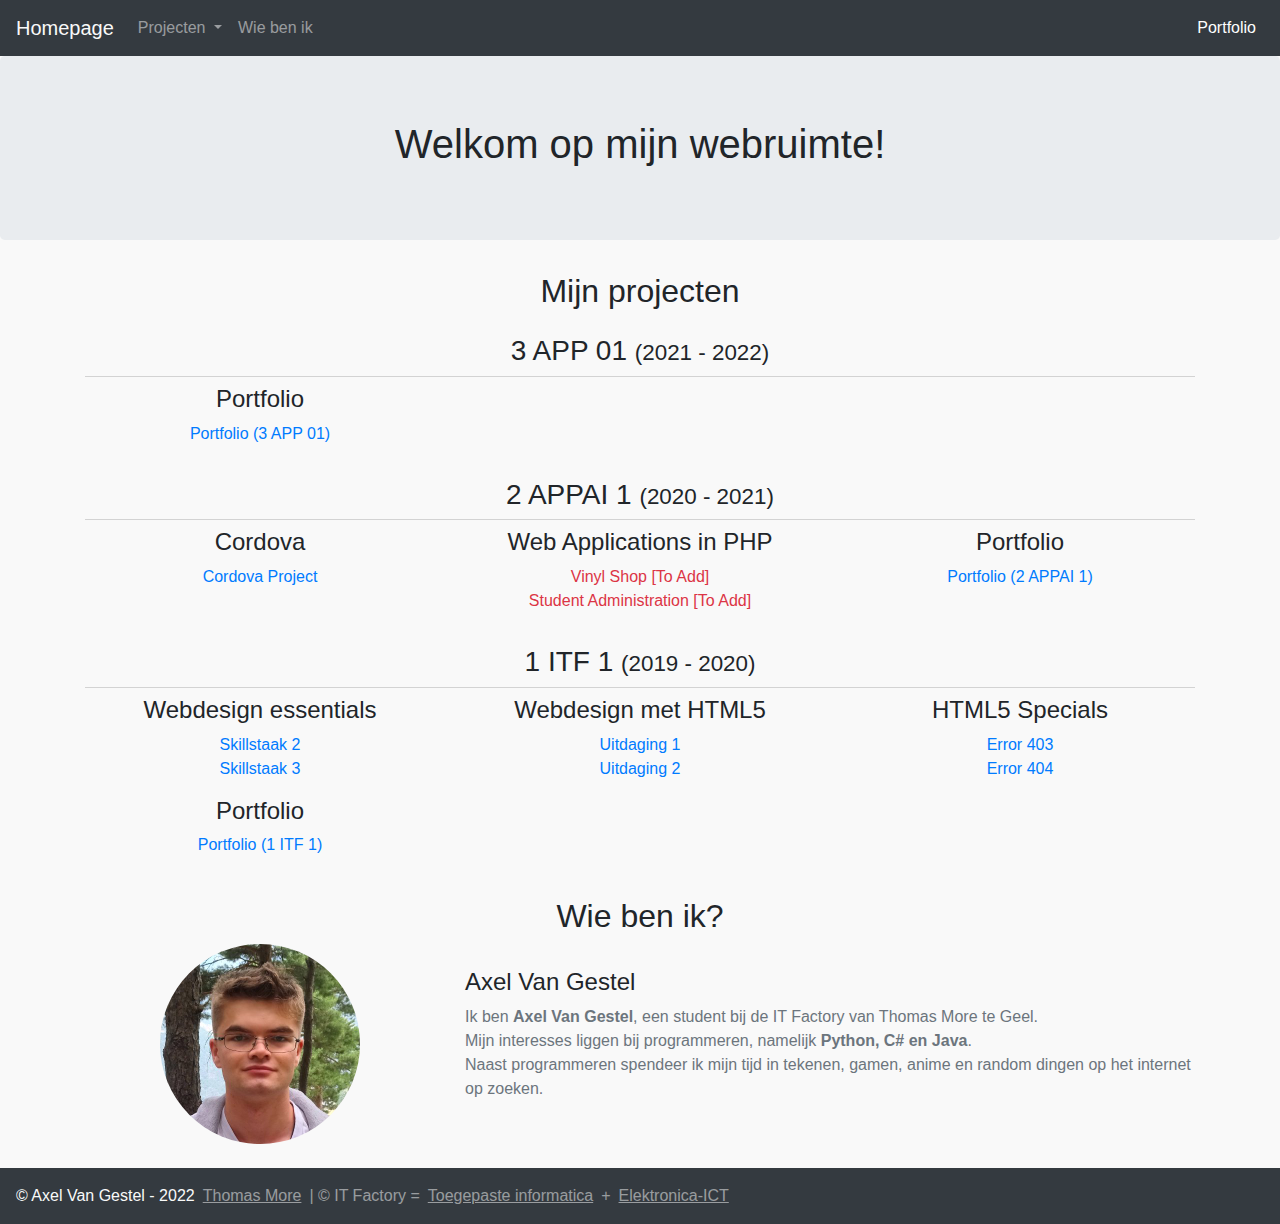
<file: index.html>
<!DOCTYPE html>
<html lang="nl">

<head>
    <meta charset="UTF-8">
    <title>Homepage</title>
    <meta  name="viewport" content="width=device-width, initial-scale=1.0">
    <meta name="author" content="Van Gestel Axel">
    <meta name="description" content="Axel Van Gestel's Homepage, enjoy your stay!">
    <meta name="keywords" content="Homepage, ThomasMore, Student, HTML5, CSS">
    <!-- ----- Icons ----- -->
    <!--<link href="favicon.ico" rel="icon">-->
    <link href="favicons/apple-touch-icon.png" rel="apple-touch-icon" sizes="180x180">
    <link href="favicons/favicon-32x32.png" rel="icon" sizes="32x32" type="image/png">
    <link href="favicons/favicon-16x16.png" rel="icon" sizes="16x16" type="image/png">
    <link href="favicons/site.webmanifest" rel="manifest">
    <link color="#5bbad5" href="favicons/safari-pinned-tab.svg" rel="mask-icon">
    <link href="favicons/favicon.ico" rel="shortcut icon">
    <meta content="#da532c" name="msapplication-TileColor">
    <meta content="favicons/browserconfig.xml" name="msapplication-config">
    <meta content="#f9f9f9" name="theme-color">
    <!-- ----- CSS ----- -->
    <link rel="stylesheet" href="css/basic_footer.css">
    <link href="stijl.css" rel="stylesheet">
</head>

<body>
<div id="page-container">
    <!-- Bootstrap - Navbar -->
    <nav class="navbar navbar-expand navbar-dark bg-dark">
        <!-- Bootstrap - Navbar Brand -->
        <span class="navbar-brand mb-0 h1">Homepage</span>
        <!-- Bootstrap - Navbar Links -->
        <div class="navbar-collapse collapse w-100 order-1 order-md-0 dual-collapse2" id="navbarNavAltMarkup">
            <!-- Navbar Left -->
            <ul class="navbar-nav mr-auto">
                <li class="nav-item dropdown">
                    <a class="nav-link dropdown-toggle" href="#" id="navbarDropdownProjecten" role="button"
                       data-toggle="dropdown" aria-haspopup="true" aria-expanded="false">
                        <span class="d-none d-sm-inline">Projecten</span>
                        <span class="d-sm-none"><i class="fas fa-external-link-square-alt"></i></span>
                    </a>
                    <div class="dropdown-menu" aria-labelledby="navbarDropdownProjecten">
                        <a class="dropdown-item" href="#3APP01">3 APP 01 (2021 - 2022)</a>
                        <a class="dropdown-item" href="#2APPAI1">2 APPAI 1 (2020 - 2021)</a>
                        <a class="dropdown-item" href="#1ITF1">1 ITF 1 (2019 - 2020)</a>
                    </div>
                </li>

                <li class="nav-item">
                    <a class="nav-link" href="#WieBenIk">
                        <span class="d-none d-sm-block">Wie ben ik</span>
                        <span class="d-sm-none"><i class="fas fa-user-circle"></i></span>
                    </a>
                </li>
            </ul>
        </div>
        <!-- Navbar Center -->
<!--        <div class="mx-auto order-0">-->
<!--            <a class="navbar-brand mx-auto" href="#">Navbar 2</a>-->
<!--            <button class="navbar-toggler" type="button" data-toggle="collapse" data-target=".dual-collapse2">-->
<!--                <span class="navbar-toggler-icon"></span>-->
<!--            </button>-->
<!--        </div>-->
        <!-- Navbar Right -->
        <div class="navbar-collapse collapse w-100 order-3 dual-collapse2">
            <ul class="navbar-nav ml-auto">
                <li class="nav-item active">
                    <a class="nav-link" href="3APP01/portfolio" target="_blank" rel="noopener" >
                        <span class="d-none d-sm-block">Portfolio</span>
                        <span class="d-sm-none"><i class="fas fa-id-card"></i></span>
                    </a>
                </li>
            </ul>
        </div>
        <!-- Bootstrap - Navbar Links -->
    </nav>
    <!-- Bootstrap - Navbar -->

    <div id="page-main">
        <div class="jumbotron">
            <div class="container">
                <h1>Welkom op mijn webruimte!</h1>
            </div>
        </div>
        <div class="container <!--center-vertical-->">


            <section>
                <div class="row">
                    <div class="col-12" id="MijnProjecten">
                        <h2>Mijn projecten</h2>
                    </div>

                    <!-- ----- 3 APP 01 (2021 - 2022) ----- -->
                    <div class="col-12 mt-3" id="3APP01">
                        <h3>3 APP 01 <span class="small">(2021 - 2022)</span></h3>
                        <div class="dropdown-divider" style="border-color: lightgrey;"></div>
                    </div>
                    <div class="col-sm-12 col-md-6 col-lg-4">
                        <h4>Portfolio</h4>
                        <ul class="list-inline">
                            <li><a href="3APP01/portfolio" target="_blank" rel="noopener" >Portfolio (3 APP 01)</a></li>
                        </ul>
                    </div>

                    <!-- ----- 2 APPAI 1 (2020 - 2021) ----- -->
                    <div class="col-12 mt-3" id="2APPAI1">
                        <h3>2 APPAI 1 <span class="small">(2020 - 2021)</span></h3>
                        <div class="dropdown-divider" style="border-color: lightgrey;"></div>
                    </div>
                    <div class="col-sm-12 col-md-6 col-lg-4">
                        <h4>Cordova</h4>
                        <ul class="list-inline">
                            <li><a href="2APPAI1/cordova/cordova_project" target="_blank" rel="noopener" >Cordova Project</a></li>
                        </ul>
                    </div>
                    <div class="col-sm-12 col-md-6 col-lg-4">
                        <h4>Web Applications in PHP</h4>
                        <ul class="list-inline">
                            <li><a href="2APPAI1/php/vinyl_shop" class="text-danger" target="_blank" rel="noopener" >Vinyl Shop [To Add]</a></li>
                            <li><a href="2APPAI1/php/student_administration" class="text-danger" target="_blank" rel="noopener" >Student Administration [To Add]</a></li>
                        </ul>
                    </div>
                    <div class="col-sm-12 col-md-6 col-lg-4">
                        <h4>Portfolio</h4>
                        <ul class="list-inline">
                            <li><a href="2APPAI1/portfolio" target="_blank" rel="noopener" >Portfolio (2 APPAI 1)</a></li>
                        </ul>
                    </div>



                    <!-- ----- 1 ITF 1 (2019 - 2020) ----- -->
                    <div class="col-12 mt-3" id="1ITF1">
                        <h3>1 ITF 1 <span class="small">(2019 - 2020)</span></h3>
                        <div class="dropdown-divider" style="border-color: lightgrey;"></div>
                    </div>
                    <div class="col-sm-12 col-md-6 col-lg-4">
                        <h4>Webdesign essentials</h4>
                        <ul class="list-inline">
                            <li><a href="1ITF1/webdesign/skills2/r0784084skills2.html" target="_blank" rel="noopener" >Skillstaak 2</a></li>
                            <li><a href="1ITF1/webdesign/skills3/r0784084skills3.html" target="_blank" rel="noopener" >Skillstaak 3</a></li>
                        </ul>
                    </div>
                    <div class="col-sm-12 col-md-6 col-lg-4">
                        <h4>Webdesign met HTML5</h4>
                        <ul class="list-inline">
                            <li><a href="1ITF1/html5/uitdaging1/" target="_blank" rel="noopener" >Uitdaging 1</a></li>
                            <li><a href="1ITF1/html5/uitdaging2/" target="_blank" rel="noopener" >Uitdaging 2</a></li>
                        </ul>
                    </div>
                    <div class="col-sm-12 col-md-6 col-lg-4">
                        <h4>HTML5 Specials</h4>
                        <ul class="list-inline">
                            <li><a href="403.html" target="_blank" rel="noopener" >Error 403</a></li>
                            <li><a href="404.html" target="_blank" rel="noopener" >Error 404</a></li>
                        </ul>
                    </div>
                    <div class="col-sm-12 col-md-6 col-lg-4">
                        <h4>Portfolio</h4>
                        <ul class="list-inline">
                            <li><a href="1ITF1/portfolio" target="_blank" rel="noopener" >Portfolio (1 ITF 1)</a></li>
                        </ul>
                    </div>



                    <!-- ----- Wie ben Ik ----- -->
                    <div class="py-4 col-12" id="WieBenIk">
                        <h2>Wie ben ik?</h2>
                            <div class="row">
                                <div class="col-md-4 col-12">
                                    <img src="homepage_img/A_Van_Gestel_FACE_400px.JPG" width="400" height="400" alt="Afbeelding Axel Van Gestel"></div>
                                <div class="col-md-8 col-12 text-md-left my-4">
                                    <h3 class="h4 mb-2">Axel Van Gestel</h3>
                                    <p class="text-muted mb-0">Ik ben <span class="font-weight-bold">Axel Van Gestel</span>, een student bij de IT Factory van Thomas More te Geel.<br>Mijn interesses liggen bij programmeren, namelijk <span class="font-weight-bold">Python, C# en Java</span>.<br>Naast programmeren spendeer ik mijn tijd in tekenen, gamen, anime en random dingen op het internet op zoeken.</p>
                                </div>
                            </div>
                    </div>

                </div>
            </section>
        </div>
    </div>
</div>
<!-- Footer -->
<footer id="page-footer" class="navbar navbar-expand navbar-dark bg-dark">
    <div class="footer-copyright text-center py-2">© Axel Van Gestel - 2022
    </div>
    <div class="collapse navbar-collapse">
        <div class="navbar-nav">
            <a class="nav-item nav-link" target="_blank" rel="noopener" href="http://www.thomasmore.be/">Thomas More</a>
            <span class="navbar-text d-none d-md-block">| &copy; IT Factory =</span>
            <a class="nav-item nav-link" target="_blank" rel="noopener" href="https://www.facebook.com/ToegepasteInformatica.ThomasMoreBE/">Toegepaste
                informatica</a>
            <span class="navbar-text d-none d-md-block">+</span>
            <a class="nav-item nav-link" target="_blank" rel="noopener"
               href="https://www.facebook.com/ElektronicaICT.ThomasMoreBE/">Elektronica-ICT</a>
        </div>
    </div>
</footer>
<!-- Footer -->


<!-- JS: jQuery, Bootstrap, creative -->
<script src="https://cdnjs.cloudflare.com/ajax/libs/jquery/3.5.1/jquery.min.js"></script>
<script src="https://cdnjs.cloudflare.com/ajax/libs/twitter-bootstrap/4.6.0/js/bootstrap.bundle.min.js"></script>
</body>

</html>
</file>
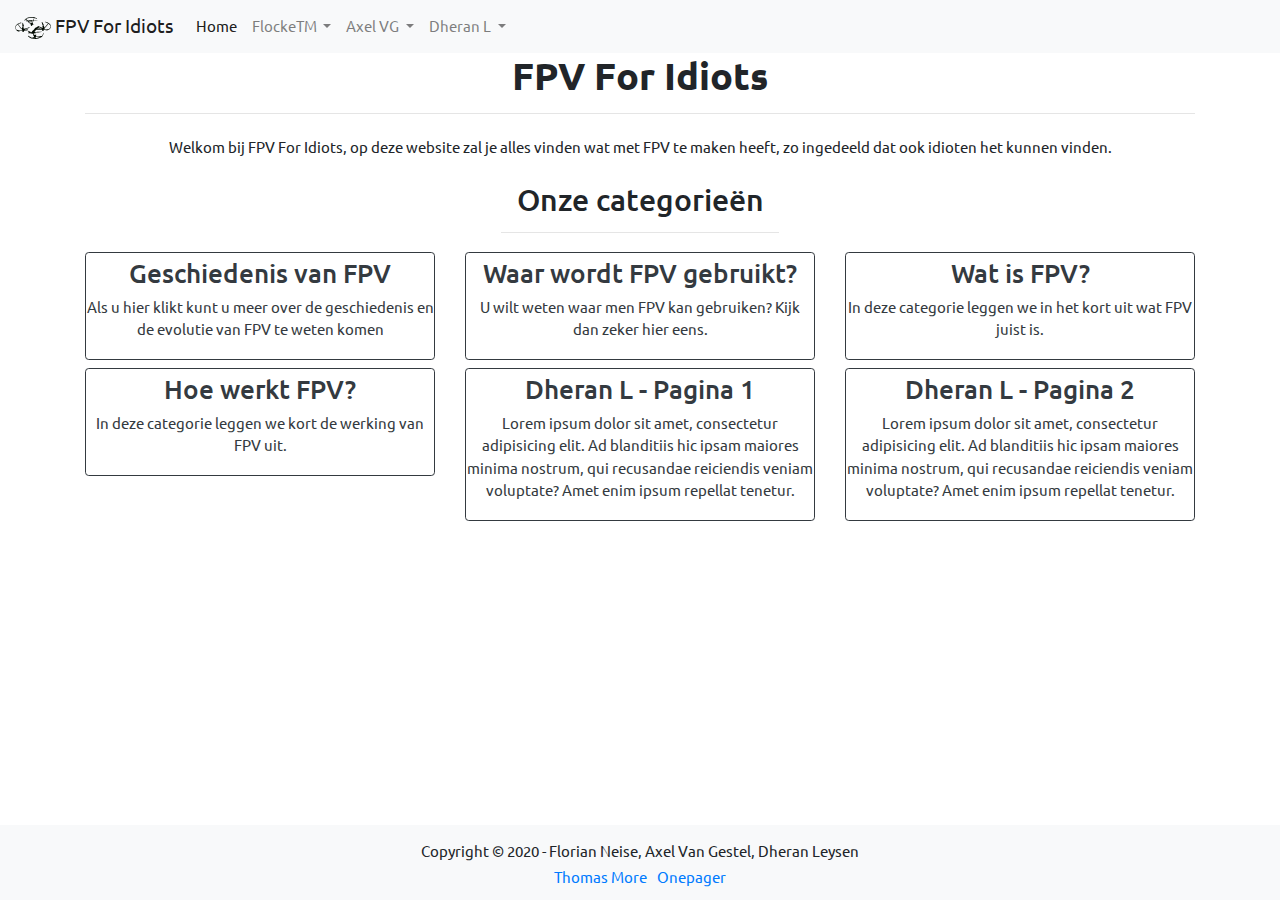
<file: 1ITF1/html5/uitdaging2/index.html>
<!doctype html>
<html lang="nl">
<head>
    <meta charset="UTF-8">
    <meta name="viewport" content="width=device-width, initial-scale=1.0">
    <meta name="description" content="FPV For Idiots, zelfs idioten kunnen het!">
    <meta name="keywords" content="For dummies, HTML, CSS, SCCS">
    <meta name="author" content="Florian Neise, Leysen Dheran, Van Gestel Axel">
    <link rel="stylesheet" href="css/style.css">
    <title>FPV For Idiots - Homepage</title>

<!-- Favicon -->
    <link rel="apple-touch-icon" sizes="180x180" href="apple-touch-icon.png">
    <link rel="icon" type="image/png" sizes="32x32" href="favicon-32x32.png">
    <link rel="icon" type="image/png" sizes="16x16" href="favicon-16x16.png">
    <link rel="manifest" href="site.webmanifest">
    <link rel="mask-icon" href="safari-pinned-tab.svg" color="#5bbad5">
    <meta name="msapplication-TileColor" content="#2b5797">
    <meta name="theme-color" content="#ffffff">
</head>
<body>
<div id="page-container">
    <nav class="navbar navbar-expand-lg navbar-light bg-light">
        <a class="navbar-brand" href="#"><img src="img/drone_logo.svg" alt=""> FPV For Idiots</a>
        <button class="navbar-toggler" type="button" data-toggle="collapse" data-target="#navbarNav"
                aria-controls="navbarNav" aria-expanded="false" aria-label="Toggle navigation">
            <span class="navbar-toggler-icon"></span>
        </button>
        <div class="collapse navbar-collapse" id="navbarNav">
            <ul class="navbar-nav">
                <li class="nav-item active">
                    <a class="nav-link" href="index.html">Home</a>
                </li>
                <li class="nav-item dropdown">
                    <a class="nav-link dropdown-toggle" href="#" id="navbarDropdownFlockTM" role="button"
                       data-toggle="dropdown" aria-haspopup="true" aria-expanded="false">
                        FlockeTM
                    </a>
                    <div class="dropdown-menu" aria-labelledby="navbarDropdownFlockTM">
                        <a class="dropdown-item" href="FlockeTM-Pagina1.html">Geschiedenis van FPV</a>
                        <a class="dropdown-item" href="FlockeTM-Pagina2.html">Waar wordt FPV gebruikt</a>
                    </div>
                </li>
                <li class="nav-item dropdown">
                    <a class="nav-link dropdown-toggle" href="#" id="navbarDropdownAVG" role="button"
                       data-toggle="dropdown" aria-haspopup="true" aria-expanded="false">
                        Axel VG
                    </a>
                    <div class="dropdown-menu" aria-labelledby="navbarDropdownAVG">
                        <a class="dropdown-item" href="AVG-Pagina1.html">Wat is FPV?</a>
                        <a class="dropdown-item" href="AVG-Pagina2.html">Hoe Werkt FPV?</a>
                    </div>
                </li>
                <li class="nav-item dropdown">
                    <a class="nav-link dropdown-toggle" href="#" id="navbarDropdownLD" role="button"
                       data-toggle="dropdown" aria-haspopup="true" aria-expanded="false">
                        Dheran L
                    </a>
                    <div class="dropdown-menu" aria-labelledby="navbarDropdownLD">
                        <a class="dropdown-item" href="LD-Pagina1.html">Pagina 1</a>
                        <a class="dropdown-item" href="LD-Pagina2.html">Pagina 2</a>
                    </div>
                </li>
            </ul>
        </div>
    </nav>
    <div id="page-main">
        <div class="container">
            <header class="text-center">
                <h1>FPV For Idiots</h1>
                <hr class="mb-4">
            </header>
            <div class="row">
                <div class="col-12 text-center mb-2">
                    <p>Welkom bij FPV For Idiots, op deze website zal je alles vinden wat met FPV te maken heeft, zo ingedeeld dat ook idioten het kunnen vinden.</p>
                </div>
                <div class="col-12 text-center mb-1">
                    <h2>Onze categorieën</h2>
                    <hr class="w-25">
                </div>
                <div class="col-12 col-md-6 col-lg-4">
                    <a class="d-block text-center text-dark text-decoration-none border border-dark rounded py-1 mb-2" href="FlockeTM-Pagina1.html">
                        <h3>Geschiedenis van FPV</h3>
                        <p>Als u hier klikt kunt u meer over de geschiedenis en de evolutie van FPV te weten komen</p>
                    </a>
                </div>
                <div class="col-12 col-md-6 col-lg-4">
                    <a class="d-block text-center text-dark text-decoration-none border border-dark rounded py-1 mb-2" href="FlockeTM-Pagina2.html">
                        <h3>Waar wordt FPV gebruikt?</h3>
                        <p>U wilt weten waar men FPV kan gebruiken? Kijk dan zeker hier eens.</p>
                    </a>
                </div>
                <div class="col-12 col-md-6 col-lg-4">
                    <a class="d-block text-center text-dark text-decoration-none border border-dark rounded py-1 mb-2" href="AVG-Pagina1.html">
                        <h3>Wat is FPV?</h3>
                        <p>In deze categorie leggen we in het kort uit wat FPV juist is.</p>
                    </a>
                </div>
                <div class="col-12 col-md-6 col-lg-4">
                    <a class="d-block text-center text-dark text-decoration-none border border-dark rounded py-1 mb-2" href="AVG-Pagina2.html">
                        <h3>Hoe werkt FPV?</h3>
                        <p>In deze categorie leggen we kort de werking van FPV uit.</p>
                    </a>
                </div>
                <div class="col-12 col-md-6 col-lg-4">
                    <a class="d-block text-center text-dark text-decoration-none border border-dark rounded py-1 mb-2" href="LD-Pagina1.html">
                        <h3>Dheran L - Pagina 1</h3>
                        <p>Lorem ipsum dolor sit amet, consectetur adipisicing elit. Ad blanditiis hic ipsam maiores minima nostrum, qui recusandae reiciendis veniam voluptate? Amet enim ipsum repellat tenetur.</p>
                    </a>
                </div>
                <div class="col-12 col-md-6 col-lg-4">
                    <a class="d-block text-center text-dark text-decoration-none border border-dark rounded py-1 mb-2" href="LD-Pagina2.html">
                        <h3>Dheran L - Pagina 2</h3>
                        <p>Lorem ipsum dolor sit amet, consectetur adipisicing elit. Ad blanditiis hic ipsam maiores minima nostrum, qui recusandae reiciendis veniam voluptate? Amet enim ipsum repellat tenetur.</p>
                    </a>
                </div>

            </div>
        </div>
    </div>
</div>

<footer class="bg-light py-3">
    <div class="container text-center">
        <div>Copyright © 2020 - Florian Neise, Axel Van Gestel, Dheran Leysen</div>
        <div class="mt-1"><a href="https://www.thomasmore.be/" target="_blank" rel="noopener">Thomas More</a> <a class="ml-2" href="https://vangestelaxel.sinners.be/1ITF1/html5/uitdaging1/" target="_blank" rel="noopener">Onepager</a></div>
    </div>
</footer>


<script src="js/jquery.min.js"></script>
<script src="js/bootstrap.bundle.min.js"></script>
<!--custom scripts-->
<script>
    $(function () {
        //
    })
</script>
</body>
</html>
</file>
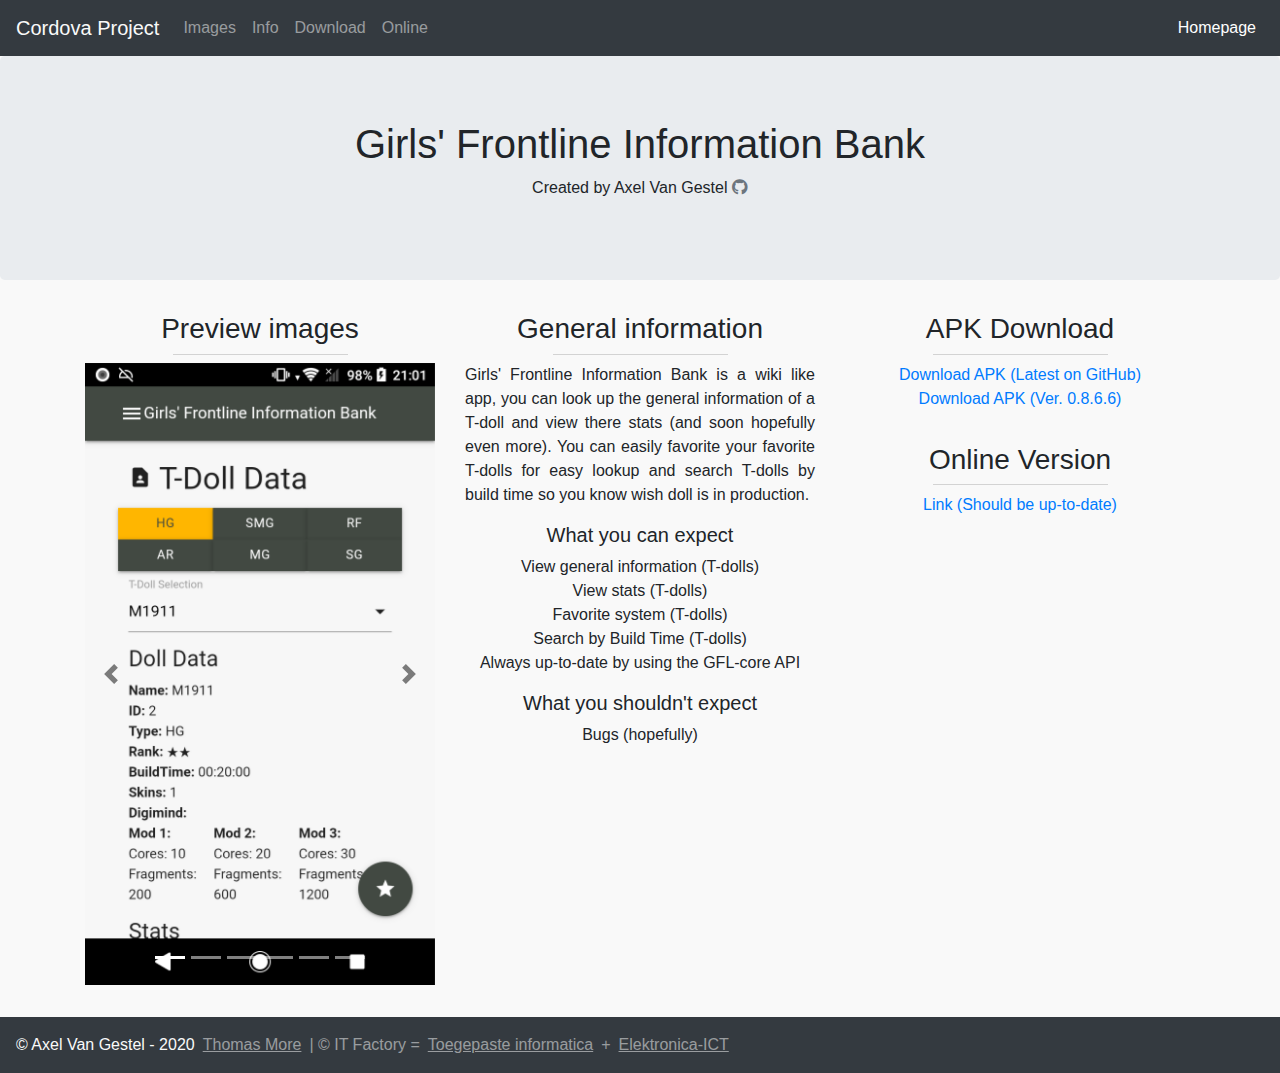
<file: 2APPAI1/cordova/cordova_project/index.html>
<!DOCTYPE html>
<html lang="en">

<head>
    <meta charset="UTF-8">
    <title>Cordova Project</title>
    <meta name="viewport" content="width=device-width, initial-scale=1.0">
    <meta name="author" content="Van Gestel Axel">
    <meta name="description" content="Axel Van Gestel's Cordova Project">
    <meta name="keywords" content="Cordova, Android, APK, ThomasMore, Student, HTML5, CSS">
    <!--<link href="favicon.ico" rel="icon">-->
    <link rel="apple-touch-icon" sizes="180x180" href="icons/apple-touch-icon.png">
    <link rel="icon" type="image/png" sizes="32x32" href="icons/favicon-32x32.png">
    <link rel="icon" type="image/png" sizes="16x16" href="icons/favicon-16x16.png">
    <link rel="manifest" href="icons/site.webmanifest">
    <link rel="mask-icon" href="icons/safari-pinned-tab.svg" color="#5bbad5">
    <link rel="shortcut icon" href="icons/favicon.ico">
    <meta name="msapplication-TileColor" content="#ffc40d">
    <meta name="msapplication-config" content="icons/browserconfig.xml">
    <meta name="theme-color" content="#ffffff">
    <link rel="stylesheet" href="/css/basic_footer.css">
    <link rel="stylesheet" href="/stijl.css">

    <style>
        .carousel-control-next-icon,
        .carousel-control-prev-icon {
            filter: invert(1);
        }
    </style>
</head>

<body>
<div id="page-container" class="mb-3">
    <!-- Bootstrap - Navbar -->
    <nav class="navbar navbar-expand navbar-dark bg-dark">
        <!-- Bootstrap - Navbar Brand -->
        <span class="navbar-brand mb-0 h1">Cordova Project</span>
        <!-- Bootstrap - Navbar Links -->
        <div class="navbar-collapse collapse w-100 order-1 order-md-0 dual-collapse2" id="navbarNavAltMarkup">
            <!-- Navbar Left -->
            <ul class="navbar-nav mr-auto">
                <li class="nav-item">
                    <a class="nav-link" href="#images">
                        <span class="d-none d-sm-block">Images</span>
                        <span class="d-sm-none"><i class="fas fa-images"></i></span>
                    </a>
                </li>
                <li class="nav-item">
                    <a class="nav-link" href="#text">
                        <span class="d-none d-sm-block">Info</span>
                        <span class="d-sm-none"><i class="fas fa-info"></i></span>
                    </a>
                </li>
                <li class="nav-item">
                    <a class="nav-link" href="#download">
                        <span class="d-none d-sm-block">Download</span>
                        <span class="d-sm-none"><i class="fas fa-download"></i></span>
                    </a>
                </li>
                <li class="nav-item">
                    <a class="nav-link" href="#online">
                        <span class="d-none d-sm-block">Online</span>
                        <span class="d-sm-none"><i class="fas fa-globe"></i></span>
                    </a>
                </li>
            </ul>
        </div>

        <div class="navbar-collapse collapse w-100 order-3 dual-collapse2">
            <ul class="navbar-nav ml-auto">
                <li class="nav-item active">
                    <a class="nav-link" href="/">
                        <span class="d-none d-sm-block">Homepage</span>
                        <span class="d-sm-none"><i class="fas fa-home"></i></span>
                    </a>
                </li>
            </ul>
        </div>
        <!-- Bootstrap - Navbar Links -->
    </nav>
    <!-- Bootstrap - Navbar -->

    <div id="page-main">
        <div class="jumbotron">
            <div class="container">
                <h1>Girls' Frontline Information Bank</h1>
                <p>Created by Axel Van Gestel <a href="https://github.com/A-Van-Gestel/2APPAI1-CORDOVA-Project_Cordova_2020-2021" target="_blank" rel="noopener" class="text-muted"><i class="fab fa-github"></i></a></p>
            </div>
        </div>


        <div class="container">
            <section>
                <div class="row justify-content-center">
                    <div id="images" class="col-sm-12 col-md-6 col-lg-4 mb-3">
                        <h3>Preview images</h3>
                        <div class="dropdown-divider" style="border-color: lightgrey; width: 50%; margin-left: auto; margin-right: auto"></div>
                        <div id="carousel_Images" class="carousel slide" data-ride="carousel">
                            <ol class="carousel-indicators">
                                <li data-target="#carousel_Images" data-slide-to="0" class="active"></li>
                                <li data-target="#carousel_Images" data-slide-to="1"></li>
                                <li data-target="#carousel_Images" data-slide-to="2"></li>
                                <li data-target="#carousel_Images" data-slide-to="3"></li>
                                <li data-target="#carousel_Images" data-slide-to="4"></li>
                                <li data-target="#carousel_Images" data-slide-to="5"></li>
                            </ol>
                            <div class="carousel-inner">
                                <div class="carousel-item active">
                                    <img src="img/tab_1.png" width="720" height="1280" class="d-block w-100" alt="T-Doll Data">
                                </div>
                                <div class="carousel-item">
                                    <img src="img/tab_2.png" width="720" height="1280" class="d-block w-100" alt="T-Doll Build-Time">
                                </div>
                                <div class="carousel-item">
                                    <img src="img/tab_3.png" width="720" height="1280" class="d-block w-100" alt="Favorites">
                                </div>
                                <div class="carousel-item">
                                    <img src="img/tab_4.png" width="720" height="1280" class="d-block w-100" alt="About">
                                </div>
                                <div class="carousel-item">
                                    <img src="img/network_error.png" width="720" height="1280" class="d-block w-100" alt="network error">
                                </div>
                                <div class="carousel-item">
                                    <img src="img/check_for_updates.png" width="720" height="1280" class="d-block w-100" alt="Check for updates">
                                </div>
                            </div>
                            <a class="carousel-control-prev" href="#carousel_Images" role="button" data-slide="prev">
                                <span class="carousel-control-prev-icon" aria-hidden="true"></span>
                                <span class="sr-only">Previous</span>
                            </a>
                            <a class="carousel-control-next" href="#carousel_Images" role="button" data-slide="next">
                                <span class="carousel-control-next-icon" aria-hidden="true"></span>
                                <span class="sr-only">Next</span>
                            </a>
                        </div>
                    </div>

                    <div id="text" class="col-sm-12 col-md-6 col-lg-4 mb-3">
                        <h3>General information</h3>
                        <div class="dropdown-divider" style="border-color: lightgrey; width: 50%; margin-left: auto; margin-right: auto"></div>
                        <p class="text-justify">Girls' Frontline Information Bank is a wiki like app, you can look up the general information of a T-doll and view there stats (and soon hopefully even more). You can easily favorite your favorite T-dolls for easy lookup and search T-dolls by build time so you know wish doll is in production.</p>
                        <h5>What you can expect</h5>
                        <ul class="list-unstyled">
                            <li>View general information (T-dolls)</li>
                            <li>View stats (T-dolls)</li>
                            <li>Favorite system (T-dolls)</li>
                            <li>Search by Build Time (T-dolls)</li>
                            <li>Always up-to-date by using the GFL-core API</li>
                        </ul>
                        <h5>What you shouldn't expect</h5>
                        <ul class="list-unstyled">
                            <li>Bugs (hopefully)</li>
                        </ul>
                    </div>

                    <div class="col-sm-12 col-md-6 col-lg-4">
                        <div class="row">
                            <div id="download" class="col-12 mb-3">
                                <h3>APK Download</h3>
                                <div class="dropdown-divider" style="border-color: lightgrey; width: 50%; margin-left: auto; margin-right: auto"></div>
                                <ul class="list-inline">
                                    <li><a href="https://github.com/A-Van-Gestel/2APPAI1-CORDOVA-Project_Cordova_2020-2021/releases" target="_blank" rel="noopener">Download APK (Latest on GitHub)</a></li>
                                    <li><a href="resources/app-debug.apk" target="_blank" rel="noopener">Download APK (Ver. 0.8.6.6)</a></li>
                                </ul>
                            </div>

                            <div id="online" class="col-12">
                                <h3>Online Version</h3>
                                <div class="dropdown-divider" style="border-color: lightgrey; width: 50%; margin-left: auto; margin-right: auto"></div>
                                <ul class="list-inline">
                                    <li><a href="online/" target="_blank" rel="noopener">Link (Should be up-to-date)</a></li>
                                </ul>
                            </div>
                        </div>
                    </div>
                </div>
            </section>
        </div>
    </div>
</div>
<!-- Footer -->
<footer id="page-footer" class="navbar navbar-expand navbar-dark bg-dark">
    <div class="footer-copyright text-center py-2">© Axel Van Gestel - 2020
    </div>
    <div class="collapse navbar-collapse">
        <div class="navbar-nav">
            <a class="nav-item nav-link" target="_blank" rel="noopener" href="http://www.thomasmore.be/">Thomas More</a>
            <span class="navbar-text d-none d-md-block">| &copy; IT Factory =</span>
            <a class="nav-item nav-link" target="_blank" rel="noopener"
               href="https://www.facebook.com/ToegepasteInformatica.ThomasMoreBE/">Toegepaste
                informatica</a>
            <span class="navbar-text d-none d-md-block">+</span>
            <a class="nav-item nav-link" target="_blank" rel="noopener"
               href="https://www.facebook.com/ElektronicaICT.ThomasMoreBE/">Elektronica-ICT</a>
        </div>
    </div>
</footer>
<!-- Footer -->

<script src="https://cdnjs.cloudflare.com/ajax/libs/jquery/3.5.1/jquery.min.js"></script>
<script src="https://cdnjs.cloudflare.com/ajax/libs/twitter-bootstrap/4.6.0/js/bootstrap.min.js"></script>
</body>
</file>
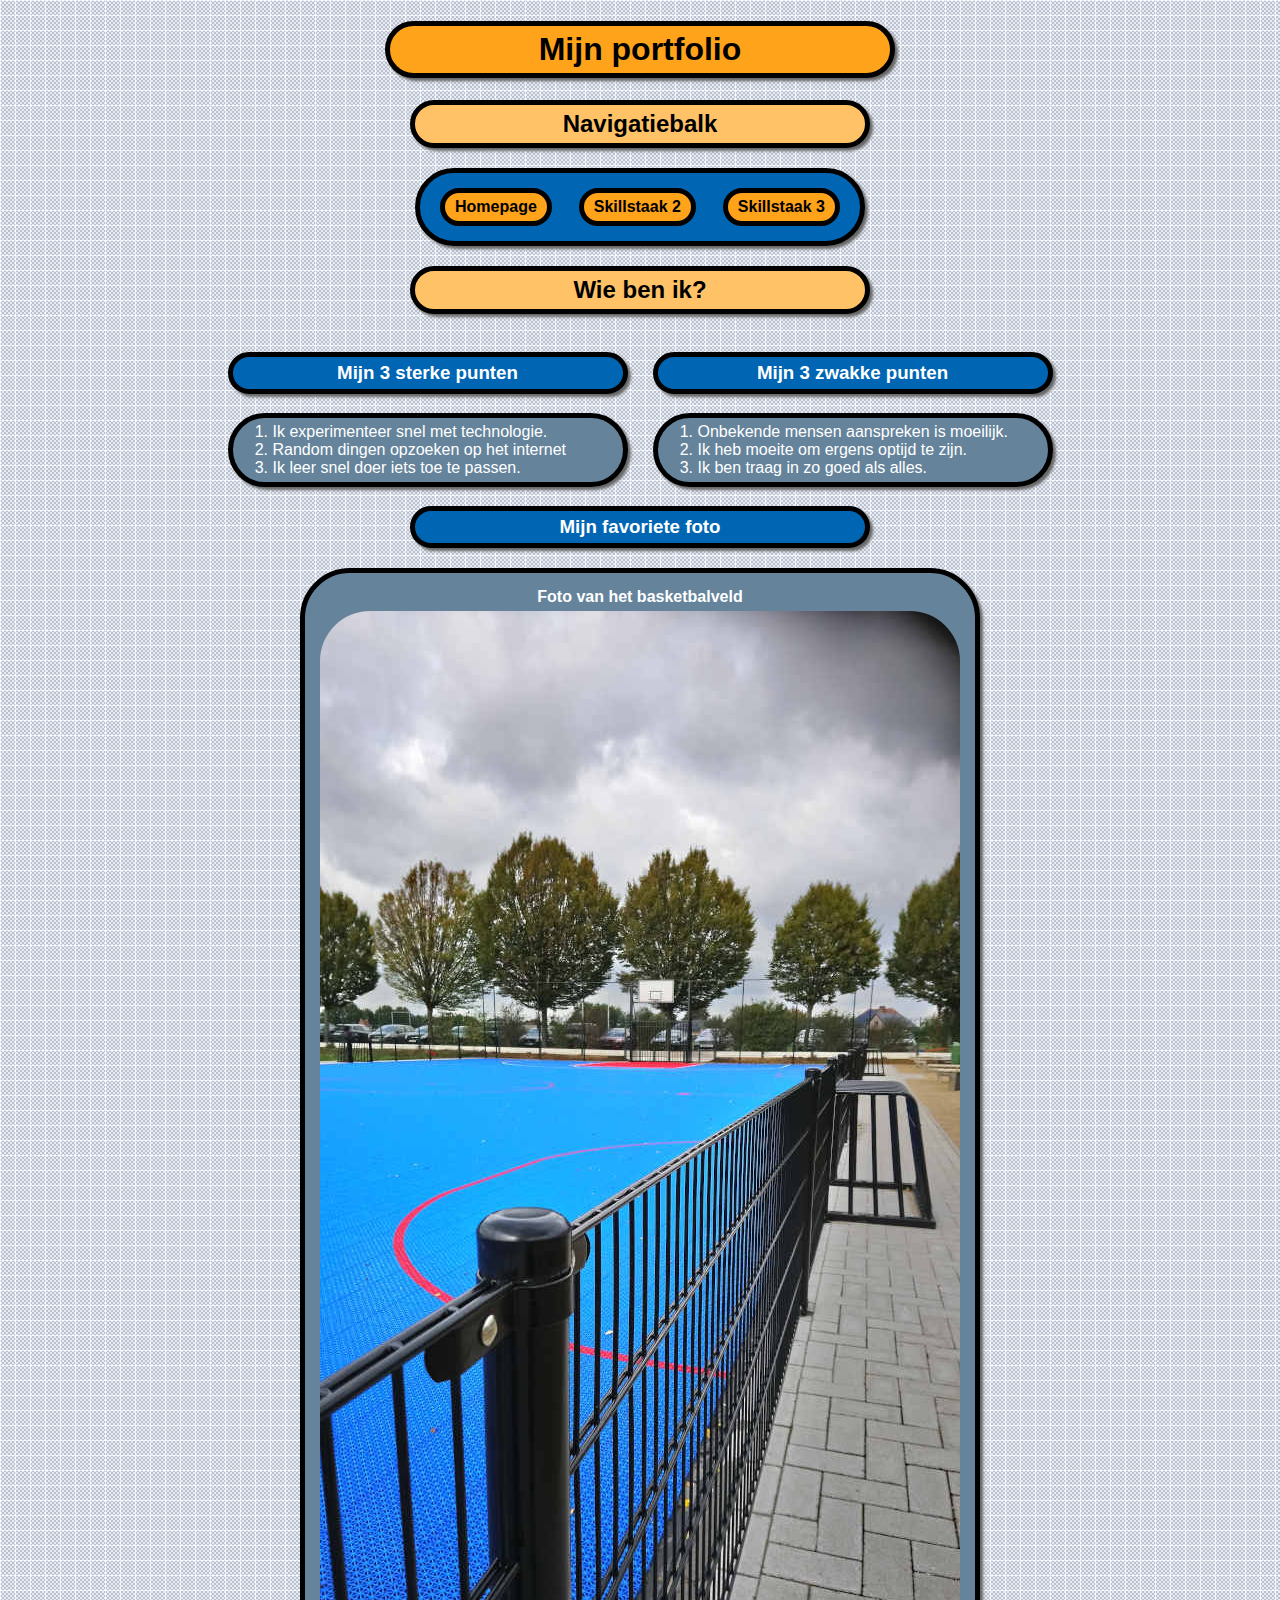
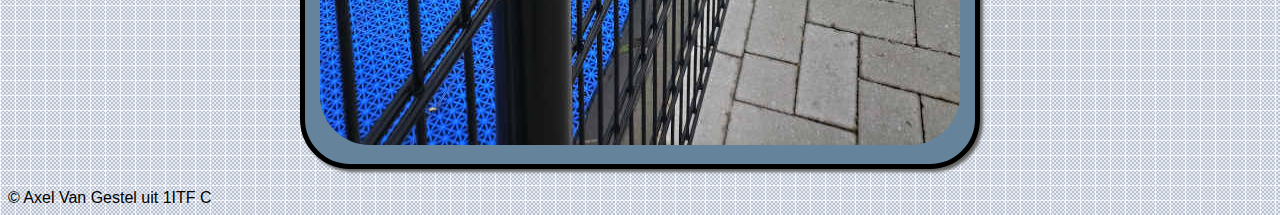
<file: webdesign/skills2/r0784084skills2.html>
<!DOCTYPE html>
<html lang="nl">

<head>
    <meta charset="UTF-8">
    <title>Skills 2</title>
    <meta name="viewport" content="width=device-width, initial-scale=1.0">
    <link rel="stylesheet" href="css/r0784084.css">
    <link rel="stylesheet" href="css/r0784084groot.css" media="screen and (min-width: 700px)">
</head>

<body>
    <header>
        <h1 class="centertext">Mijn portfolio</h1>

        <nav>
            <h2 class="centertext">Navigatiebalk</h2>
            <ul>
                <li><a href="../../index.html">Homepage</a></li>
                <li><a href="#">Skillstaak 2</a></li>
                <li><a href="../skills3/r0784084skills3.html">Skillstaak 3</a></li>
            </ul>
        </nav>
    </header>
    <section>
        <h2 class="centertext">Wie ben ik?</h2>
        <div class="allepunten">
            <article class="puntencontainer">
                <h3 class="centertext">Mijn 3 sterke punten</h3>

                <ol class="punten">
                    <li>Ik experimenteer snel met technologie.</li>
                    <li>Random dingen opzoeken op het internet</li>
                    <li>Ik leer snel doer iets toe te passen.</li>
                </ol>

            </article>
            <article class="puntencontainer">
                <h3 class="centertext">Mijn 3 zwakke punten</h3>

                <ol class="punten">
                    <li>Onbekende mensen aanspreken is moeilijk.</li>
                    <li>Ik heb moeite om ergens optijd te zijn.</li>
                    <li>Ik ben traag in zo goed als alles.</li>
                </ol>
            </article>
        </div>
        <article>
            <h3 class="centertext">Mijn favoriete foto</h3>

            <figure>
                <figcaption>Foto van het basketbalveld</figcaption>
                <img src="images/rsz_foto_2_-_dsc_0103.jpg">

            </figure>

        </article>
    </section>
    <footer>&copy; <span>Axel Van Gestel</span> uit 1ITF <span>C</span></footer>

</body>

</html>
</file>
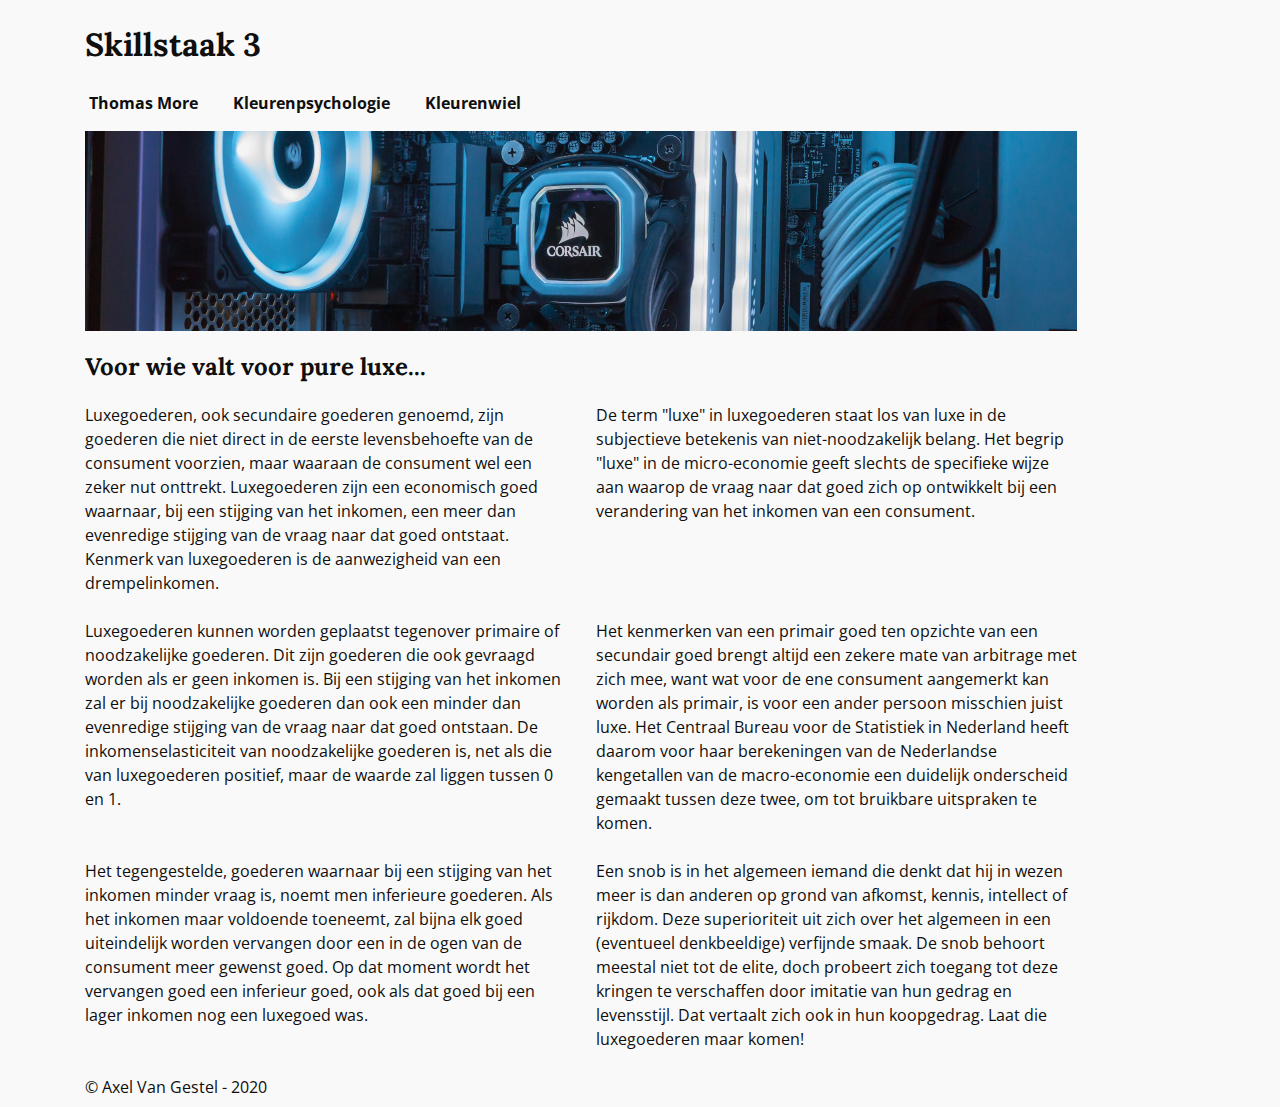
<file: webdesign/skills3/r0784084skills3.html>
<!DOCTYPE html>
<html lang="nl">

<head>
    <meta charset="UTF-8">
    <title>Skills 3</title>
    <meta name="viewport" content="width=device-width, initial-scale=1.0">
    <link rel="stylesheet" href="stijlen/bootstrap-grid.css">
    <link rel="stylesheet" href="stijlen/r0784084.css">
    <link href="https://fonts.googleapis.com/css?family=Lora&display=swap" rel="stylesheet">
    <link href="https://fonts.googleapis.com/css?family=Open+Sans&display=swap" rel="stylesheet">
    <link href="https://fonts.googleapis.com/css?family=Press+Start+2P&display=swap" rel="stylesheet">
</head>

<body>
    <div class="container">
        <header>
            <h1>Skillstaak 3</h1>
        </header>
        <div class="d-none d-md-block">
            <nav>
                <ul>
                    <li><a href="https://www.thomasmore.be">Thomas More</a></li>
                    <li><a href="https://thenextweb.com/dd/2017/11/08/psychology-web-design/">Kleurenpsychologie</a></li>
                    <li><a href="https://color.adobe.com/create/color-wheel/">Kleurenwiel</a></li>
                </ul>
            </nav>
        </div>
        <div>
            <img src="afbeeldingen/basis.jpg" alt="goedkoop" class="d-md-none">
            <img src="afbeeldingen/medium.jpg" alt="jong" class="d-none d-md-block d-lg-none">
            <img src="afbeeldingen/groot.jpg" alt="luxe" class="d-none d-lg-block">
        </div>
        <article>
            <div class="d-md-none">
                <h2>Koop bij ons!</h2>
                <p>Wie door de winkelstraten wandelt, herkent de winkels waar je met weinig centen erg veel kunt kopen, al van ver. Flitsende logo's, schreeuwerige banners, alles wordt ingezet in de strijd om de consument die op zijn centen zit.</p>
                <p>In dit hele marketingverhaal komen dezelfde kleuren telkens weer voor: knalrood, knalgeel en knalblauw zetten consumenten aan tot kopen. Een rood actielabel overtuigt ons dubbel van de buitenkans. Wie niet snel is, loopt een buitenkansje mis.</p>
                <p>En het mooist van al? Wij gaan helemaal mee in dat verhaal. Een rommelige winkel, bakken waarin je kunt graaien, gele en rode actiestickers, we vangen al deze signalen al jaren feilloos op. Webdesigners kunnen daar handig gebruik van maken.</p>
                <p>Waar wacht je nog op?</p>
            </div>
        </article>
        <article>
            <div class="d-none d-md-block d-lg-none">
                <h2>Start to game</h2>
                <div class="gamingarticle">
                    <div class="row">
                        <div class="col-md-6">
                            <p>Een computerspel of in het Engels en omgangstaal ook wel game genoemd, is een elektronisch spel dat op een computer, console of handheld gespeeld wordt. Steeds vaker zijn deze spellen ook voor andere systemen en computers, zoals pda's, mobiele telefoons, tablets en draagbare spelcomputers verkrijgbaar. Veel computerspellen zijn videospellen. "Spel" wordt hier in de ruime zin van het woord gebruikt, er zijn ook serious games. </p>
                        </div>

                        <div class="col-md-6">
                            <p>In de beginperiode van computerspellen werd een computerspel vaak geprogrammeerd door enkele personen die meerdere aspecten van het spel volledig zelf ontwikkelden. De groei aan populariteit van de computerspellen heeft ervoor gezorgd dat de ontwikkeling steeds professioneler wordt aangepakt. Voor commerciële computerspellen was het hierdoor niet meer mogelijk om grote delen van een spel door enkele personen te laten ontwikkelen: men moest over steeds meer vaardigheden en technieken beschikken om een computerspel van hoge kwaliteit te produceren. Elke afzonderlijk aspect van een computerspel wordt tegenwoordig gedaan door mensen die zich daarin gespecialiseerd hebben.</p>
                        </div>
                    </div>
                </div>
            </div>

        </article>
        <article>
            <div class="d-none d-lg-block">
                <h2>Voor wie valt voor pure luxe...</h2>
                <div class="row">
                    <div class="col-lg-6 order-1">
                        Luxegoederen, ook secundaire goederen genoemd, zijn goederen die niet direct in de eerste levensbehoefte van de consument voorzien, maar waaraan de consument wel een zeker nut onttrekt. Luxegoederen zijn een economisch goed waarnaar, bij een stijging van het inkomen, een meer dan evenredige stijging van de vraag naar dat goed ontstaat. Kenmerk van luxegoederen is de aanwezigheid van een drempelinkomen.
                    </div>
                    <div class="col-lg-6 order-4">
                        Luxegoederen kunnen worden geplaatst tegenover primaire of noodzakelijke goederen. Dit zijn goederen die ook gevraagd worden als er geen inkomen is. Bij een stijging van het inkomen zal er bij noodzakelijke goederen dan ook een minder dan evenredige stijging van de vraag naar dat goed ontstaan. De inkomenselasticiteit van noodzakelijke goederen is, net als die van luxegoederen positief, maar de waarde zal liggen tussen 0 en 1.
                    </div>


                    <div class="col-lg-12 order-3">&nbsp;</div>

                    <div class="col-lg-6 order-7">
                        Het tegengestelde, goederen waarnaar bij een stijging van het inkomen minder vraag is, noemt men inferieure goederen. Als het inkomen maar voldoende toeneemt, zal bijna elk goed uiteindelijk worden vervangen door een in de ogen van de consument meer gewenst goed. Op dat moment wordt het vervangen goed een inferieur goed, ook als dat goed bij een lager inkomen nog een luxegoed was.
                    </div>
                    <div class="col-lg-6 order-2">
                        De term "luxe" in luxegoederen staat los van luxe in de subjectieve betekenis van niet-noodzakelijk belang. Het begrip "luxe" in de micro-economie geeft slechts de specifieke wijze aan waarop de vraag naar dat goed zich op ontwikkelt bij een verandering van het inkomen van een consument.
                    </div>

                    <div class="col-lg-12 order-6">&nbsp;</div>

                    <div class="col-lg-6 order-5">
                        Het kenmerken van een primair goed ten opzichte van een secundair goed brengt altijd een zekere mate van arbitrage met zich mee, want wat voor de ene consument aangemerkt kan worden als primair, is voor een ander persoon misschien juist luxe. Het Centraal Bureau voor de Statistiek in Nederland heeft daarom voor haar berekeningen van de Nederlandse kengetallen van de macro-economie een duidelijk onderscheid gemaakt tussen deze twee, om tot bruikbare uitspraken te komen.
                    </div>
                    <div class="col-lg-6 order-8">
                        Een snob is in het algemeen iemand die denkt dat hij in wezen meer is dan anderen op grond van afkomst, kennis, intellect of rijkdom. Deze superioriteit uit zich over het algemeen in een (eventueel denkbeeldige) verfijnde smaak. De snob behoort meestal niet tot de elite, doch probeert zich toegang tot deze kringen te verschaffen door imitatie van hun gedrag en levensstijl. Dat vertaalt zich ook in hun koopgedrag. Laat die luxegoederen maar komen!
                    </div>

                    <div class="col-lg-12 order-9">&nbsp;</div>
                </div>
            </div>
        </article>
        <footer>
            <div>&copy; Axel Van Gestel - 2020</div>
        </footer>

    </div>
</body>

</html>
</file>
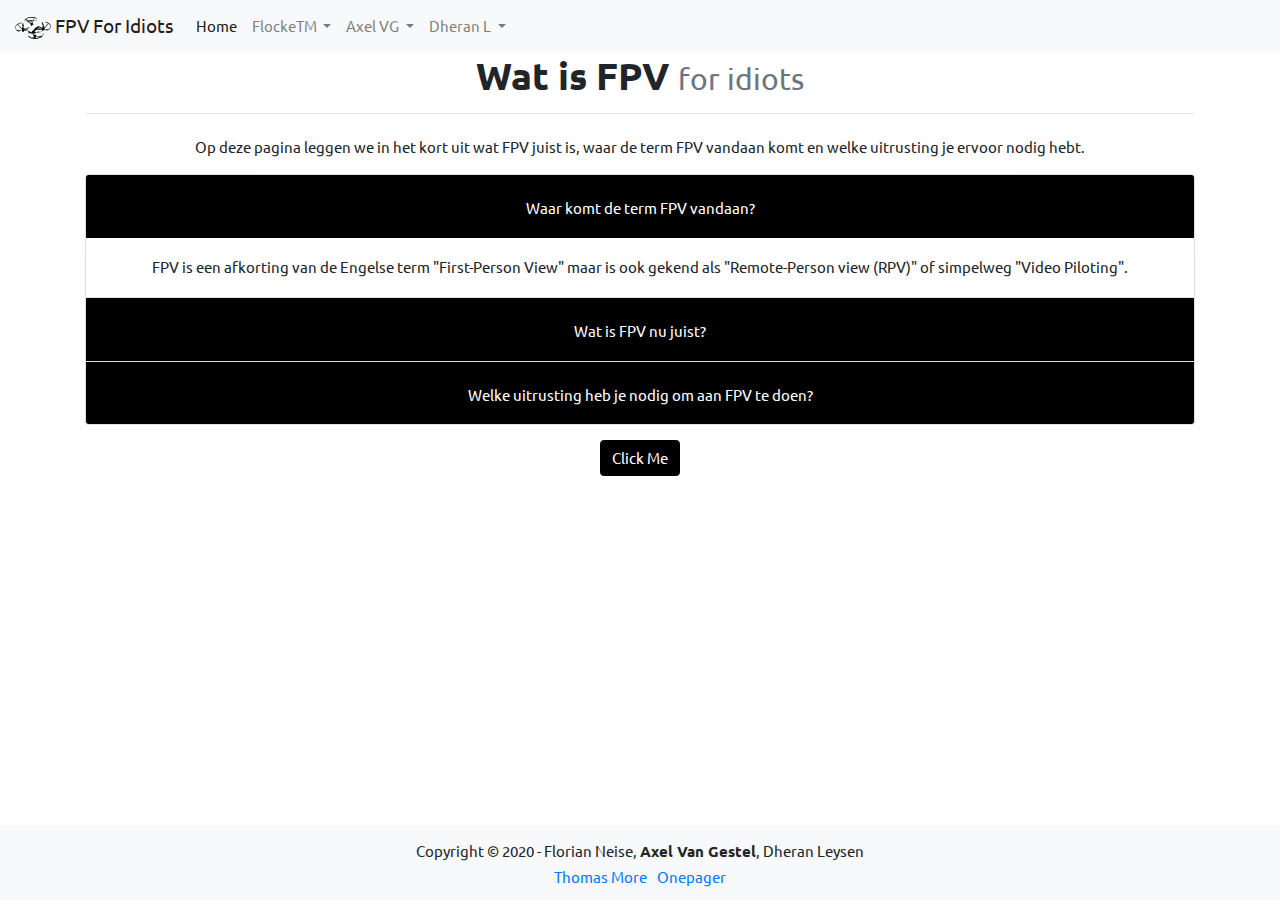
<file: 1ITF1/html5/uitdaging2/AVG-Pagina1.html>
<!doctype html>
<html lang="nl">
<head>
    <meta charset="UTF-8">
    <meta name="viewport" content="width=device-width, initial-scale=1.0">
    <link rel="stylesheet" href="css/style.css">
    <title>FPV For Idiots - Homepage</title>

    <!-- Favicon -->
    <link rel="apple-touch-icon" sizes="180x180" href="apple-touch-icon.png">
    <link rel="icon" type="image/png" sizes="32x32" href="favicon-32x32.png">
    <link rel="icon" type="image/png" sizes="16x16" href="favicon-16x16.png">
    <link rel="manifest" href="site.webmanifest">
    <link rel="mask-icon" href="safari-pinned-tab.svg" color="#5bbad5">
    <meta name="msapplication-TileColor" content="#2b5797">
    <meta name="theme-color" content="#ffffff">
</head>
<body id="AVG">
<div id="page-container">
    <nav class="navbar navbar-expand-lg navbar-light bg-light">
        <a class="navbar-brand" href="#"><img src="img/drone_logo.svg" alt=""> FPV For Idiots</a>
        <button class="navbar-toggler" type="button" data-toggle="collapse" data-target="#navbarNav"
                aria-controls="navbarNav" aria-expanded="false" aria-label="Toggle navigation">
            <span class="navbar-toggler-icon"></span>
        </button>
        <div class="collapse navbar-collapse" id="navbarNav">
            <ul class="navbar-nav">
                <li class="nav-item active">
                    <a class="nav-link" href="index.html">Home</a>
                </li>
                <li class="nav-item dropdown">
                    <a class="nav-link dropdown-toggle" href="#" id="navbarDropdownFlockTM" role="button"
                       data-toggle="dropdown" aria-haspopup="true" aria-expanded="false">
                        FlockeTM
                    </a>
                    <div class="dropdown-menu" aria-labelledby="navbarDropdownFlockTM">
                        <a class="dropdown-item" href="FlockeTM-Pagina1.html">Geschiedenis van FPV</a>
                        <a class="dropdown-item" href="FlockeTM-Pagina2.html">Waar wordt FPV gebruikt</a>
                    </div>
                </li>
                <li class="nav-item dropdown">
                    <a class="nav-link dropdown-toggle" href="#" id="navbarDropdownAVG" role="button"
                       data-toggle="dropdown" aria-haspopup="true" aria-expanded="false">
                        Axel VG
                    </a>
                    <div class="dropdown-menu" aria-labelledby="navbarDropdownAVG">
                        <a class="dropdown-item" href="AVG-Pagina1.html">Wat is FPV?</a>
                        <a class="dropdown-item" href="AVG-Pagina2.html">Hoe Werkt FPV?</a>
                    </div>
                </li>
                <li class="nav-item dropdown">
                    <a class="nav-link dropdown-toggle" href="#" id="navbarDropdownLD" role="button"
                       data-toggle="dropdown" aria-haspopup="true" aria-expanded="false">
                        Dheran L
                    </a>
                    <div class="dropdown-menu" aria-labelledby="navbarDropdownLD">
                        <a class="dropdown-item" href="LD-Pagina1.html">Pagina 1</a>
                        <a class="dropdown-item" href="LD-Pagina2.html">Pagina 2</a>
                    </div>
                </li>
            </ul>
        </div>
    </nav>

    <div id="AlertClicked" class="alert alert-black alert-dismissible fade show d-none" role="alert">
        Whoops, het ziet er naar uit dat je de inhoud op deze pagina verwijderd hebt.
        <button type="button" class="close" data-dismiss="alert" aria-label="Close">
            <span aria-hidden="true">&times;</span>
        </button>
    </div>

    <div id="page-main">
        <div class="container">
            <header class="text-center">
                <h1>Wat is FPV <small class="text-muted">for idiots</small></h1>
                <hr class="mb-4">
            </header>
            <div class="row text-center">
                <div class="col-12">
                    <p>Op deze pagina leggen we in het kort uit wat FPV juist is, waar de term FPV vandaan komt en welke
                        uitrusting je ervoor nodig hebt.</p>
                </div>
                <div class="col-12 mb-3">
                    <div class="accordion" id="accordionAVG">
                        <div class="card">
                            <div class="card-header" id="headingOne">
                                <h2 class="mb-0">
                                    <button class="btn btn-link" type="button" data-toggle="collapse"
                                            data-target="#collapseOne" aria-expanded="true" aria-controls="collapseOne">
                                        Waar komt de term FPV vandaan?
                                    </button>
                                </h2>
                            </div>

                            <div id="collapseOne" class="collapse show" aria-labelledby="headingOne"
                                 data-parent="#accordionAVG">
                                <div class="card-body">
                                    FPV is een afkorting van de Engelse term "First-Person View" maar is ook gekend als
                                    "Remote-Person view (RPV)" of simpelweg "Video Piloting".
                                </div>
                            </div>
                        </div>
                        <div class="card">
                            <div class="card-header" id="headingTwo">
                                <h2 class="mb-0">
                                    <button class="btn btn-link collapsed" type="button" data-toggle="collapse"
                                            data-target="#collapseTwo" aria-expanded="false"
                                            aria-controls="collapseTwo">
                                        Wat is FPV nu juist?
                                    </button>
                                </h2>
                            </div>
                            <div id="collapseTwo" class="collapse" aria-labelledby="headingTwo"
                                 data-parent="#accordionAVG">
                                <div class="card-body">
                                    FPV is een methode om een Radio-Controlled voertuig op afstand te besturen vanaf het
                                    gezichtspunt van de bestuurder of piloot.
                                </div>
                            </div>
                        </div>
                        <div class="card">
                            <div class="card-header" id="headingThree">
                                <h2 class="mb-0">
                                    <button class="btn btn-link collapsed" type="button" data-toggle="collapse"
                                            data-target="#collapseThree" aria-expanded="false"
                                            aria-controls="collapseThree">
                                        Welke uitrusting heb je nodig om aan FPV te doen?
                                    </button>
                                </h2>
                            </div>
                            <div id="collapseThree" class="collapse" aria-labelledby="headingThree"
                                 data-parent="#accordionAVG">
                                <div class="card-body">
                                    FPV bestaat uit twee primaire componenten, een camera met een transmitter en een
                                    scherm met een receiver. Meer geavanceerde setups voegen gespecialiseerde hardware
                                    toe zoals een on-screen display's met GPS navigatie,...
                                    <figure class="mt-2">
                                        <img class="rounded" src="img/AVG/P1/FPV_Drone.jpg" alt="">
                                        <figcaption class="text-muted">Drone met een FPV Camera, transmitter en
                                            antenne
                                        </figcaption>
                                    </figure>
                                </div>
                            </div>
                        </div>
                    </div>
                </div>

                <div class="col-12 text-center order-last mb-3">
                    <input class="btn btn-black" type="button" id="button" value="Click Me"/>
                </div>
            </div>
        </div>
    </div>
</div>

<footer class="bg-light py-3">
    <div class="container text-center">
        <div>Copyright © 2020 - Florian Neise, <span class="font-weight-bold">Axel Van Gestel</span>, Dheran Leysen
        </div>
        <div class="mt-1"><a href="https://www.thomasmore.be/" target="_blank" rel="noopener">Thomas More</a> <a class="ml-2"
                                                                                                  href="https://vangestelaxel.sinners.be/1ITF1/html5/uitdaging1/"
                                                                                                  target="_blank" rel="noopener">Onepager</a>
        </div>
    </div>
</footer>


<script src="js/jquery.min.js"></script>
<script src="js/bootstrap.bundle.min.js"></script>
<!--custom scripts-->
<script>
    $("#button").click(function () {
        // Dom manipulatie
        $('#AlertClicked').removeClass('d-none')
        $("#page-main").children(':last').remove()
    })
</script>
</body>
</html>
</file>
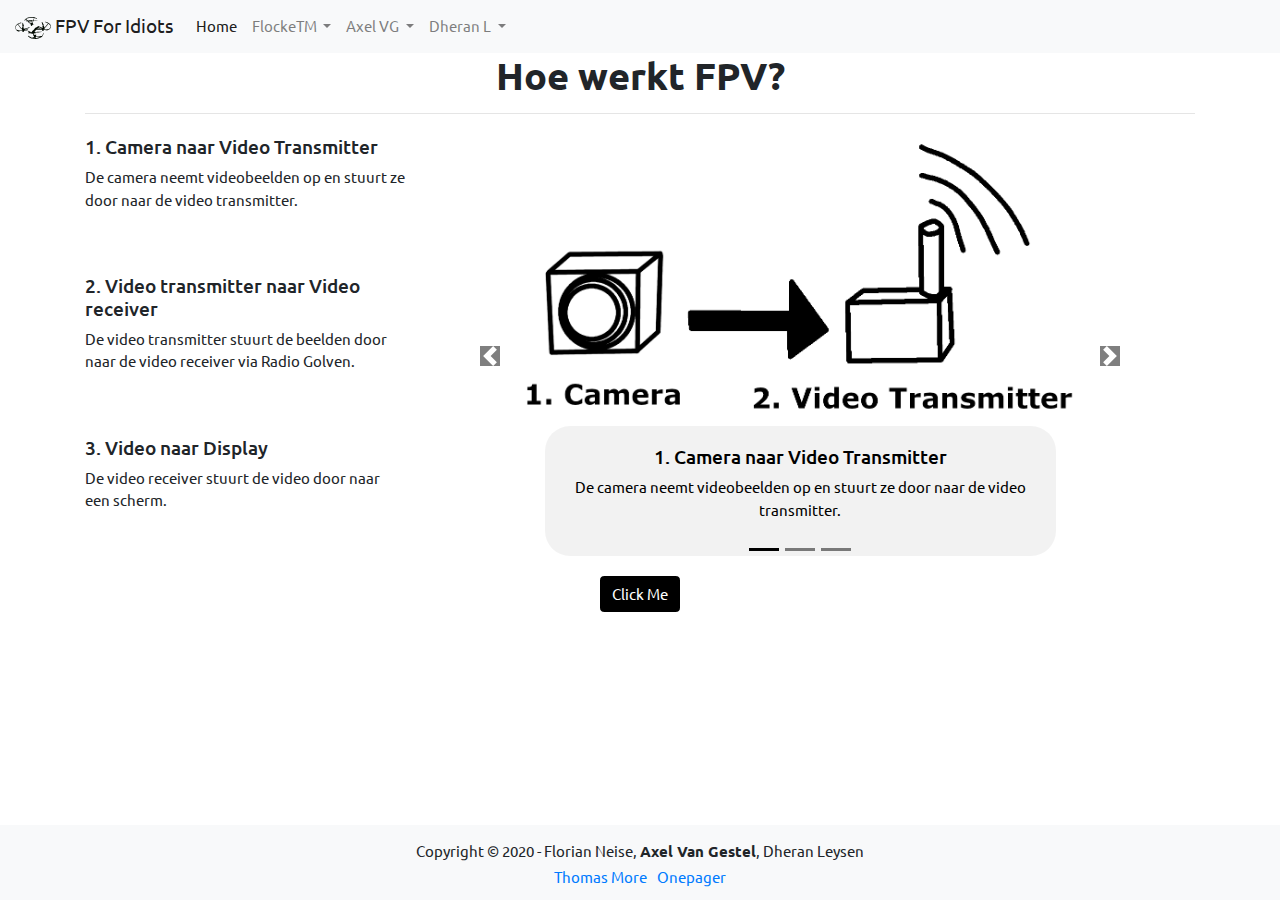
<file: 1ITF1/html5/uitdaging2/AVG-Pagina2.html>
<!doctype html>
<html lang="nl">
<head>
    <meta charset="UTF-8">
    <meta name="viewport" content="width=device-width, initial-scale=1.0">
    <link rel="stylesheet" href="css/style.css">
    <title>FPV For Idiots - Homepage</title>

    <!-- Favicon -->
    <link rel="apple-touch-icon" sizes="180x180" href="apple-touch-icon.png">
    <link rel="icon" type="image/png" sizes="32x32" href="favicon-32x32.png">
    <link rel="icon" type="image/png" sizes="16x16" href="favicon-16x16.png">
    <link rel="manifest" href="site.webmanifest">
    <link rel="mask-icon" href="safari-pinned-tab.svg" color="#5bbad5">
    <meta name="msapplication-TileColor" content="#2b5797">
    <meta name="theme-color" content="#ffffff">
</head>
<body id="AVG">
<div id="page-container">
    <nav class="navbar navbar-expand-lg navbar-light bg-light">
        <a class="navbar-brand" href="#"><img src="img/drone_logo.svg" alt=""> FPV For Idiots</a>
        <button class="navbar-toggler" type="button" data-toggle="collapse" data-target="#navbarNav"
                aria-controls="navbarNav" aria-expanded="false" aria-label="Toggle navigation">
            <span class="navbar-toggler-icon"></span>
        </button>
        <div class="collapse navbar-collapse" id="navbarNav">
            <ul class="navbar-nav">
                <li class="nav-item active">
                    <a class="nav-link" href="index.html">Home</a>
                </li>
                <li class="nav-item dropdown">
                    <a class="nav-link dropdown-toggle" href="#" id="navbarDropdownFlockTM" role="button"
                       data-toggle="dropdown" aria-haspopup="true" aria-expanded="false">
                        FlockeTM
                    </a>
                    <div class="dropdown-menu" aria-labelledby="navbarDropdownFlockTM">
                        <a class="dropdown-item" href="FlockeTM-Pagina1.html">Geschiedenis van FPV</a>
                        <a class="dropdown-item" href="FlockeTM-Pagina2.html">Waar wordt FPV gebruikt</a>
                    </div>
                </li>
                <li class="nav-item dropdown">
                    <a class="nav-link dropdown-toggle" href="#" id="navbarDropdownAVG" role="button"
                       data-toggle="dropdown" aria-haspopup="true" aria-expanded="false">
                        Axel VG
                    </a>
                    <div class="dropdown-menu" aria-labelledby="navbarDropdownAVG">
                        <a class="dropdown-item" href="AVG-Pagina1.html">Wat is FPV?</a>
                        <a class="dropdown-item" href="AVG-Pagina2.html">Hoe Werkt FPV?</a>
                    </div>
                </li>
                <li class="nav-item dropdown">
                    <a class="nav-link dropdown-toggle" href="#" id="navbarDropdownLD" role="button"
                       data-toggle="dropdown" aria-haspopup="true" aria-expanded="false">
                        Dheran L
                    </a>
                    <div class="dropdown-menu" aria-labelledby="navbarDropdownLD">
                        <a class="dropdown-item" href="LD-Pagina1.html">Pagina 1</a>
                        <a class="dropdown-item" href="LD-Pagina2.html">Pagina 2</a>
                    </div>
                </li>
            </ul>
        </div>
    </nav>
    <div id="page-main">
        <div class="container">
            <header class="text-center">
                <h1>Hoe werkt FPV?</h1>
                <hr class="mb-4">
            </header>

            <div id="AlertClicked" class="alert alert-black alert-dismissible fade show d-none" role="alert">
                Bedankt om op mij te klikken, ik heb speciaal voor u de pagina geshuffeld.
                <button type="button" class="close" data-dismiss="alert" aria-label="Close">
                    <span aria-hidden="true">&times;</span>
                </button>
            </div>

            <div id="ChangeOrder" class="row">
                <div class="row col-lg-4 col-12 mt-md-0 order-1 order-lg-0">
                    <div class="col-12 order-0 m-0">
                        <h5>1. Camera naar Video Transmitter</h5>
                        <p>De camera neemt videobeelden op en stuurt ze door naar de video transmitter.</p>
                    </div>
                    <div class="col-12 order-1 m-0">
                        <h5>2. Video transmitter naar Video receiver</h5>
                        <p>De video transmitter stuurt de beelden door naar de video receiver via Radio
                            Golven.</p>
                    </div>
                    <div class="col-12 order-2 m-0">
                        <h5>3. Video naar Display</h5>
                        <p>De video receiver stuurt de video door naar een scherm.</p>
                    </div>
                </div>
                <div class="col-lg-8 col-12">
                    <div id="carousel_howItWorks" class="carousel slide" data-ride="carousel">
                        <ol class="carousel-indicators">
                            <li data-target="#carousel_howItWorks" data-slide-to="0" class="active"></li>
                            <li data-target="#carousel_howItWorks" data-slide-to="1"></li>
                            <li data-target="#carousel_howItWorks" data-slide-to="2"></li>
                        </ol>
                        <div class="carousel-inner">
                            <div class="carousel-item active">
                                <img src="img/AVG/P2_carousel/1.png" class="d-block w-100" alt="...">
                                <div class="carousel-caption d-none d-md-block">
                                    <h5>1. Camera naar Video Transmitter</h5>
                                    <p>De camera neemt videobeelden op en stuurt ze door naar de video transmitter.</p>
                                </div>
                            </div>
                            <div class="carousel-item">
                                <img src="img/AVG/P2_carousel/2.png" class="d-block w-100" alt="...">
                                <div class="carousel-caption d-none d-md-block">
                                    <h5>2. Video transmitter naar Video receiver</h5>
                                    <p>De video transmitter stuurt de beelden door naar de video receiver via Radio
                                        Golven.</p>
                                </div>
                            </div>
                            <div class="carousel-item">
                                <img src="img/AVG/P2_carousel/3.png" class="d-block w-100" alt="...">
                                <div class="carousel-caption d-none d-md-block">
                                    <h5>3. Video naar Display</h5>
                                    <p>De video receiver stuurt de video door naar een scherm.</p>
                                </div>
                            </div>
                        </div>
                        <a class="carousel-control-prev" href="#carousel_howItWorks" role="button" data-slide="prev">
                            <span class="carousel-control-prev-icon" aria-hidden="true"></span>
                            <span class="sr-only">Previous</span>
                        </a>
                        <a class="carousel-control-next" href="#carousel_howItWorks" role="button" data-slide="next">
                            <span class="carousel-control-next-icon" aria-hidden="true"></span>
                            <span class="sr-only">Next</span>
                        </a>
                    </div>
                </div>

                <div class="col-12 text-center order-last">
                    <input class="btn btn-black" type="button" id="button" value="Click Me"/>
                </div>

            </div>
        </div>
    </div>
</div>

<footer class="bg-light py-3">
    <div class="container text-center">
        <div>Copyright © 2020 - Florian Neise, <span class="font-weight-bold">Axel Van Gestel</span>, Dheran Leysen
        </div>
        <div class="mt-1"><a href="https://www.thomasmore.be/" target="_blank" rel="noopener">Thomas More</a> <a class="ml-2"
                                                                                                  href="https://vangestelaxel.sinners.be/1ITF1/html5/uitdaging1/"
                                                                                                  target="_blank" rel="noopener">Onepager</a>
        </div>
    </div>
</footer>


<script src="js/jquery.min.js"></script>
<script src="js/bootstrap.bundle.min.js"></script>
<!--custom scripts-->
<script>
    $("#button").click(function () {
        // Traversing
        $('#AlertClicked').removeClass('d-none')
        $('#ChangeOrder').children(':first').children(':first').removeClass('order-0').addClass('order-2 shuffle_dance')
        .next().removeClass('order-1').addClass('order-0 shuffle_dance-reverse')
        .next().removeClass('order-2').addClass('order-1 shuffle_dance')
    });
</script>
</body>
</html>
</file>
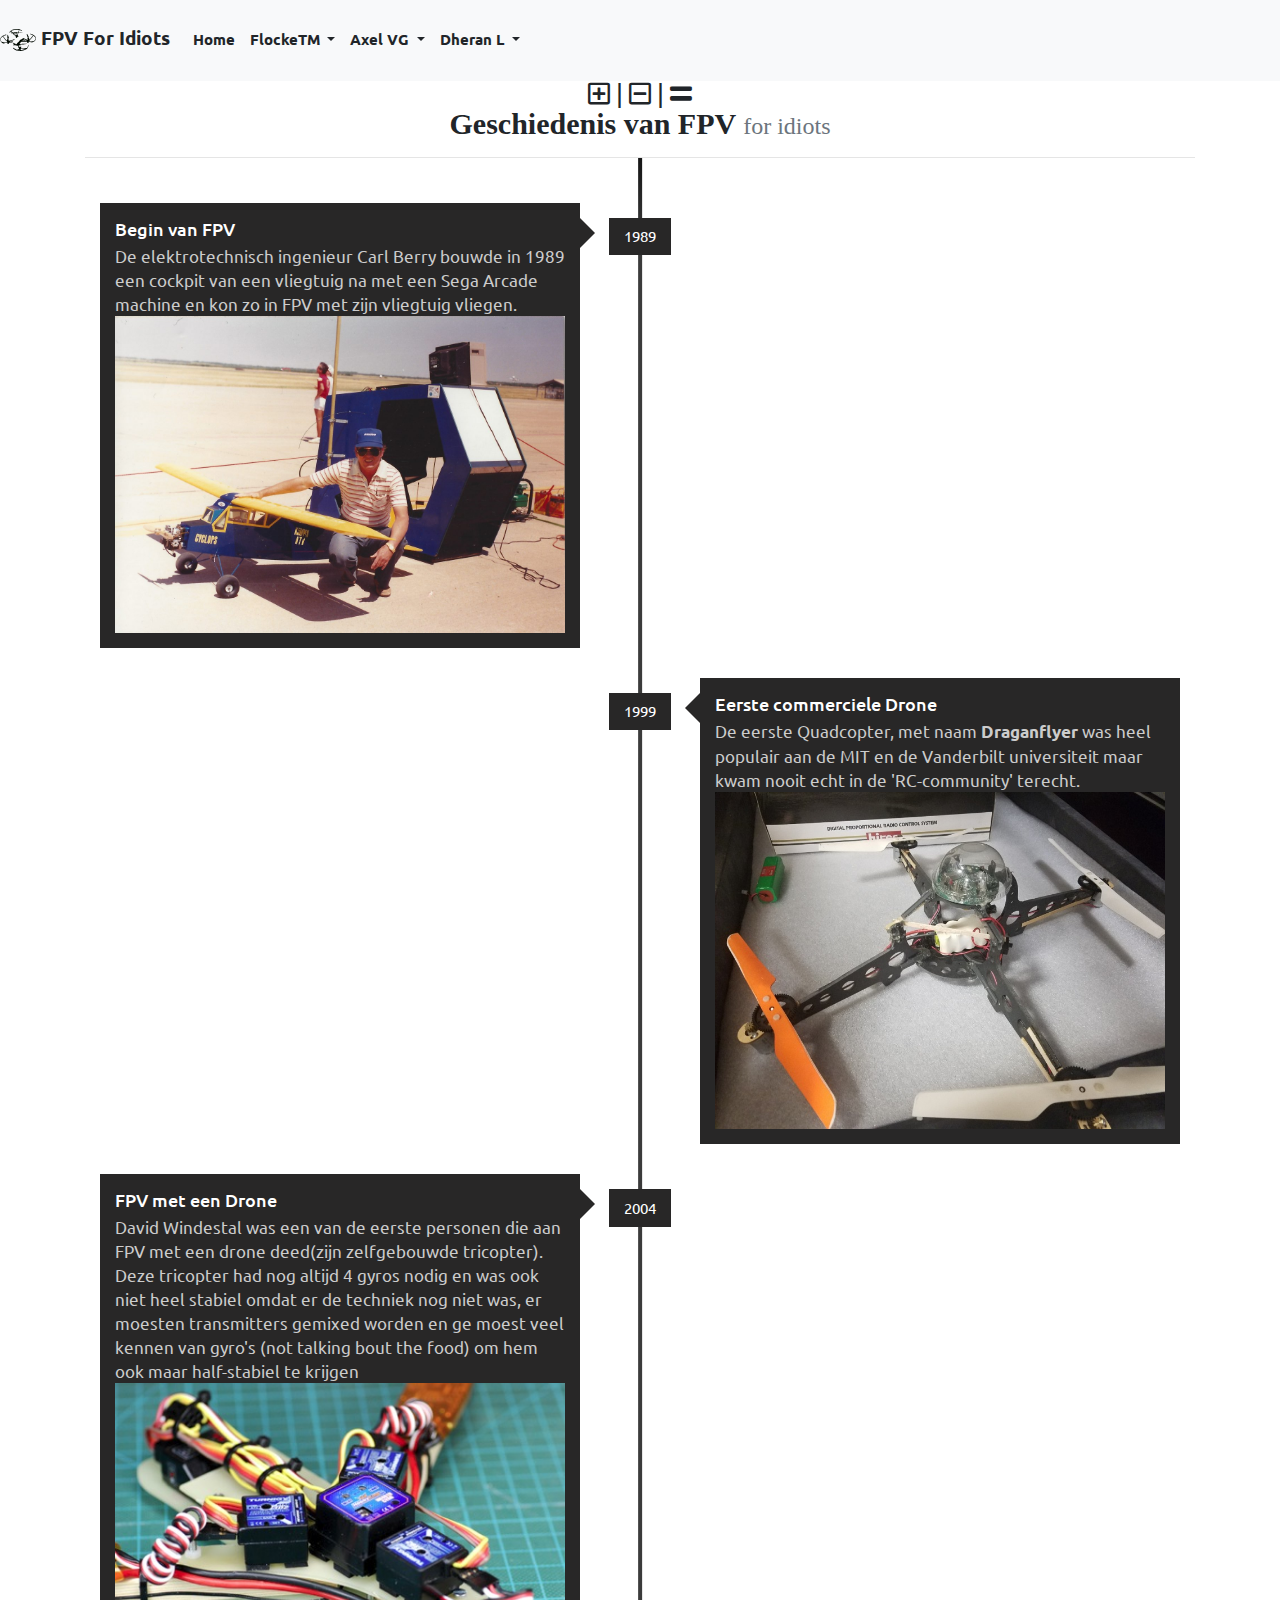
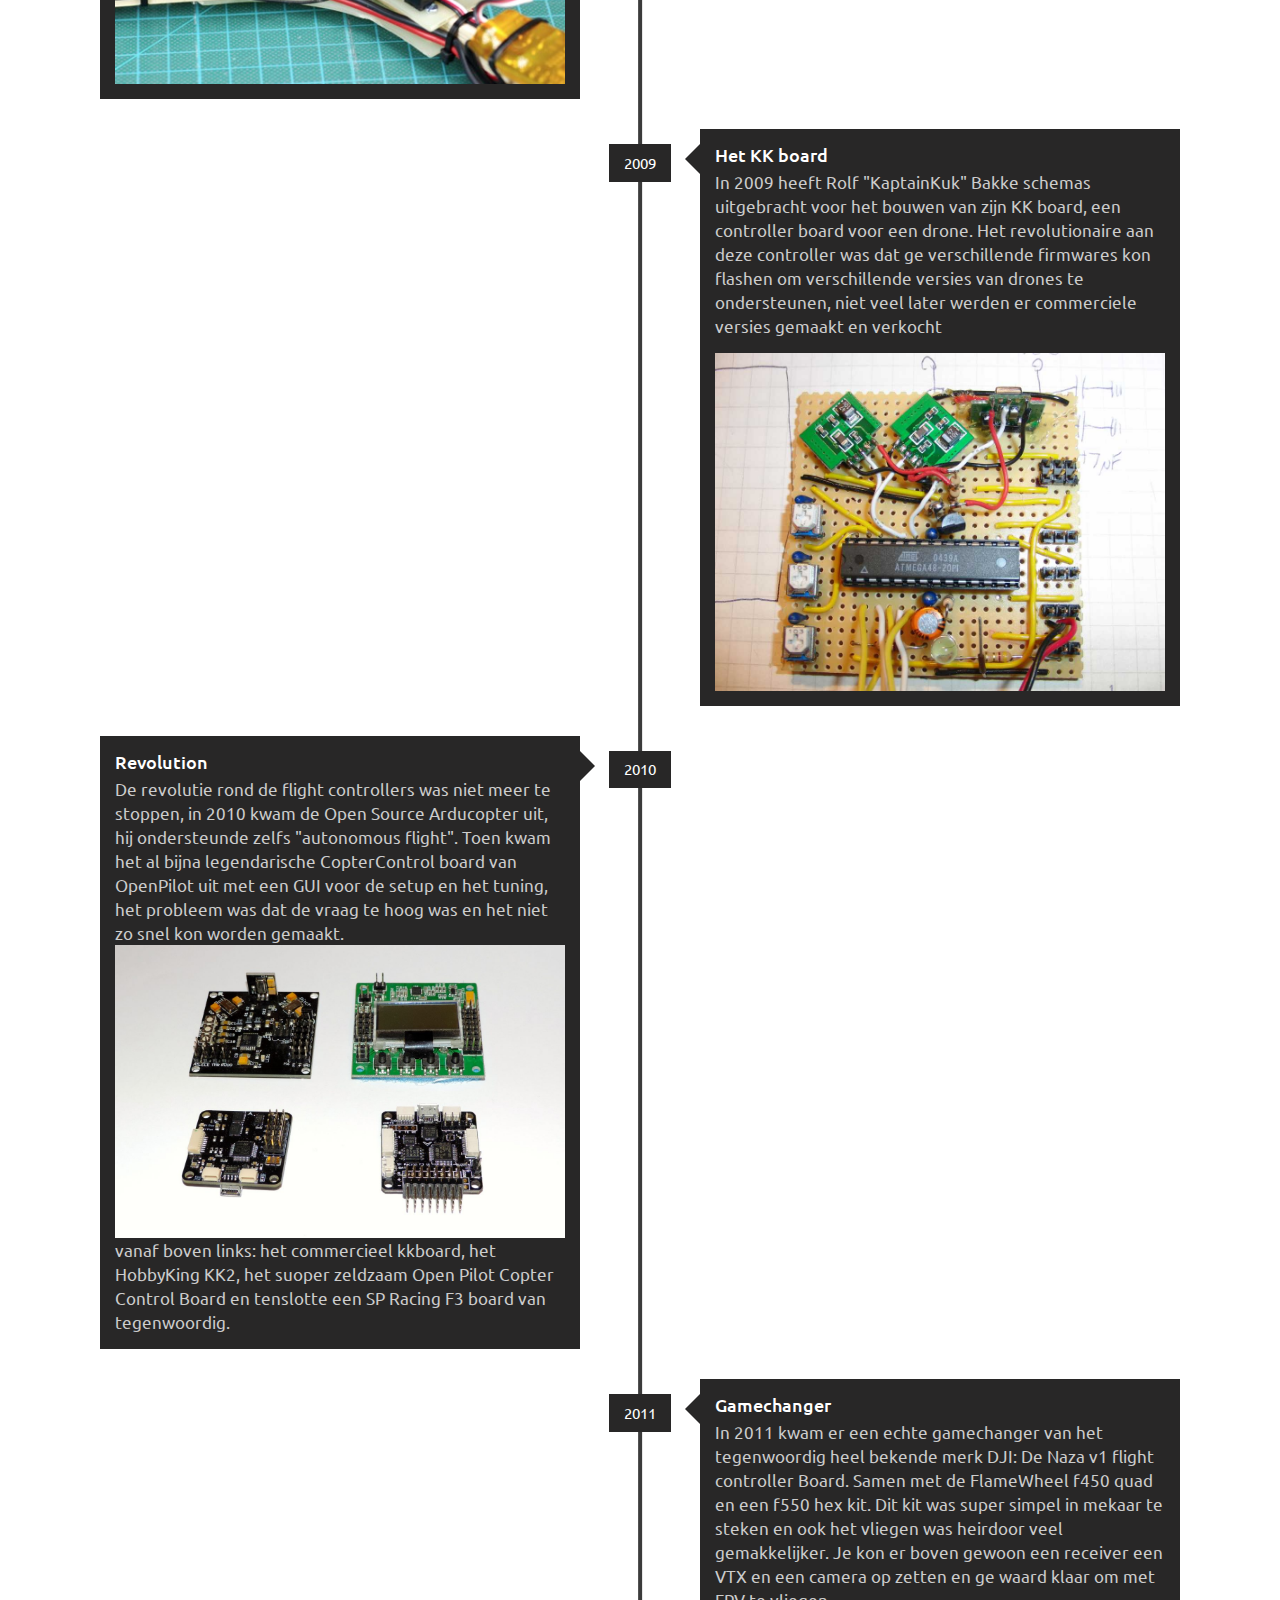
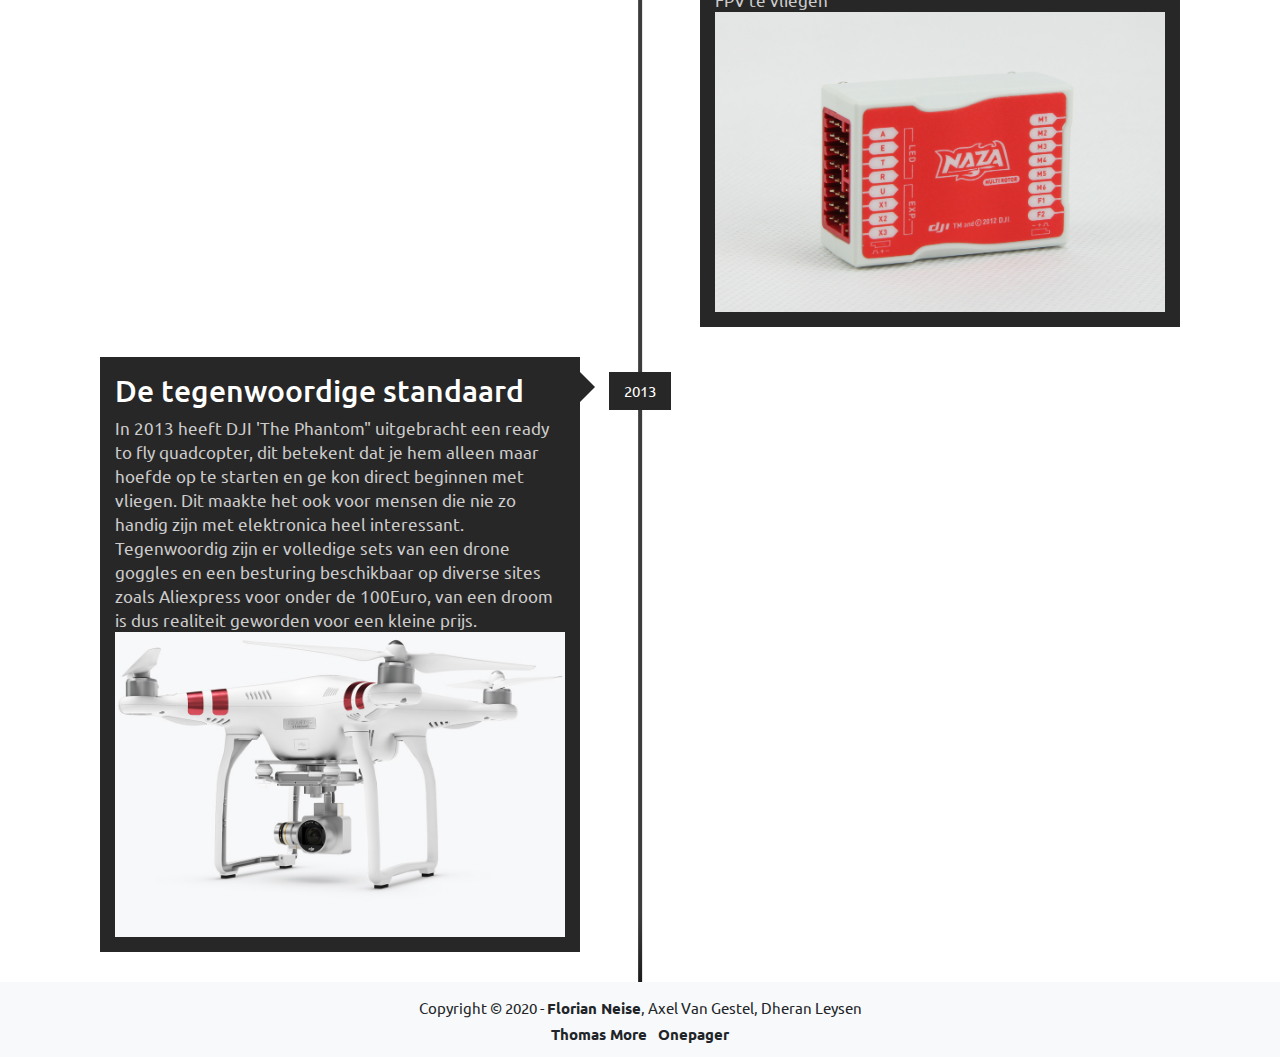
<file: 1ITF1/html5/uitdaging2/FlockeTM-Pagina1.html>
<!doctype html>
<html lang="nl">
<head>
    <meta charset="UTF-8">
    <meta name="viewport" content="width=device-width, initial-scale=1.0">
    <link rel="stylesheet" href="css/style.css">
    <title>FPV For Idiots - Homepage</title>

    <!-- Favicon -->
    <link rel="apple-touch-icon" sizes="180x180" href="apple-touch-icon.png">
    <link rel="icon" type="image/png" sizes="32x32" href="favicon-32x32.png">
    <link rel="icon" type="image/png" sizes="16x16" href="favicon-16x16.png">
    <link rel="manifest" href="site.webmanifest">
    <link rel="mask-icon" href="safari-pinned-tab.svg" color="#5bbad5">
    <meta name="msapplication-TileColor" content="#2b5797">
    <meta name="theme-color" content="#ffffff">
</head>
<body id="FlockTM">
<div id="page-container">
    <nav class="navbar navbar-expand-lg navbar-light bg-light">
        <a class="navbar-brand" href="#"><img src="img/drone_logo.svg" alt=""> FPV For Idiots</a>
        <button class="navbar-toggler" type="button" data-toggle="collapse" data-target="#navbarNav"
                aria-controls="navbarNav" aria-expanded="false" aria-label="Toggle navigation">
            <span class="navbar-toggler-icon"></span>
        </button>
        <div class="collapse navbar-collapse" id="navbarNav">
            <ul class="navbar-nav">
                <li class="nav-item active">
                    <a class="nav-link" href="index.html">Home</a>
                </li>
                <li class="nav-item dropdown">
                    <a class="nav-link dropdown-toggle" href="#" id="navbarDropdownFlockTM" role="button"
                       data-toggle="dropdown" aria-haspopup="true" aria-expanded="false">
                        FlockeTM
                    </a>
                    <div class="dropdown-menu" aria-labelledby="navbarDropdownFlockTM">
                        <a class="dropdown-item" href="FlockeTM-Pagina1.html">Geschiedenis van FPV</a>
                        <a class="dropdown-item" href="FlockeTM-Pagina2.html">Waar wordt FPV gebruikt</a>
                    </div>
                </li>
                <li class="nav-item dropdown">
                    <a class="nav-link dropdown-toggle" href="#" id="navbarDropdownAVG" role="button"
                       data-toggle="dropdown" aria-haspopup="true" aria-expanded="false">
                        Axel VG
                    </a>
                    <div class="dropdown-menu" aria-labelledby="navbarDropdownAVG">
                        <a class="dropdown-item" href="AVG-Pagina1.html">Wat is FPV?</a>
                        <a class="dropdown-item" href="AVG-Pagina2.html">Hoe Werkt FPV?</a>
                    </div>
                </li>
                <li class="nav-item dropdown">
                    <a class="nav-link dropdown-toggle" href="#" id="navbarDropdownLD" role="button"
                       data-toggle="dropdown" aria-haspopup="true" aria-expanded="false">
                        Dheran L
                    </a>
                    <div class="dropdown-menu" aria-labelledby="navbarDropdownLD">
                        <a class="dropdown-item" href="LD-Pagina1.html">Pagina 1</a>
                        <a class="dropdown-item" href="LD-Pagina2.html">Pagina 2</a>
                    </div>
                </li>
            </ul>
        </div>
    </nav>




    <div class="align-content-center justify-content-center text-center" style="font-size: 25px">
        <a class="increaseFont"><i class="far fa-plus-square draaien"></i></a> | <a class="decreaseFont"><i class="far fa-minus-square draaien"></i></a>
        | <a class="resetFont"><i class="fas fa-equals draaien"></i></a>
    </div>


    <div id="page-main">
        <div class="container">
            <header class="text-center ani">
                <h1>Geschiedenis van FPV
                    <small class="text-muted">for idiots</small>
                </h1>
                <hr class="mb-4">

                <br>
            </header>

            <article class="container">
                <ol class="timeline">
                    <li class="timeline__entry">
                        <span class="timeline__id section2">1989</span>
                        <div class="timeline__content">
                            <h2 class="timeline__heading section2">Begin van FPV</h2>
                            <p class="timeline__text section2">De elektrotechnisch ingenieur Carl Berry bouwde in 1989 een cockpit van een vliegtuig na met een Sega Arcade machine en kon zo in FPV met zijn vliegtuig vliegen.
                                <img src="img/FlockeTM/Pagina1/Carl_Berry.jpg" class="img-fluid" alt="Carl"></p>
                        </div>
                    </li>

                    <li class="timeline__entry">
                        <span class="timeline__id section2">1999</span>
                        <div class="timeline__content timeline__content--flipped">
                            <h2 class="timeline__heading section2">Eerste commerciele Drone</h2>
                            <p class="timeline__text section2">De eerste Quadcopter, met naam <strong>Draganflyer</strong> was heel populair aan de MIT en de Vanderbilt universiteit maar kwam nooit echt in de 'RC-community' terecht.


                                <img src="img/FlockeTM/Pagina1/Draganflyer.jpg" class="img-fluid" alt="eerste drone">    </p>
                        </div>
                    </li>
                    <li class="timeline__entry">
                        <span class="timeline__id section2">2004</span>
                        <div class="timeline__content">
                            <h2 class="timeline__heading section2">FPV met een Drone</h2>
                            <p class="timeline__text section2">David Windestal was een van de eerste personen die aan FPV met een drone deed(zijn zelfgebouwde tricopter). Deze tricopter had nog altijd 4 gyros nodig en was ook niet heel stabiel omdat er de techniek nog niet was, er moesten transmitters gemixed worden en ge moest veel kennen van gyro's (not talking bout the food) om hem ook maar half-stabiel te krijgen


                                <img src="img/FlockeTM/Pagina1/tricopter.jpg" class="img-fluid" alt="Tricopter">
                            
                            </p>
                        </div>
                    </li>
                    <li class="timeline__entry ">
                        <span class="timeline__id section2">2009</span>
                        <div class="timeline__content timeline__content--flipped">
                            <h2 class="timeline__heading section2">Het KK board</h2>
                            <p class="timeline__text section2">In 2009 heeft Rolf "KaptainKuk" Bakke schemas uitgebracht voor  het bouwen van zijn KK board, een controller board voor een drone. Het revolutionaire aan deze controller was dat ge verschillende firmwares kon flashen om verschillende versies van drones te ondersteunen, niet veel later werden er commerciele versies gemaakt en verkocht</p>

                            <img src="img/FlockeTM/Pagina1/original_kk_board.jpg" class="img-fluid" alt="kk_board">
                            
                        </div>
                    </li>
                    <li class="timeline__entry">
                        <span class="timeline__id section2">2010</span>
                        <div class="timeline__content">
                            <h2 class="timeline__heading section2">Revolution</h2>
                            <p class="timeline__text section2">De revolutie rond de flight controllers was niet meer te stoppen, in 2010 kwam de Open Source Arducopter uit, hij ondersteunde zelfs "autonomous flight". Toen kwam het al bijna legendarische CopterControl board van OpenPilot uit met een GUI voor de setup en het tuning, het probleem was dat de vraag te hoog was en het niet zo snel kon worden gemaakt.
                                <img src="img/FlockeTM/Pagina1/historyofboards.jpg" class="img-fluid" alt="Board_history">vanaf boven links: het commercieel kkboard, het HobbyKing KK2, het suoper zeldzaam Open Pilot Copter Control Board en tenslotte een SP Racing F3 board van tegenwoordig.
                            
                            </p>
                        </div>
                    </li>
                    <li class="timeline__entry">
                        <span class="timeline__id section2">2011</span>
                        <div class="timeline__content timeline__content--flipped">
                            <h2 class="timeline__heading section2">Gamechanger</h2>
                            <p class="timeline__text section2">In 2011 kwam er een echte gamechanger van het tegenwoordig heel bekende merk DJI:  De Naza v1 flight controller Board. Samen met de FlameWheel f450 quad en een f550 hex kit. Dit kit was super simpel in mekaar te steken en ook het vliegen was heirdoor veel gemakkelijker.
                            Je kon er boven gewoon een receiver een VTX en een camera op zetten en ge waard klaar om met FPV te vliegen
                                <img src="img/FlockeTM/Pagina1/naza.jpg" class="img-fluid" alt="naza_flight_controller">
                            </p>
                        </div>
                    </li>
                    <li class="timeline__entry ">
                        <span class="timeline__id section2">2013</span>
                        <div class="timeline__content">
                            <h2 class="timeline__headin section2">De tegenwoordige standaard</h2>
                            <p class="timeline__text section2">In 2013 heeft DJI 'The Phantom" uitgebracht een ready to fly quadcopter, dit betekent dat je hem alleen maar hoefde op te starten en ge kon direct beginnen met vliegen. Dit maakte het ook voor mensen die nie zo handig zijn met elektronica heel interessant. Tegenwoordig zijn er volledige sets van een drone goggles en een besturing beschikbaar op diverse sites zoals Aliexpress voor onder de 100Euro, van een droom is dus realiteit geworden voor een kleine prijs.

                                <img src="img/FlockeTM/Pagina1/Phantom3.jpg" class="img-fluid" alt="Phantom_3">


                            </p>
                        </div>
                    </li>

                </ol>
            </article>


        </div>
    </div>
</div>

<footer class="bg-light py-3">
    <div class="container text-center">
        <div>Copyright © 2020 - <span class="font-weight-bold">Florian Neise</span>, Axel Van Gestel, Dheran Leysen</div>
        <div class="mt-1"><a href="https://www.thomasmore.be/" target="_blank" rel="noopener">Thomas More</a> <a class="ml-2" href="https://florianneise.sinners.be/dist/" target="_blank" rel="noopener">Onepager</a></div>
    </div>
</footer>


<script src="js/jquery.min.js"></script>
<script src="js/bootstrap.bundle.min.js"></script>
<!--custom scripts-->
<script type="text/javascript">
    $(document).ready(function(){
        var section = new Array('.section2');
        section = section.join(',');

        // Reset Font Size
        var originalFontSize = $(section).css('font-size');
        $(".resetFont").click(function(){
            $(section).css('font-size', originalFontSize);
        });

        // Increase Font Size
        $(".increaseFont").click(function(){
            var currentFontSize = $(section).css('font-size');
            var currentFontSizeNum = parseFloat(currentFontSize, 10);
            var newFontSize = currentFontSizeNum*1.2;
            $(section).css('font-size', newFontSize);
            return false;
        });

        // Decrease Font Size
        $(".decreaseFont").click(function(){
            var currentFontSize = $(section).css('font-size');
            var currentFontSizeNum = parseFloat(currentFontSize, 10);
            var newFontSize = currentFontSizeNum*0.8;
            $(section).css('font-size', newFontSize);
            return false;
        });
    });
</script>
</body>
</html>
</file>
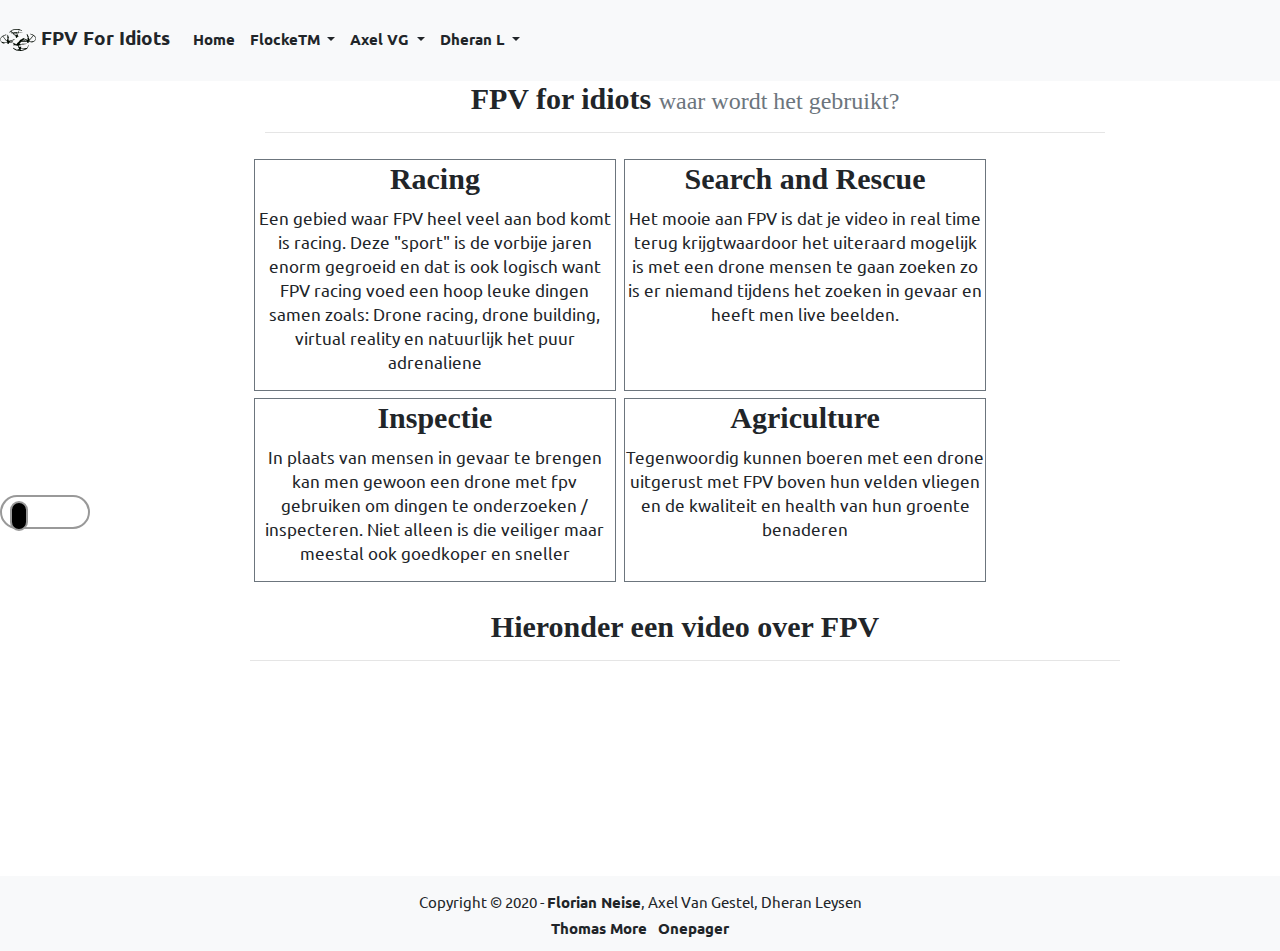
<file: 1ITF1/html5/uitdaging2/FlockeTM-Pagina2.html>
<!doctype html>
<html lang="nl">
<head>
    <meta charset="UTF-8">
    <meta name="viewport" content="width=device-width, initial-scale=1.0">
    <link rel="stylesheet" href="css/style.css">
    <title>FPV For Idiots - Homepage</title>

    <!-- Favicon -->
    <link rel="apple-touch-icon" sizes="180x180" href="apple-touch-icon.png">
    <link rel="icon" type="image/png" sizes="32x32" href="favicon-32x32.png">
    <link rel="icon" type="image/png" sizes="16x16" href="favicon-16x16.png">
    <link rel="manifest" href="site.webmanifest">
    <link rel="mask-icon" href="safari-pinned-tab.svg" color="#5bbad5">
    <meta name="msapplication-TileColor" content="#2b5797">
    <meta name="theme-color" content="#ffffff">
</head>


<body id="FlockTM">




<div id="page-container">
    <nav class="navbar navbar-expand-lg navbar-light bg-light">
        <a class="navbar-brand" href="#"><img src="img/drone_logo.svg" alt=""> FPV For Idiots</a>
        <button class="navbar-toggler" type="button" data-toggle="collapse" data-target="#navbarNav"
                aria-controls="navbarNav" aria-expanded="false" aria-label="Toggle navigation">
            <span class="navbar-toggler-icon"></span>
        </button>
        <div class="collapse navbar-collapse" id="navbarNav">
            <ul class="navbar-nav">
                <li class="nav-item active">
                    <a class="nav-link" href="index.html">Home</a>
                </li>
                <li class="nav-item dropdown">
                    <a class="nav-link dropdown-toggle" href="#" id="navbarDropdownFlockTM" role="button"
                       data-toggle="dropdown" aria-haspopup="true" aria-expanded="false">
                        FlockeTM
                    </a>
                    <div class="dropdown-menu" aria-labelledby="navbarDropdownFlockTM">
                        <a class="dropdown-item" href="FlockeTM-Pagina1.html">Geschiedenis van FPV</a>
                        <a class="dropdown-item" href="FlockeTM-Pagina2.html">Waar wordt FPV gebruikt</a>
                    </div>
                </li>
                <li class="nav-item dropdown">
                    <a class="nav-link dropdown-toggle" href="#" id="navbarDropdownAVG" role="button"
                       data-toggle="dropdown" aria-haspopup="true" aria-expanded="false">
                        Axel VG
                    </a>
                    <div class="dropdown-menu" aria-labelledby="navbarDropdownAVG">
                        <a class="dropdown-item" href="AVG-Pagina1.html">Wat is FPV?</a>
                        <a class="dropdown-item" href="AVG-Pagina2.html">Hoe Werkt FPV?</a>
                    </div>
                </li>
                <li class="nav-item dropdown">
                    <a class="nav-link dropdown-toggle" href="#" id="navbarDropdownLD" role="button"
                       data-toggle="dropdown" aria-haspopup="true" aria-expanded="false">
                        Dheran L
                    </a>
                    <div class="dropdown-menu" aria-labelledby="navbarDropdownLD">
                        <a class="dropdown-item" href="LD-Pagina1.html">Pagina 1</a>
                        <a class="dropdown-item" href="LD-Pagina2.html">Pagina 2</a>
                    </div>
                </li>
            </ul>
        </div>
    </nav>


    <div class="wrapper">
        <div class="switch">
            <input type="checkbox" name="switch" id="custom-switch" class="switch-checkbox">
            <label for="custom-switch" class="switch-label">
                <span class="switch-one"></span>
                <span class="switch-two"></span>



            </label>


        </div>




        <section>



            <div id="page-main">


                <div class="container">
                    <header class="text-center">
                        <h1>FPV for idiots
                            <small class="text-muted">waar wordt het gebruikt?</small>


                        </h1>
                        <hr class="mb-4">
                    </header>


                    <div class="row text-center">



                        <div class="m-1 col-sm-3 col-md-4 col-lg-5 tbox border border-secondary">




                                    <h1>Racing</h1>
                                    <p>Een gebied waar FPV heel veel aan bod komt is racing. Deze "sport" is de vorbije jaren enorm gegroeid en dat is ook logisch want FPV racing voed een hoop leuke dingen samen zoals: Drone racing, drone building, virtual reality en natuurlijk het puur adrenaliene </p>



                        </div>

                        <div class="m-1 col-sm-3 col-md-4 col-lg-5 tbox border border-secondary">




                            <h1>Search and Rescue</h1>
                            <p>Het mooie aan FPV is dat je video in real time terug krijgtwaardoor het uiteraard mogelijk is met een drone mensen te gaan zoeken zo is er niemand tijdens het zoeken in gevaar en heeft men live beelden.</p>



                        </div>

                        <div class="m-1 col-sm-3 col-md-4 col-lg-5 tbox border border-secondary">




                            <h1>Inspectie</h1>
                            <p>In plaats van mensen in gevaar te brengen kan men gewoon een drone met fpv gebruiken om dingen te onderzoeken / inspecteren. Niet alleen is die veiliger maar meestal ook goedkoper en sneller</p>



                        </div>

                        <div class="m-1 col-sm-3 col-md-4 col-lg-5 tbox border border-secondary">




                            <h1>Agriculture</h1>
                            <p>Tegenwoordig kunnen boeren met een drone uitgerust met FPV boven hun velden vliegen en de kwaliteit en health van hun groente benaderen</p>



                        </div>







                    </div>
                </div>


                <br>
                <h1 class="text-center">Hieronder een video over FPV</h1>

                <hr>

                <div class="justify-content-center align-content-center text-center p-3 m-3">
                    <iframe   src="https://www.youtube.com/embed/1bg0vRQOc9Q" frameborder="0" allow="accelerometer; autoplay; encrypted-media; gyroscope; picture-in-picture" allowfullscreen></iframe>

                </div>


            </div>










        </section>
    </div>






</div>









<footer class="bg-light py-3">
    <div class="container text-center">
        <div>Copyright © 2020 - <span class="font-weight-bold">Florian Neise</span>, Axel Van Gestel, Dheran Leysen</div>
        <div class="mt-1"><a href="https://www.thomasmore.be/" target="_blank" rel="noopener">Thomas More</a> <a class="ml-2" href="https://florianneise.sinners.be/dist/" target="_blank" rel="noopener">Onepager</a></div>
    </div>
</footer>



<script src="js/jquery.min.js"></script>
<script src="js/bootstrap.bundle.min.js"></script>
<!--custom scripts-->
<script>


    $('#custom-switch').change(function(){
        $('.wrapper').toggleClass('dark-mode');
    });
</script>
</body>
</html>
</file>
<file: css/basic_footer.css>
:root {
    --footer-height: 56px;
}


html, body {
    height: 100%;
}

#page-container {
    min-height: 100%;
}

#page-main {
    overflow: auto;
    padding-bottom: var(--footer-height);
}

#page-footer {
    position: relative;
    height: var(--footer-height);;
    margin-top: calc(-1 * var(--footer-height));
    clear: both;
}
</file>
<file: webdesign/skills2/css/r0784084.css>
/*basisstijl*/

body {
    font-family: tahoma, sans-serif;
    background-color: #FCE4C0;
    color: black;
}

h1 {
    max-width: 500px;
    margin-left: auto;
    margin-right: auto;
    border: 5px solid black;
    background-color: #FFA31A;
    box-shadow: 3px 3px 3px #666;
    border-radius: 50px;
    padding-top: 5px;
    padding-bottom: 5px;
}

h2 {
    max-width: 450px;
    margin-left: auto;
    margin-right: auto;
    border: 5px solid black;
    background-color: #FFC266;
    box-shadow: 3px 3px 3px #666;
    border-radius: 50px;
    padding-top: 5px;
    padding-bottom: 5px;
}

nav ul {
    max-width: 400px;
    border: 5px solid black;
    background-color: #0066B3;
    box-shadow: 3px 3px 3px #666;
    border-radius: 50px;
    padding: 15px 20px;
    margin-left: auto;
    margin-right: auto;
    list-style-type: none;
    display: flex;
    flex-direction: row;
    justify-content: space-between;
    flex-wrap: wrap;
    align-items: flex-start;
    align-content: flex-start;
}

a {
    display: block;
    border: 5px solid black;
    background-color: #FFA31A;
    border-radius: 50px;
    padding: 5px 10px;
    text-decoration: none;
    font-weight: bold;
}

a:link {
    background-color: #FFA31A;
    color: black;
}

a:visited {
    background-color: #FFA31A;
    color: orangered;
}

a:hover {
    background-color: #000;
    color: #fff;
    transition: .5s;
}

a:active {
    background-color: inherit;
    color: blue;
}

h3 {
    max-width: 450px;
    margin-left: auto;
    margin-right: auto;
    border: 5px solid black;
    color: white;
    background-color: #0066B3;
    box-shadow: 3px 3px 3px #666;
    border-radius: 50px;
    padding-top: 5px;
    padding-bottom: 5px;
}

.punten {
    max-width: 400px;
    margin: auto;
    border: 5px solid black;
    border-radius: 50px;
    color: white;
    background-color: #65849C;
    box-shadow: 3px 3px 3px #666;
    padding-top: 5px;
    padding-bottom: 5px;
    display: flex;
    flex-direction: column;
    flex-wrap: wrap;
}

figure {
    max-width: 100%;
    margin-left: auto;
    margin-right: auto;
    border: 5px solid black;
    background-color: #65849C;
    box-shadow: 3px 3px 3px #666;
    border-radius: 50px;
    padding: 15px;
}
img {
    max-width: 100%;
    height: auto;
    border-radius: 50px;
}
figcaption {
    text-align: center;
    margin-bottom: 5px;
    color: white;
    font-weight: bold;
}


.centertext {
    text-align: center;
}
</file>
<file: webdesign/skills2/css/r0784084groot.css>
/*groot scherm*/

body {
    background-color: #ccc;
    color: #000;
    background-image: url(../images/patroon.png);
}

figure {
    width: 640px;
    margin: 20px auto;
}

.allepunten {
    margin: 0px auto;
    max-width: 850px;
    height: auto;
    display: flex;
    flex-direction: row;
    flex-wrap: wrap;
    justify-content: space-around;
}

.puntencontainer {
    width: 400px;
}
</file>
<file: webdesign/skills3/stijlen/r0784084.css>
img {
    max-width: 100%;
}

@media (max-width: 767px) {
    body {
        background-color: #0d519c;
        font-family: 'Open Sans', sans-serif;
        font-size: 16px;
        line-height: 24px;
    }

    .container {
        background-color: #f8dc00;
        padding-bottom: 5px;
    }

    h1 {
        max-width: 185px;
        border: 10px solid transparent;
        background-color: #e32219;
        color: white;
        font-size: 32px;
        line-height: 38px;
        ;
    }

    h2 {
        max-width: 165px;
        border: 10px solid transparent;
        background-color: #e32219;
        color: white;
        font-size: 24px;
        line-height: 32px;
    }
}

@media (min-width: 768px) and (max-width: 991px) {
    body {
        background-color: #0f0f0f;
        color: #0f0f0f;
        font-family: 'Open Sans', sans-serif;
        font-size: 16px;
        line-height: 24px;
    }

    .container {
        background-color: #f9f9f9;
        padding-bottom: 5px;
    }

    h1 {
        font-family: 'Press Start 2P', cursive;
        font-size: 32px;
        line-height: 48px;
        padding-top: 3px;
    }

    nav ul {
        max-width: 555px;
        padding-left: 0px;
        margin-left: 0px;
        list-style-type: none;
        display: flex;
        flex-direction: row;
        justify-content: space-between;
        flex-wrap: wrap;
        align-items: flex-start;
        align-content: flex-start;
        font-family: 'Press Start 2P', cursive;
        font-size: 12px;
        line-height: 12px;
    }

    a {
        color: #ed1d3b;
        font-weight: bold;
        text-decoration: none;
        border: 8px solid transparent;
        transition: 0.1s;
    }

    a:hover {
        background-color: #ed1d3b;
        color: #f9f9f9;
        border: 8px solid transparent;
        border-radius: 0px;
    }

    h2 {
        border-left: 4px solid #ed1d3b;
        padding-left: 6px;
        font-family: 'Press Start 2P', cursive;
        font-size: 23px;
        line-height: 34px;
    }

    .gamingarticle {
        padding-left: 10px;
    }
}

@media (min-width: 992px) {
    body {
        background-color: #f9f9f9;
        color: #0f0f0f;
        font-family: 'Open Sans', sans-serif;
        font-size: 16px;
        line-height: 24px;
    }

    h1 {
        font-family: 'Lora', serif;
        font-size: 32px;
        line-height: 48px;
    }

    h2 {
        font-family: 'Lora', serif;
        font-size: 24px;
        line-height: 32px;
    }

    nav ul {
        max-width: 440px;
        padding-left: 0px;
        margin-left: 0px;
        list-style-type: none;
        display: flex;
        flex-direction: row;
        justify-content: space-between;
        flex-wrap: wrap;
        align-items: flex-start;
        align-content: flex-start;
    }

    a {
        color: #0f0f0f;
        font-weight: bold;
        text-decoration: none;
        border: 4px solid transparent;
        transition: 0.1s;
    }

    a:visited {
        color: #434242;
    }

    a:hover {
        background-color: #434242;
        color: #f9f9f9;
        border: 4px solid transparent;
        border-radius: 0px;
    }

    article {
        max-width: 992px;
    }
}
</file>
<file: stijl.css>
@import url("https://cdnjs.cloudflare.com/ajax/libs/twitter-bootstrap/4.6.0/css/bootstrap.min.css");
@import url("https://cdnjs.cloudflare.com/ajax/libs/font-awesome/5.15.1/css/all.min.css");

:root {
    --footer-height: 150px;
}

@media (min-width: 391px) {
    :root {
        --footer-height: 100px;
    }
}

@media (min-width: 410px) {
    :root {
        --footer-height: 65px;
    }
}

@media (min-width: 642px) {
    :root {
        --footer-height: 56px;
    }
}

html {
    scroll-behavior: smooth;
}

.container {
    text-align: center;
}

body {
    background-color: #f9f9f9;
    position: relative;
}

img {
    /* Responsive Images */
    max-width: 100%;
    height: auto;
}

.navbar-dark .navbar-brand {
    color: #f9f9f9;
}

footer {
    color: #f9f9f9;
    max-height: var(--footer-height);
}

footer a {
    text-decoration: underline;
}

#WieBenIk img {
    max-width: 200px;
    max-height: 200px;
    border-radius: 50%;
}
</file>
<file: 1ITF1/html5/uitdaging2/css/style.css>
@charset "UTF-8";@import url(https://cdnjs.cloudflare.com/ajax/libs/font-awesome/5.12.1/css/all.min.css);@import url(https://fonts.googleapis.com/css2?family=Ubuntu:wght@400;700&display=swap);/*!
 * Bootstrap v4.4.1 (https://getbootstrap.com/)
 * Copyright 2011-2019 The Bootstrap Authors
 * Copyright 2011-2019 Twitter, Inc.
 * Licensed under MIT (https://github.com/twbs/bootstrap/blob/master/LICENSE)
 */:root{--blue:#007bff;--indigo:#6610f2;--purple:#6f42c1;--pink:#e83e8c;--red:#dc3545;--orange:#fd7e14;--yellow:#ffc107;--green:#28a745;--teal:#20c997;--cyan:#17a2b8;--white:#fff;--gray:#6c757d;--gray-dark:#343a40;--primary:#007bff;--secondary:#6c757d;--success:#28a745;--info:#17a2b8;--warning:#ffc107;--danger:#dc3545;--light:#f8f9fa;--dark:#343a40;--black:black;--breakpoint-xs:0;--breakpoint-sm:576px;--breakpoint-md:768px;--breakpoint-lg:992px;--breakpoint-xl:1200px;--font-family-sans-serif:-apple-system,BlinkMacSystemFont,"Segoe UI",Roboto,"Helvetica Neue",Arial,"Noto Sans",sans-serif,"Apple Color Emoji","Segoe UI Emoji","Segoe UI Symbol","Noto Color Emoji";--font-family-monospace:SFMono-Regular,Menlo,Monaco,Consolas,"Liberation Mono","Courier New",monospace}*,::after,::before{-webkit-box-sizing:border-box;box-sizing:border-box}html{font-family:sans-serif;line-height:1.15;-webkit-text-size-adjust:100%;-webkit-tap-highlight-color:transparent}article,aside,figcaption,figure,footer,header,hgroup,main,nav,section{display:block}body{margin:0;font-family:-apple-system,BlinkMacSystemFont,"Segoe UI",Roboto,"Helvetica Neue",Arial,"Noto Sans",sans-serif,"Apple Color Emoji","Segoe UI Emoji","Segoe UI Symbol","Noto Color Emoji";font-size:1rem;font-weight:400;line-height:1.5;color:#212529;text-align:left;background-color:#fff}[tabindex="-1"]:focus:not(:focus-visible){outline:0!important}hr{-webkit-box-sizing:content-box;box-sizing:content-box;height:0;overflow:visible}h1,h2,h3,h4,h5,h6{margin-top:0;margin-bottom:.5rem}p{margin-top:0;margin-bottom:1rem}abbr[data-original-title],abbr[title]{text-decoration:underline;-webkit-text-decoration:underline dotted;text-decoration:underline dotted;cursor:help;border-bottom:0;-webkit-text-decoration-skip-ink:none;text-decoration-skip-ink:none}address{margin-bottom:1rem;font-style:normal;line-height:inherit}dl,ol,ul{margin-top:0;margin-bottom:1rem}ol ol,ol ul,ul ol,ul ul{margin-bottom:0}dt{font-weight:700}dd{margin-bottom:.5rem;margin-left:0}blockquote{margin:0 0 1rem}b,strong{font-weight:bolder}small{font-size:80%}sub,sup{position:relative;font-size:75%;line-height:0;vertical-align:baseline}sub{bottom:-.25em}sup{top:-.5em}a{color:#007bff;text-decoration:none;background-color:transparent}a:hover{color:#0056b3;text-decoration:underline}a:not([href]){color:inherit;text-decoration:none}a:not([href]):hover{color:inherit;text-decoration:none}code,kbd,pre,samp{font-family:SFMono-Regular,Menlo,Monaco,Consolas,"Liberation Mono","Courier New",monospace;font-size:1em}pre{margin-top:0;margin-bottom:1rem;overflow:auto}figure{margin:0 0 1rem}img{vertical-align:middle;border-style:none}svg{overflow:hidden;vertical-align:middle}table{border-collapse:collapse}caption{padding-top:.75rem;padding-bottom:.75rem;color:#6c757d;text-align:left;caption-side:bottom}th{text-align:inherit}label{display:inline-block;margin-bottom:.5rem}button{border-radius:0}button:focus{outline:1px dotted;outline:5px auto -webkit-focus-ring-color}button,input,optgroup,select,textarea{margin:0;font-family:inherit;font-size:inherit;line-height:inherit}button,input{overflow:visible}button,select{text-transform:none}select{word-wrap:normal}[type=button],[type=reset],[type=submit],button{-webkit-appearance:button}[type=button]:not(:disabled),[type=reset]:not(:disabled),[type=submit]:not(:disabled),button:not(:disabled){cursor:pointer}[type=button]::-moz-focus-inner,[type=reset]::-moz-focus-inner,[type=submit]::-moz-focus-inner,button::-moz-focus-inner{padding:0;border-style:none}input[type=checkbox],input[type=radio]{-webkit-box-sizing:border-box;box-sizing:border-box;padding:0}input[type=date],input[type=datetime-local],input[type=month],input[type=time]{-webkit-appearance:listbox}textarea{overflow:auto;resize:vertical}fieldset{min-width:0;padding:0;margin:0;border:0}legend{display:block;width:100%;max-width:100%;padding:0;margin-bottom:.5rem;font-size:1.5rem;line-height:inherit;color:inherit;white-space:normal}progress{vertical-align:baseline}[type=number]::-webkit-inner-spin-button,[type=number]::-webkit-outer-spin-button{height:auto}[type=search]{outline-offset:-2px;-webkit-appearance:none}[type=search]::-webkit-search-decoration{-webkit-appearance:none}::-webkit-file-upload-button{font:inherit;-webkit-appearance:button}output{display:inline-block}summary{display:list-item;cursor:pointer}template{display:none}[hidden]{display:none!important}.h1,.h2,.h3,.h4,.h5,.h6,h1,h2,h3,h4,h5,h6{margin-bottom:.5rem;font-weight:500;line-height:1.2}.h1,h1{font-size:2.5rem}.h2,h2{font-size:2rem}.h3,h3{font-size:1.75rem}.h4,h4{font-size:1.5rem}.h5,h5{font-size:1.25rem}.h6,h6{font-size:1rem}.lead{font-size:1.25rem;font-weight:300}.display-1{font-size:6rem;font-weight:300;line-height:1.2}.display-2{font-size:5.5rem;font-weight:300;line-height:1.2}.display-3{font-size:4.5rem;font-weight:300;line-height:1.2}.display-4{font-size:3.5rem;font-weight:300;line-height:1.2}hr{margin-top:1rem;margin-bottom:1rem;border:0;border-top:1px solid rgba(0,0,0,.1)}.small,small{font-size:80%;font-weight:400}.mark,mark{padding:.2em;background-color:#fcf8e3}.list-unstyled{padding-left:0;list-style:none}.list-inline{padding-left:0;list-style:none}.list-inline-item{display:inline-block}.list-inline-item:not(:last-child){margin-right:.5rem}.initialism{font-size:90%;text-transform:uppercase}.blockquote{margin-bottom:1rem;font-size:1.25rem}.blockquote-footer{display:block;font-size:80%;color:#6c757d}.blockquote-footer::before{content:"— "}.img-fluid{max-width:100%;height:auto}.img-thumbnail{padding:.25rem;background-color:#fff;border:1px solid #dee2e6;border-radius:.25rem;max-width:100%;height:auto}.figure{display:inline-block}.figure-img{margin-bottom:.5rem;line-height:1}.figure-caption{font-size:90%;color:#6c757d}code{font-size:87.5%;color:#e83e8c;word-wrap:break-word}a>code{color:inherit}kbd{padding:.2rem .4rem;font-size:87.5%;color:#fff;background-color:#212529;border-radius:.2rem}kbd kbd{padding:0;font-size:100%;font-weight:700}pre{display:block;font-size:87.5%;color:#212529}pre code{font-size:inherit;color:inherit;word-break:normal}.pre-scrollable{max-height:340px;overflow-y:scroll}.container{width:100%;padding-right:15px;padding-left:15px;margin-right:auto;margin-left:auto}.container-fluid,.container-lg,.container-md,.container-sm,.container-xl{width:100%;padding-right:15px;padding-left:15px;margin-right:auto;margin-left:auto}.row{display:-webkit-box;display:-ms-flexbox;display:flex;-ms-flex-wrap:wrap;flex-wrap:wrap;margin-right:-15px;margin-left:-15px}.no-gutters{margin-right:0;margin-left:0}.no-gutters>.col,.no-gutters>[class*=col-]{padding-right:0;padding-left:0}.col,.col-1,.col-10,.col-11,.col-12,.col-2,.col-3,.col-4,.col-5,.col-6,.col-7,.col-8,.col-9,.col-auto,.col-lg,.col-lg-1,.col-lg-10,.col-lg-11,.col-lg-12,.col-lg-2,.col-lg-3,.col-lg-4,.col-lg-5,.col-lg-6,.col-lg-7,.col-lg-8,.col-lg-9,.col-lg-auto,.col-md,.col-md-1,.col-md-10,.col-md-11,.col-md-12,.col-md-2,.col-md-3,.col-md-4,.col-md-5,.col-md-6,.col-md-7,.col-md-8,.col-md-9,.col-md-auto,.col-sm,.col-sm-1,.col-sm-10,.col-sm-11,.col-sm-12,.col-sm-2,.col-sm-3,.col-sm-4,.col-sm-5,.col-sm-6,.col-sm-7,.col-sm-8,.col-sm-9,.col-sm-auto,.col-xl,.col-xl-1,.col-xl-10,.col-xl-11,.col-xl-12,.col-xl-2,.col-xl-3,.col-xl-4,.col-xl-5,.col-xl-6,.col-xl-7,.col-xl-8,.col-xl-9,.col-xl-auto{position:relative;width:100%;padding-right:15px;padding-left:15px}.col{-ms-flex-preferred-size:0;flex-basis:0;-webkit-box-flex:1;-ms-flex-positive:1;flex-grow:1;max-width:100%}.row-cols-1>*{-webkit-box-flex:0;-ms-flex:0 0 100%;flex:0 0 100%;max-width:100%}.row-cols-2>*{-webkit-box-flex:0;-ms-flex:0 0 50%;flex:0 0 50%;max-width:50%}.row-cols-3>*{-webkit-box-flex:0;-ms-flex:0 0 33.3333333333%;flex:0 0 33.3333333333%;max-width:33.3333333333%}.row-cols-4>*{-webkit-box-flex:0;-ms-flex:0 0 25%;flex:0 0 25%;max-width:25%}.row-cols-5>*{-webkit-box-flex:0;-ms-flex:0 0 20%;flex:0 0 20%;max-width:20%}.row-cols-6>*{-webkit-box-flex:0;-ms-flex:0 0 16.6666666667%;flex:0 0 16.6666666667%;max-width:16.6666666667%}.col-auto{-webkit-box-flex:0;-ms-flex:0 0 auto;flex:0 0 auto;width:auto;max-width:100%}.col-1{-webkit-box-flex:0;-ms-flex:0 0 8.3333333333%;flex:0 0 8.3333333333%;max-width:8.3333333333%}.col-2{-webkit-box-flex:0;-ms-flex:0 0 16.6666666667%;flex:0 0 16.6666666667%;max-width:16.6666666667%}.col-3{-webkit-box-flex:0;-ms-flex:0 0 25%;flex:0 0 25%;max-width:25%}.col-4{-webkit-box-flex:0;-ms-flex:0 0 33.3333333333%;flex:0 0 33.3333333333%;max-width:33.3333333333%}.col-5{-webkit-box-flex:0;-ms-flex:0 0 41.6666666667%;flex:0 0 41.6666666667%;max-width:41.6666666667%}.col-6{-webkit-box-flex:0;-ms-flex:0 0 50%;flex:0 0 50%;max-width:50%}.col-7{-webkit-box-flex:0;-ms-flex:0 0 58.3333333333%;flex:0 0 58.3333333333%;max-width:58.3333333333%}.col-8{-webkit-box-flex:0;-ms-flex:0 0 66.6666666667%;flex:0 0 66.6666666667%;max-width:66.6666666667%}.col-9{-webkit-box-flex:0;-ms-flex:0 0 75%;flex:0 0 75%;max-width:75%}.col-10{-webkit-box-flex:0;-ms-flex:0 0 83.3333333333%;flex:0 0 83.3333333333%;max-width:83.3333333333%}.col-11{-webkit-box-flex:0;-ms-flex:0 0 91.6666666667%;flex:0 0 91.6666666667%;max-width:91.6666666667%}.col-12{-webkit-box-flex:0;-ms-flex:0 0 100%;flex:0 0 100%;max-width:100%}.order-first{-webkit-box-ordinal-group:0;-ms-flex-order:-1;order:-1}.order-last{-webkit-box-ordinal-group:14;-ms-flex-order:13;order:13}.order-0{-webkit-box-ordinal-group:1;-ms-flex-order:0;order:0}.order-1{-webkit-box-ordinal-group:2;-ms-flex-order:1;order:1}.order-2{-webkit-box-ordinal-group:3;-ms-flex-order:2;order:2}.order-3{-webkit-box-ordinal-group:4;-ms-flex-order:3;order:3}.order-4{-webkit-box-ordinal-group:5;-ms-flex-order:4;order:4}.order-5{-webkit-box-ordinal-group:6;-ms-flex-order:5;order:5}.order-6{-webkit-box-ordinal-group:7;-ms-flex-order:6;order:6}.order-7{-webkit-box-ordinal-group:8;-ms-flex-order:7;order:7}.order-8{-webkit-box-ordinal-group:9;-ms-flex-order:8;order:8}.order-9{-webkit-box-ordinal-group:10;-ms-flex-order:9;order:9}.order-10{-webkit-box-ordinal-group:11;-ms-flex-order:10;order:10}.order-11{-webkit-box-ordinal-group:12;-ms-flex-order:11;order:11}.order-12{-webkit-box-ordinal-group:13;-ms-flex-order:12;order:12}.offset-1{margin-left:8.3333333333%}.offset-2{margin-left:16.6666666667%}.offset-3{margin-left:25%}.offset-4{margin-left:33.3333333333%}.offset-5{margin-left:41.6666666667%}.offset-6{margin-left:50%}.offset-7{margin-left:58.3333333333%}.offset-8{margin-left:66.6666666667%}.offset-9{margin-left:75%}.offset-10{margin-left:83.3333333333%}.offset-11{margin-left:91.6666666667%}.table{width:100%;margin-bottom:1rem;color:#212529}.table td,.table th{padding:.75rem;vertical-align:top;border-top:1px solid #dee2e6}.table thead th{vertical-align:bottom;border-bottom:2px solid #dee2e6}.table tbody+tbody{border-top:2px solid #dee2e6}.table-sm td,.table-sm th{padding:.3rem}.table-bordered{border:1px solid #dee2e6}.table-bordered td,.table-bordered th{border:1px solid #dee2e6}.table-bordered thead td,.table-bordered thead th{border-bottom-width:2px}.table-borderless tbody+tbody,.table-borderless td,.table-borderless th,.table-borderless thead th{border:0}.table-striped tbody tr:nth-of-type(odd){background-color:rgba(0,0,0,.05)}.table-hover tbody tr:hover{color:#212529;background-color:rgba(0,0,0,.075)}.table-primary,.table-primary>td,.table-primary>th{background-color:#b8daff}.table-primary tbody+tbody,.table-primary td,.table-primary th,.table-primary thead th{border-color:#7abaff}.table-hover .table-primary:hover{background-color:#9fcdff}.table-hover .table-primary:hover>td,.table-hover .table-primary:hover>th{background-color:#9fcdff}.table-secondary,.table-secondary>td,.table-secondary>th{background-color:#d6d8db}.table-secondary tbody+tbody,.table-secondary td,.table-secondary th,.table-secondary thead th{border-color:#b3b7bb}.table-hover .table-secondary:hover{background-color:#c8cbcf}.table-hover .table-secondary:hover>td,.table-hover .table-secondary:hover>th{background-color:#c8cbcf}.table-success,.table-success>td,.table-success>th{background-color:#c3e6cb}.table-success tbody+tbody,.table-success td,.table-success th,.table-success thead th{border-color:#8fd19e}.table-hover .table-success:hover{background-color:#b1dfbb}.table-hover .table-success:hover>td,.table-hover .table-success:hover>th{background-color:#b1dfbb}.table-info,.table-info>td,.table-info>th{background-color:#bee5eb}.table-info tbody+tbody,.table-info td,.table-info th,.table-info thead th{border-color:#86cfda}.table-hover .table-info:hover{background-color:#abdde5}.table-hover .table-info:hover>td,.table-hover .table-info:hover>th{background-color:#abdde5}.table-warning,.table-warning>td,.table-warning>th{background-color:#ffeeba}.table-warning tbody+tbody,.table-warning td,.table-warning th,.table-warning thead th{border-color:#ffdf7e}.table-hover .table-warning:hover{background-color:#ffe8a1}.table-hover .table-warning:hover>td,.table-hover .table-warning:hover>th{background-color:#ffe8a1}.table-danger,.table-danger>td,.table-danger>th{background-color:#f5c6cb}.table-danger tbody+tbody,.table-danger td,.table-danger th,.table-danger thead th{border-color:#ed969e}.table-hover .table-danger:hover{background-color:#f1b0b7}.table-hover .table-danger:hover>td,.table-hover .table-danger:hover>th{background-color:#f1b0b7}.table-light,.table-light>td,.table-light>th{background-color:#fdfdfe}.table-light tbody+tbody,.table-light td,.table-light th,.table-light thead th{border-color:#fbfcfc}.table-hover .table-light:hover{background-color:#ececf6}.table-hover .table-light:hover>td,.table-hover .table-light:hover>th{background-color:#ececf6}.table-dark,.table-dark>td,.table-dark>th{background-color:#c6c8ca}.table-dark tbody+tbody,.table-dark td,.table-dark th,.table-dark thead th{border-color:#95999c}.table-hover .table-dark:hover{background-color:#b9bbbe}.table-hover .table-dark:hover>td,.table-hover .table-dark:hover>th{background-color:#b9bbbe}.table-black,.table-black>td,.table-black>th{background-color:#b8b8b8}.table-black tbody+tbody,.table-black td,.table-black th,.table-black thead th{border-color:#7a7a7a}.table-hover .table-black:hover{background-color:#ababab}.table-hover .table-black:hover>td,.table-hover .table-black:hover>th{background-color:#ababab}.table-active,.table-active>td,.table-active>th{background-color:rgba(0,0,0,.075)}.table-hover .table-active:hover{background-color:rgba(0,0,0,.075)}.table-hover .table-active:hover>td,.table-hover .table-active:hover>th{background-color:rgba(0,0,0,.075)}.table .thead-dark th{color:#fff;background-color:#343a40;border-color:#454d55}.table .thead-light th{color:#495057;background-color:#e9ecef;border-color:#dee2e6}.table-dark{color:#fff;background-color:#343a40}.table-dark td,.table-dark th,.table-dark thead th{border-color:#454d55}.table-dark.table-bordered{border:0}.table-dark.table-striped tbody tr:nth-of-type(odd){background-color:rgba(255,255,255,.05)}.table-dark.table-hover tbody tr:hover{color:#fff;background-color:rgba(255,255,255,.075)}.table-responsive{display:block;width:100%;overflow-x:auto;-webkit-overflow-scrolling:touch}.table-responsive>.table-bordered{border:0}.form-control{display:block;width:100%;height:calc(1.5em + .75rem + 2px);padding:.375rem .75rem;font-size:1rem;font-weight:400;line-height:1.5;color:#495057;background-color:#fff;background-clip:padding-box;border:1px solid #ced4da;border-radius:.25rem;-webkit-transition:border-color .15s ease-in-out,-webkit-box-shadow .15s ease-in-out;transition:border-color .15s ease-in-out,-webkit-box-shadow .15s ease-in-out;transition:border-color .15s ease-in-out,box-shadow .15s ease-in-out;transition:border-color .15s ease-in-out,box-shadow .15s ease-in-out,-webkit-box-shadow .15s ease-in-out}.form-control::-ms-expand{background-color:transparent;border:0}.form-control:-moz-focusring{color:transparent;text-shadow:0 0 0 #495057}.form-control:focus{color:#495057;background-color:#fff;border-color:#80bdff;outline:0;-webkit-box-shadow:0 0 0 .2rem rgba(0,123,255,.25);box-shadow:0 0 0 .2rem rgba(0,123,255,.25)}.form-control::-webkit-input-placeholder{color:#6c757d;opacity:1}.form-control::-moz-placeholder{color:#6c757d;opacity:1}.form-control:-ms-input-placeholder{color:#6c757d;opacity:1}.form-control::-ms-input-placeholder{color:#6c757d;opacity:1}.form-control::placeholder{color:#6c757d;opacity:1}.form-control:disabled,.form-control[readonly]{background-color:#e9ecef;opacity:1}select.form-control:focus::-ms-value{color:#495057;background-color:#fff}.form-control-file,.form-control-range{display:block;width:100%}.col-form-label{padding-top:calc(.375rem + 1px);padding-bottom:calc(.375rem + 1px);margin-bottom:0;font-size:inherit;line-height:1.5}.col-form-label-lg{padding-top:calc(.5rem + 1px);padding-bottom:calc(.5rem + 1px);font-size:1.25rem;line-height:1.5}.col-form-label-sm{padding-top:calc(.25rem + 1px);padding-bottom:calc(.25rem + 1px);font-size:.875rem;line-height:1.5}.form-control-plaintext{display:block;width:100%;padding:.375rem 0;margin-bottom:0;font-size:1rem;line-height:1.5;color:#212529;background-color:transparent;border:solid transparent;border-width:1px 0}.form-control-plaintext.form-control-lg,.form-control-plaintext.form-control-sm{padding-right:0;padding-left:0}.form-control-sm{height:calc(1.5em + .5rem + 2px);padding:.25rem .5rem;font-size:.875rem;line-height:1.5;border-radius:.2rem}.form-control-lg{height:calc(1.5em + 1rem + 2px);padding:.5rem 1rem;font-size:1.25rem;line-height:1.5;border-radius:.3rem}select.form-control[multiple],select.form-control[size]{height:auto}textarea.form-control{height:auto}.form-group{margin-bottom:1rem}.form-text{display:block;margin-top:.25rem}.form-row{display:-webkit-box;display:-ms-flexbox;display:flex;-ms-flex-wrap:wrap;flex-wrap:wrap;margin-right:-5px;margin-left:-5px}.form-row>.col,.form-row>[class*=col-]{padding-right:5px;padding-left:5px}.form-check{position:relative;display:block;padding-left:1.25rem}.form-check-input{position:absolute;margin-top:.3rem;margin-left:-1.25rem}.form-check-input:disabled~.form-check-label,.form-check-input[disabled]~.form-check-label{color:#6c757d}.form-check-label{margin-bottom:0}.form-check-inline{display:-webkit-inline-box;display:-ms-inline-flexbox;display:inline-flex;-webkit-box-align:center;-ms-flex-align:center;align-items:center;padding-left:0;margin-right:.75rem}.form-check-inline .form-check-input{position:static;margin-top:0;margin-right:.3125rem;margin-left:0}.valid-feedback{display:none;width:100%;margin-top:.25rem;font-size:80%;color:#28a745}.valid-tooltip{position:absolute;top:100%;z-index:5;display:none;max-width:100%;padding:.25rem .5rem;margin-top:.1rem;font-size:.875rem;line-height:1.5;color:#fff;background-color:rgba(40,167,69,.9);border-radius:.25rem}.is-valid~.valid-feedback,.is-valid~.valid-tooltip,.was-validated :valid~.valid-feedback,.was-validated :valid~.valid-tooltip{display:block}.form-control.is-valid,.was-validated .form-control:valid{border-color:#28a745;padding-right:calc(1.5em + .75rem);background-image:url("data:image/svg+xml,%3csvg xmlns='http://www.w3.org/2000/svg' width='8' height='8' viewBox='0 0 8 8'%3e%3cpath fill='%2328a745' d='M2.3 6.73L.6 4.53c-.4-1.04.46-1.4 1.1-.8l1.1 1.4 3.4-3.8c.6-.63 1.6-.27 1.2.7l-4 4.6c-.43.5-.8.4-1.1.1z'/%3e%3c/svg%3e");background-repeat:no-repeat;background-position:right calc(.375em + .1875rem) center;background-size:calc(.75em + .375rem) calc(.75em + .375rem)}.form-control.is-valid:focus,.was-validated .form-control:valid:focus{border-color:#28a745;-webkit-box-shadow:0 0 0 .2rem rgba(40,167,69,.25);box-shadow:0 0 0 .2rem rgba(40,167,69,.25)}.was-validated textarea.form-control:valid,textarea.form-control.is-valid{padding-right:calc(1.5em + .75rem);background-position:top calc(.375em + .1875rem) right calc(.375em + .1875rem)}.custom-select.is-valid,.was-validated .custom-select:valid{border-color:#28a745;padding-right:calc(.75em + 2.3125rem);background:url("data:image/svg+xml,%3csvg xmlns='http://www.w3.org/2000/svg' width='4' height='5' viewBox='0 0 4 5'%3e%3cpath fill='%23343a40' d='M2 0L0 2h4zm0 5L0 3h4z'/%3e%3c/svg%3e") no-repeat right .75rem center/8px 10px,url("data:image/svg+xml,%3csvg xmlns='http://www.w3.org/2000/svg' width='8' height='8' viewBox='0 0 8 8'%3e%3cpath fill='%2328a745' d='M2.3 6.73L.6 4.53c-.4-1.04.46-1.4 1.1-.8l1.1 1.4 3.4-3.8c.6-.63 1.6-.27 1.2.7l-4 4.6c-.43.5-.8.4-1.1.1z'/%3e%3c/svg%3e") #fff no-repeat center right 1.75rem/calc(.75em + .375rem) calc(.75em + .375rem)}.custom-select.is-valid:focus,.was-validated .custom-select:valid:focus{border-color:#28a745;-webkit-box-shadow:0 0 0 .2rem rgba(40,167,69,.25);box-shadow:0 0 0 .2rem rgba(40,167,69,.25)}.form-check-input.is-valid~.form-check-label,.was-validated .form-check-input:valid~.form-check-label{color:#28a745}.form-check-input.is-valid~.valid-feedback,.form-check-input.is-valid~.valid-tooltip,.was-validated .form-check-input:valid~.valid-feedback,.was-validated .form-check-input:valid~.valid-tooltip{display:block}.custom-control-input.is-valid~.custom-control-label,.was-validated .custom-control-input:valid~.custom-control-label{color:#28a745}.custom-control-input.is-valid~.custom-control-label::before,.was-validated .custom-control-input:valid~.custom-control-label::before{border-color:#28a745}.custom-control-input.is-valid:checked~.custom-control-label::before,.was-validated .custom-control-input:valid:checked~.custom-control-label::before{border-color:#34ce57;background-color:#34ce57}.custom-control-input.is-valid:focus~.custom-control-label::before,.was-validated .custom-control-input:valid:focus~.custom-control-label::before{-webkit-box-shadow:0 0 0 .2rem rgba(40,167,69,.25);box-shadow:0 0 0 .2rem rgba(40,167,69,.25)}.custom-control-input.is-valid:focus:not(:checked)~.custom-control-label::before,.was-validated .custom-control-input:valid:focus:not(:checked)~.custom-control-label::before{border-color:#28a745}.custom-file-input.is-valid~.custom-file-label,.was-validated .custom-file-input:valid~.custom-file-label{border-color:#28a745}.custom-file-input.is-valid:focus~.custom-file-label,.was-validated .custom-file-input:valid:focus~.custom-file-label{border-color:#28a745;-webkit-box-shadow:0 0 0 .2rem rgba(40,167,69,.25);box-shadow:0 0 0 .2rem rgba(40,167,69,.25)}.invalid-feedback{display:none;width:100%;margin-top:.25rem;font-size:80%;color:#dc3545}.invalid-tooltip{position:absolute;top:100%;z-index:5;display:none;max-width:100%;padding:.25rem .5rem;margin-top:.1rem;font-size:.875rem;line-height:1.5;color:#fff;background-color:rgba(220,53,69,.9);border-radius:.25rem}.is-invalid~.invalid-feedback,.is-invalid~.invalid-tooltip,.was-validated :invalid~.invalid-feedback,.was-validated :invalid~.invalid-tooltip{display:block}.form-control.is-invalid,.was-validated .form-control:invalid{border-color:#dc3545;padding-right:calc(1.5em + .75rem);background-image:url("data:image/svg+xml,%3csvg xmlns='http://www.w3.org/2000/svg' width='12' height='12' fill='none' stroke='%23dc3545' viewBox='0 0 12 12'%3e%3ccircle cx='6' cy='6' r='4.5'/%3e%3cpath stroke-linejoin='round' d='M5.8 3.6h.4L6 6.5z'/%3e%3ccircle cx='6' cy='8.2' r='.6' fill='%23dc3545' stroke='none'/%3e%3c/svg%3e");background-repeat:no-repeat;background-position:right calc(.375em + .1875rem) center;background-size:calc(.75em + .375rem) calc(.75em + .375rem)}.form-control.is-invalid:focus,.was-validated .form-control:invalid:focus{border-color:#dc3545;-webkit-box-shadow:0 0 0 .2rem rgba(220,53,69,.25);box-shadow:0 0 0 .2rem rgba(220,53,69,.25)}.was-validated textarea.form-control:invalid,textarea.form-control.is-invalid{padding-right:calc(1.5em + .75rem);background-position:top calc(.375em + .1875rem) right calc(.375em + .1875rem)}.custom-select.is-invalid,.was-validated .custom-select:invalid{border-color:#dc3545;padding-right:calc(.75em + 2.3125rem);background:url("data:image/svg+xml,%3csvg xmlns='http://www.w3.org/2000/svg' width='4' height='5' viewBox='0 0 4 5'%3e%3cpath fill='%23343a40' d='M2 0L0 2h4zm0 5L0 3h4z'/%3e%3c/svg%3e") no-repeat right .75rem center/8px 10px,url("data:image/svg+xml,%3csvg xmlns='http://www.w3.org/2000/svg' width='12' height='12' fill='none' stroke='%23dc3545' viewBox='0 0 12 12'%3e%3ccircle cx='6' cy='6' r='4.5'/%3e%3cpath stroke-linejoin='round' d='M5.8 3.6h.4L6 6.5z'/%3e%3ccircle cx='6' cy='8.2' r='.6' fill='%23dc3545' stroke='none'/%3e%3c/svg%3e") #fff no-repeat center right 1.75rem/calc(.75em + .375rem) calc(.75em + .375rem)}.custom-select.is-invalid:focus,.was-validated .custom-select:invalid:focus{border-color:#dc3545;-webkit-box-shadow:0 0 0 .2rem rgba(220,53,69,.25);box-shadow:0 0 0 .2rem rgba(220,53,69,.25)}.form-check-input.is-invalid~.form-check-label,.was-validated .form-check-input:invalid~.form-check-label{color:#dc3545}.form-check-input.is-invalid~.invalid-feedback,.form-check-input.is-invalid~.invalid-tooltip,.was-validated .form-check-input:invalid~.invalid-feedback,.was-validated .form-check-input:invalid~.invalid-tooltip{display:block}.custom-control-input.is-invalid~.custom-control-label,.was-validated .custom-control-input:invalid~.custom-control-label{color:#dc3545}.custom-control-input.is-invalid~.custom-control-label::before,.was-validated .custom-control-input:invalid~.custom-control-label::before{border-color:#dc3545}.custom-control-input.is-invalid:checked~.custom-control-label::before,.was-validated .custom-control-input:invalid:checked~.custom-control-label::before{border-color:#e4606d;background-color:#e4606d}.custom-control-input.is-invalid:focus~.custom-control-label::before,.was-validated .custom-control-input:invalid:focus~.custom-control-label::before{-webkit-box-shadow:0 0 0 .2rem rgba(220,53,69,.25);box-shadow:0 0 0 .2rem rgba(220,53,69,.25)}.custom-control-input.is-invalid:focus:not(:checked)~.custom-control-label::before,.was-validated .custom-control-input:invalid:focus:not(:checked)~.custom-control-label::before{border-color:#dc3545}.custom-file-input.is-invalid~.custom-file-label,.was-validated .custom-file-input:invalid~.custom-file-label{border-color:#dc3545}.custom-file-input.is-invalid:focus~.custom-file-label,.was-validated .custom-file-input:invalid:focus~.custom-file-label{border-color:#dc3545;-webkit-box-shadow:0 0 0 .2rem rgba(220,53,69,.25);box-shadow:0 0 0 .2rem rgba(220,53,69,.25)}.form-inline{display:-webkit-box;display:-ms-flexbox;display:flex;-webkit-box-orient:horizontal;-webkit-box-direction:normal;-ms-flex-flow:row wrap;flex-flow:row wrap;-webkit-box-align:center;-ms-flex-align:center;align-items:center}.form-inline .form-check{width:100%}.btn{display:inline-block;font-weight:400;color:#212529;text-align:center;vertical-align:middle;cursor:pointer;-webkit-user-select:none;-moz-user-select:none;-ms-user-select:none;user-select:none;background-color:transparent;border:1px solid transparent;padding:.375rem .75rem;font-size:1rem;line-height:1.5;border-radius:.25rem;-webkit-transition:color .15s ease-in-out,background-color .15s ease-in-out,border-color .15s ease-in-out,-webkit-box-shadow .15s ease-in-out;transition:color .15s ease-in-out,background-color .15s ease-in-out,border-color .15s ease-in-out,-webkit-box-shadow .15s ease-in-out;transition:color .15s ease-in-out,background-color .15s ease-in-out,border-color .15s ease-in-out,box-shadow .15s ease-in-out;transition:color .15s ease-in-out,background-color .15s ease-in-out,border-color .15s ease-in-out,box-shadow .15s ease-in-out,-webkit-box-shadow .15s ease-in-out}.btn:hover{color:#212529;text-decoration:none}.btn.focus,.btn:focus{outline:0;-webkit-box-shadow:0 0 0 .2rem rgba(0,123,255,.25);box-shadow:0 0 0 .2rem rgba(0,123,255,.25)}.btn.disabled,.btn:disabled{opacity:.65}a.btn.disabled,fieldset:disabled a.btn{pointer-events:none}.btn-primary{color:#fff;background-color:#007bff;border-color:#007bff}.btn-primary:hover{color:#fff;background-color:#0069d9;border-color:#0062cc}.btn-primary.focus,.btn-primary:focus{color:#fff;background-color:#0069d9;border-color:#0062cc;-webkit-box-shadow:0 0 0 .2rem rgba(38,143,255,.5);box-shadow:0 0 0 .2rem rgba(38,143,255,.5)}.btn-primary.disabled,.btn-primary:disabled{color:#fff;background-color:#007bff;border-color:#007bff}.btn-primary:not(:disabled):not(.disabled).active,.btn-primary:not(:disabled):not(.disabled):active,.show>.btn-primary.dropdown-toggle{color:#fff;background-color:#0062cc;border-color:#005cbf}.btn-primary:not(:disabled):not(.disabled).active:focus,.btn-primary:not(:disabled):not(.disabled):active:focus,.show>.btn-primary.dropdown-toggle:focus{-webkit-box-shadow:0 0 0 .2rem rgba(38,143,255,.5);box-shadow:0 0 0 .2rem rgba(38,143,255,.5)}.btn-secondary{color:#fff;background-color:#6c757d;border-color:#6c757d}.btn-secondary:hover{color:#fff;background-color:#5a6268;border-color:#545b62}.btn-secondary.focus,.btn-secondary:focus{color:#fff;background-color:#5a6268;border-color:#545b62;-webkit-box-shadow:0 0 0 .2rem rgba(130,138,145,.5);box-shadow:0 0 0 .2rem rgba(130,138,145,.5)}.btn-secondary.disabled,.btn-secondary:disabled{color:#fff;background-color:#6c757d;border-color:#6c757d}.btn-secondary:not(:disabled):not(.disabled).active,.btn-secondary:not(:disabled):not(.disabled):active,.show>.btn-secondary.dropdown-toggle{color:#fff;background-color:#545b62;border-color:#4e555b}.btn-secondary:not(:disabled):not(.disabled).active:focus,.btn-secondary:not(:disabled):not(.disabled):active:focus,.show>.btn-secondary.dropdown-toggle:focus{-webkit-box-shadow:0 0 0 .2rem rgba(130,138,145,.5);box-shadow:0 0 0 .2rem rgba(130,138,145,.5)}.btn-success{color:#fff;background-color:#28a745;border-color:#28a745}.btn-success:hover{color:#fff;background-color:#218838;border-color:#1e7e34}.btn-success.focus,.btn-success:focus{color:#fff;background-color:#218838;border-color:#1e7e34;-webkit-box-shadow:0 0 0 .2rem rgba(72,180,97,.5);box-shadow:0 0 0 .2rem rgba(72,180,97,.5)}.btn-success.disabled,.btn-success:disabled{color:#fff;background-color:#28a745;border-color:#28a745}.btn-success:not(:disabled):not(.disabled).active,.btn-success:not(:disabled):not(.disabled):active,.show>.btn-success.dropdown-toggle{color:#fff;background-color:#1e7e34;border-color:#1c7430}.btn-success:not(:disabled):not(.disabled).active:focus,.btn-success:not(:disabled):not(.disabled):active:focus,.show>.btn-success.dropdown-toggle:focus{-webkit-box-shadow:0 0 0 .2rem rgba(72,180,97,.5);box-shadow:0 0 0 .2rem rgba(72,180,97,.5)}.btn-info{color:#fff;background-color:#17a2b8;border-color:#17a2b8}.btn-info:hover{color:#fff;background-color:#138496;border-color:#117a8b}.btn-info.focus,.btn-info:focus{color:#fff;background-color:#138496;border-color:#117a8b;-webkit-box-shadow:0 0 0 .2rem rgba(58,176,195,.5);box-shadow:0 0 0 .2rem rgba(58,176,195,.5)}.btn-info.disabled,.btn-info:disabled{color:#fff;background-color:#17a2b8;border-color:#17a2b8}.btn-info:not(:disabled):not(.disabled).active,.btn-info:not(:disabled):not(.disabled):active,.show>.btn-info.dropdown-toggle{color:#fff;background-color:#117a8b;border-color:#10707f}.btn-info:not(:disabled):not(.disabled).active:focus,.btn-info:not(:disabled):not(.disabled):active:focus,.show>.btn-info.dropdown-toggle:focus{-webkit-box-shadow:0 0 0 .2rem rgba(58,176,195,.5);box-shadow:0 0 0 .2rem rgba(58,176,195,.5)}.btn-warning{color:#212529;background-color:#ffc107;border-color:#ffc107}.btn-warning:hover{color:#212529;background-color:#e0a800;border-color:#d39e00}.btn-warning.focus,.btn-warning:focus{color:#212529;background-color:#e0a800;border-color:#d39e00;-webkit-box-shadow:0 0 0 .2rem rgba(222,170,12,.5);box-shadow:0 0 0 .2rem rgba(222,170,12,.5)}.btn-warning.disabled,.btn-warning:disabled{color:#212529;background-color:#ffc107;border-color:#ffc107}.btn-warning:not(:disabled):not(.disabled).active,.btn-warning:not(:disabled):not(.disabled):active,.show>.btn-warning.dropdown-toggle{color:#212529;background-color:#d39e00;border-color:#c69500}.btn-warning:not(:disabled):not(.disabled).active:focus,.btn-warning:not(:disabled):not(.disabled):active:focus,.show>.btn-warning.dropdown-toggle:focus{-webkit-box-shadow:0 0 0 .2rem rgba(222,170,12,.5);box-shadow:0 0 0 .2rem rgba(222,170,12,.5)}.btn-danger{color:#fff;background-color:#dc3545;border-color:#dc3545}.btn-danger:hover{color:#fff;background-color:#c82333;border-color:#bd2130}.btn-danger.focus,.btn-danger:focus{color:#fff;background-color:#c82333;border-color:#bd2130;-webkit-box-shadow:0 0 0 .2rem rgba(225,83,97,.5);box-shadow:0 0 0 .2rem rgba(225,83,97,.5)}.btn-danger.disabled,.btn-danger:disabled{color:#fff;background-color:#dc3545;border-color:#dc3545}.btn-danger:not(:disabled):not(.disabled).active,.btn-danger:not(:disabled):not(.disabled):active,.show>.btn-danger.dropdown-toggle{color:#fff;background-color:#bd2130;border-color:#b21f2d}.btn-danger:not(:disabled):not(.disabled).active:focus,.btn-danger:not(:disabled):not(.disabled):active:focus,.show>.btn-danger.dropdown-toggle:focus{-webkit-box-shadow:0 0 0 .2rem rgba(225,83,97,.5);box-shadow:0 0 0 .2rem rgba(225,83,97,.5)}.btn-light{color:#212529;background-color:#f8f9fa;border-color:#f8f9fa}.btn-light:hover{color:#212529;background-color:#e2e6ea;border-color:#dae0e5}.btn-light.focus,.btn-light:focus{color:#212529;background-color:#e2e6ea;border-color:#dae0e5;-webkit-box-shadow:0 0 0 .2rem rgba(216,217,219,.5);box-shadow:0 0 0 .2rem rgba(216,217,219,.5)}.btn-light.disabled,.btn-light:disabled{color:#212529;background-color:#f8f9fa;border-color:#f8f9fa}.btn-light:not(:disabled):not(.disabled).active,.btn-light:not(:disabled):not(.disabled):active,.show>.btn-light.dropdown-toggle{color:#212529;background-color:#dae0e5;border-color:#d3d9df}.btn-light:not(:disabled):not(.disabled).active:focus,.btn-light:not(:disabled):not(.disabled):active:focus,.show>.btn-light.dropdown-toggle:focus{-webkit-box-shadow:0 0 0 .2rem rgba(216,217,219,.5);box-shadow:0 0 0 .2rem rgba(216,217,219,.5)}.btn-dark{color:#fff;background-color:#343a40;border-color:#343a40}.btn-dark:hover{color:#fff;background-color:#23272b;border-color:#1d2124}.btn-dark.focus,.btn-dark:focus{color:#fff;background-color:#23272b;border-color:#1d2124;-webkit-box-shadow:0 0 0 .2rem rgba(82,88,93,.5);box-shadow:0 0 0 .2rem rgba(82,88,93,.5)}.btn-dark.disabled,.btn-dark:disabled{color:#fff;background-color:#343a40;border-color:#343a40}.btn-dark:not(:disabled):not(.disabled).active,.btn-dark:not(:disabled):not(.disabled):active,.show>.btn-dark.dropdown-toggle{color:#fff;background-color:#1d2124;border-color:#171a1d}.btn-dark:not(:disabled):not(.disabled).active:focus,.btn-dark:not(:disabled):not(.disabled):active:focus,.show>.btn-dark.dropdown-toggle:focus{-webkit-box-shadow:0 0 0 .2rem rgba(82,88,93,.5);box-shadow:0 0 0 .2rem rgba(82,88,93,.5)}.btn-black{color:#fff;background-color:#000;border-color:#000}.btn-black:hover{color:#fff;background-color:#000;border-color:#000}.btn-black.focus,.btn-black:focus{color:#fff;background-color:#000;border-color:#000;-webkit-box-shadow:0 0 0 .2rem rgba(38,38,38,.5);box-shadow:0 0 0 .2rem rgba(38,38,38,.5)}.btn-black.disabled,.btn-black:disabled{color:#fff;background-color:#000;border-color:#000}.btn-black:not(:disabled):not(.disabled).active,.btn-black:not(:disabled):not(.disabled):active,.show>.btn-black.dropdown-toggle{color:#fff;background-color:#000;border-color:#000}.btn-black:not(:disabled):not(.disabled).active:focus,.btn-black:not(:disabled):not(.disabled):active:focus,.show>.btn-black.dropdown-toggle:focus{-webkit-box-shadow:0 0 0 .2rem rgba(38,38,38,.5);box-shadow:0 0 0 .2rem rgba(38,38,38,.5)}.btn-outline-primary{color:#007bff;border-color:#007bff}.btn-outline-primary:hover{color:#fff;background-color:#007bff;border-color:#007bff}.btn-outline-primary.focus,.btn-outline-primary:focus{-webkit-box-shadow:0 0 0 .2rem rgba(0,123,255,.5);box-shadow:0 0 0 .2rem rgba(0,123,255,.5)}.btn-outline-primary.disabled,.btn-outline-primary:disabled{color:#007bff;background-color:transparent}.btn-outline-primary:not(:disabled):not(.disabled).active,.btn-outline-primary:not(:disabled):not(.disabled):active,.show>.btn-outline-primary.dropdown-toggle{color:#fff;background-color:#007bff;border-color:#007bff}.btn-outline-primary:not(:disabled):not(.disabled).active:focus,.btn-outline-primary:not(:disabled):not(.disabled):active:focus,.show>.btn-outline-primary.dropdown-toggle:focus{-webkit-box-shadow:0 0 0 .2rem rgba(0,123,255,.5);box-shadow:0 0 0 .2rem rgba(0,123,255,.5)}.btn-outline-secondary{color:#6c757d;border-color:#6c757d}.btn-outline-secondary:hover{color:#fff;background-color:#6c757d;border-color:#6c757d}.btn-outline-secondary.focus,.btn-outline-secondary:focus{-webkit-box-shadow:0 0 0 .2rem rgba(108,117,125,.5);box-shadow:0 0 0 .2rem rgba(108,117,125,.5)}.btn-outline-secondary.disabled,.btn-outline-secondary:disabled{color:#6c757d;background-color:transparent}.btn-outline-secondary:not(:disabled):not(.disabled).active,.btn-outline-secondary:not(:disabled):not(.disabled):active,.show>.btn-outline-secondary.dropdown-toggle{color:#fff;background-color:#6c757d;border-color:#6c757d}.btn-outline-secondary:not(:disabled):not(.disabled).active:focus,.btn-outline-secondary:not(:disabled):not(.disabled):active:focus,.show>.btn-outline-secondary.dropdown-toggle:focus{-webkit-box-shadow:0 0 0 .2rem rgba(108,117,125,.5);box-shadow:0 0 0 .2rem rgba(108,117,125,.5)}.btn-outline-success{color:#28a745;border-color:#28a745}.btn-outline-success:hover{color:#fff;background-color:#28a745;border-color:#28a745}.btn-outline-success.focus,.btn-outline-success:focus{-webkit-box-shadow:0 0 0 .2rem rgba(40,167,69,.5);box-shadow:0 0 0 .2rem rgba(40,167,69,.5)}.btn-outline-success.disabled,.btn-outline-success:disabled{color:#28a745;background-color:transparent}.btn-outline-success:not(:disabled):not(.disabled).active,.btn-outline-success:not(:disabled):not(.disabled):active,.show>.btn-outline-success.dropdown-toggle{color:#fff;background-color:#28a745;border-color:#28a745}.btn-outline-success:not(:disabled):not(.disabled).active:focus,.btn-outline-success:not(:disabled):not(.disabled):active:focus,.show>.btn-outline-success.dropdown-toggle:focus{-webkit-box-shadow:0 0 0 .2rem rgba(40,167,69,.5);box-shadow:0 0 0 .2rem rgba(40,167,69,.5)}.btn-outline-info{color:#17a2b8;border-color:#17a2b8}.btn-outline-info:hover{color:#fff;background-color:#17a2b8;border-color:#17a2b8}.btn-outline-info.focus,.btn-outline-info:focus{-webkit-box-shadow:0 0 0 .2rem rgba(23,162,184,.5);box-shadow:0 0 0 .2rem rgba(23,162,184,.5)}.btn-outline-info.disabled,.btn-outline-info:disabled{color:#17a2b8;background-color:transparent}.btn-outline-info:not(:disabled):not(.disabled).active,.btn-outline-info:not(:disabled):not(.disabled):active,.show>.btn-outline-info.dropdown-toggle{color:#fff;background-color:#17a2b8;border-color:#17a2b8}.btn-outline-info:not(:disabled):not(.disabled).active:focus,.btn-outline-info:not(:disabled):not(.disabled):active:focus,.show>.btn-outline-info.dropdown-toggle:focus{-webkit-box-shadow:0 0 0 .2rem rgba(23,162,184,.5);box-shadow:0 0 0 .2rem rgba(23,162,184,.5)}.btn-outline-warning{color:#ffc107;border-color:#ffc107}.btn-outline-warning:hover{color:#212529;background-color:#ffc107;border-color:#ffc107}.btn-outline-warning.focus,.btn-outline-warning:focus{-webkit-box-shadow:0 0 0 .2rem rgba(255,193,7,.5);box-shadow:0 0 0 .2rem rgba(255,193,7,.5)}.btn-outline-warning.disabled,.btn-outline-warning:disabled{color:#ffc107;background-color:transparent}.btn-outline-warning:not(:disabled):not(.disabled).active,.btn-outline-warning:not(:disabled):not(.disabled):active,.show>.btn-outline-warning.dropdown-toggle{color:#212529;background-color:#ffc107;border-color:#ffc107}.btn-outline-warning:not(:disabled):not(.disabled).active:focus,.btn-outline-warning:not(:disabled):not(.disabled):active:focus,.show>.btn-outline-warning.dropdown-toggle:focus{-webkit-box-shadow:0 0 0 .2rem rgba(255,193,7,.5);box-shadow:0 0 0 .2rem rgba(255,193,7,.5)}.btn-outline-danger{color:#dc3545;border-color:#dc3545}.btn-outline-danger:hover{color:#fff;background-color:#dc3545;border-color:#dc3545}.btn-outline-danger.focus,.btn-outline-danger:focus{-webkit-box-shadow:0 0 0 .2rem rgba(220,53,69,.5);box-shadow:0 0 0 .2rem rgba(220,53,69,.5)}.btn-outline-danger.disabled,.btn-outline-danger:disabled{color:#dc3545;background-color:transparent}.btn-outline-danger:not(:disabled):not(.disabled).active,.btn-outline-danger:not(:disabled):not(.disabled):active,.show>.btn-outline-danger.dropdown-toggle{color:#fff;background-color:#dc3545;border-color:#dc3545}.btn-outline-danger:not(:disabled):not(.disabled).active:focus,.btn-outline-danger:not(:disabled):not(.disabled):active:focus,.show>.btn-outline-danger.dropdown-toggle:focus{-webkit-box-shadow:0 0 0 .2rem rgba(220,53,69,.5);box-shadow:0 0 0 .2rem rgba(220,53,69,.5)}.btn-outline-light{color:#f8f9fa;border-color:#f8f9fa}.btn-outline-light:hover{color:#212529;background-color:#f8f9fa;border-color:#f8f9fa}.btn-outline-light.focus,.btn-outline-light:focus{-webkit-box-shadow:0 0 0 .2rem rgba(248,249,250,.5);box-shadow:0 0 0 .2rem rgba(248,249,250,.5)}.btn-outline-light.disabled,.btn-outline-light:disabled{color:#f8f9fa;background-color:transparent}.btn-outline-light:not(:disabled):not(.disabled).active,.btn-outline-light:not(:disabled):not(.disabled):active,.show>.btn-outline-light.dropdown-toggle{color:#212529;background-color:#f8f9fa;border-color:#f8f9fa}.btn-outline-light:not(:disabled):not(.disabled).active:focus,.btn-outline-light:not(:disabled):not(.disabled):active:focus,.show>.btn-outline-light.dropdown-toggle:focus{-webkit-box-shadow:0 0 0 .2rem rgba(248,249,250,.5);box-shadow:0 0 0 .2rem rgba(248,249,250,.5)}.btn-outline-dark{color:#343a40;border-color:#343a40}.btn-outline-dark:hover{color:#fff;background-color:#343a40;border-color:#343a40}.btn-outline-dark.focus,.btn-outline-dark:focus{-webkit-box-shadow:0 0 0 .2rem rgba(52,58,64,.5);box-shadow:0 0 0 .2rem rgba(52,58,64,.5)}.btn-outline-dark.disabled,.btn-outline-dark:disabled{color:#343a40;background-color:transparent}.btn-outline-dark:not(:disabled):not(.disabled).active,.btn-outline-dark:not(:disabled):not(.disabled):active,.show>.btn-outline-dark.dropdown-toggle{color:#fff;background-color:#343a40;border-color:#343a40}.btn-outline-dark:not(:disabled):not(.disabled).active:focus,.btn-outline-dark:not(:disabled):not(.disabled):active:focus,.show>.btn-outline-dark.dropdown-toggle:focus{-webkit-box-shadow:0 0 0 .2rem rgba(52,58,64,.5);box-shadow:0 0 0 .2rem rgba(52,58,64,.5)}.btn-outline-black{color:#000;border-color:#000}.btn-outline-black:hover{color:#fff;background-color:#000;border-color:#000}.btn-outline-black.focus,.btn-outline-black:focus{-webkit-box-shadow:0 0 0 .2rem rgba(0,0,0,.5);box-shadow:0 0 0 .2rem rgba(0,0,0,.5)}.btn-outline-black.disabled,.btn-outline-black:disabled{color:#000;background-color:transparent}.btn-outline-black:not(:disabled):not(.disabled).active,.btn-outline-black:not(:disabled):not(.disabled):active,.show>.btn-outline-black.dropdown-toggle{color:#fff;background-color:#000;border-color:#000}.btn-outline-black:not(:disabled):not(.disabled).active:focus,.btn-outline-black:not(:disabled):not(.disabled):active:focus,.show>.btn-outline-black.dropdown-toggle:focus{-webkit-box-shadow:0 0 0 .2rem rgba(0,0,0,.5);box-shadow:0 0 0 .2rem rgba(0,0,0,.5)}.btn-link{font-weight:400;color:#007bff;text-decoration:none}.btn-link:hover{color:#0056b3;text-decoration:underline}.btn-link.focus,.btn-link:focus{text-decoration:underline;-webkit-box-shadow:none;box-shadow:none}.btn-link.disabled,.btn-link:disabled{color:#6c757d;pointer-events:none}.btn-group-lg>.btn,.btn-lg{padding:.5rem 1rem;font-size:1.25rem;line-height:1.5;border-radius:.3rem}.btn-group-sm>.btn,.btn-sm{padding:.25rem .5rem;font-size:.875rem;line-height:1.5;border-radius:.2rem}.btn-block{display:block;width:100%}.btn-block+.btn-block{margin-top:.5rem}input[type=button].btn-block,input[type=reset].btn-block,input[type=submit].btn-block{width:100%}.fade{-webkit-transition:opacity .15s linear;transition:opacity .15s linear}.fade:not(.show){opacity:0}.collapse:not(.show){display:none}.collapsing{position:relative;height:0;overflow:hidden;-webkit-transition:height .35s ease;transition:height .35s ease}.dropdown,.dropleft,.dropright,.dropup{position:relative}.dropdown-toggle{white-space:nowrap}.dropdown-toggle::after{display:inline-block;margin-left:.255em;vertical-align:.255em;content:"";border-top:.3em solid;border-right:.3em solid transparent;border-bottom:0;border-left:.3em solid transparent}.dropdown-toggle:empty::after{margin-left:0}.dropdown-menu{position:absolute;top:100%;left:0;z-index:1000;display:none;float:left;min-width:10rem;padding:.5rem 0;margin:.125rem 0 0;font-size:1rem;color:#212529;text-align:left;list-style:none;background-color:#fff;background-clip:padding-box;border:1px solid rgba(0,0,0,.15);border-radius:.25rem}.dropdown-menu-left{right:auto;left:0}.dropdown-menu-right{right:0;left:auto}.dropup .dropdown-menu{top:auto;bottom:100%;margin-top:0;margin-bottom:.125rem}.dropup .dropdown-toggle::after{display:inline-block;margin-left:.255em;vertical-align:.255em;content:"";border-top:0;border-right:.3em solid transparent;border-bottom:.3em solid;border-left:.3em solid transparent}.dropup .dropdown-toggle:empty::after{margin-left:0}.dropright .dropdown-menu{top:0;right:auto;left:100%;margin-top:0;margin-left:.125rem}.dropright .dropdown-toggle::after{display:inline-block;margin-left:.255em;vertical-align:.255em;content:"";border-top:.3em solid transparent;border-right:0;border-bottom:.3em solid transparent;border-left:.3em solid}.dropright .dropdown-toggle:empty::after{margin-left:0}.dropright .dropdown-toggle::after{vertical-align:0}.dropleft .dropdown-menu{top:0;right:100%;left:auto;margin-top:0;margin-right:.125rem}.dropleft .dropdown-toggle::after{display:inline-block;margin-left:.255em;vertical-align:.255em;content:""}.dropleft .dropdown-toggle::after{display:none}.dropleft .dropdown-toggle::before{display:inline-block;margin-right:.255em;vertical-align:.255em;content:"";border-top:.3em solid transparent;border-right:.3em solid;border-bottom:.3em solid transparent}.dropleft .dropdown-toggle:empty::after{margin-left:0}.dropleft .dropdown-toggle::before{vertical-align:0}.dropdown-menu[x-placement^=bottom],.dropdown-menu[x-placement^=left],.dropdown-menu[x-placement^=right],.dropdown-menu[x-placement^=top]{right:auto;bottom:auto}.dropdown-divider{height:0;margin:.5rem 0;overflow:hidden;border-top:1px solid #e9ecef}.dropdown-item{display:block;width:100%;padding:.25rem 1.5rem;clear:both;font-weight:400;color:#212529;text-align:inherit;white-space:nowrap;background-color:transparent;border:0}.dropdown-item:focus,.dropdown-item:hover{color:#16181b;text-decoration:none;background-color:#f8f9fa}.dropdown-item.active,.dropdown-item:active{color:#fff;text-decoration:none;background-color:#007bff}.dropdown-item.disabled,.dropdown-item:disabled{color:#6c757d;pointer-events:none;background-color:transparent}.dropdown-menu.show{display:block}.dropdown-header{display:block;padding:.5rem 1.5rem;margin-bottom:0;font-size:.875rem;color:#6c757d;white-space:nowrap}.dropdown-item-text{display:block;padding:.25rem 1.5rem;color:#212529}.btn-group,.btn-group-vertical{position:relative;display:-webkit-inline-box;display:-ms-inline-flexbox;display:inline-flex;vertical-align:middle}.btn-group-vertical>.btn,.btn-group>.btn{position:relative;-webkit-box-flex:1;-ms-flex:1 1 auto;flex:1 1 auto}.btn-group-vertical>.btn:hover,.btn-group>.btn:hover{z-index:1}.btn-group-vertical>.btn.active,.btn-group-vertical>.btn:active,.btn-group-vertical>.btn:focus,.btn-group>.btn.active,.btn-group>.btn:active,.btn-group>.btn:focus{z-index:1}.btn-toolbar{display:-webkit-box;display:-ms-flexbox;display:flex;-ms-flex-wrap:wrap;flex-wrap:wrap;-webkit-box-pack:start;-ms-flex-pack:start;justify-content:flex-start}.btn-toolbar .input-group{width:auto}.btn-group>.btn-group:not(:first-child),.btn-group>.btn:not(:first-child){margin-left:-1px}.btn-group>.btn-group:not(:last-child)>.btn,.btn-group>.btn:not(:last-child):not(.dropdown-toggle){border-top-right-radius:0;border-bottom-right-radius:0}.btn-group>.btn-group:not(:first-child)>.btn,.btn-group>.btn:not(:first-child){border-top-left-radius:0;border-bottom-left-radius:0}.dropdown-toggle-split{padding-right:.5625rem;padding-left:.5625rem}.dropdown-toggle-split::after,.dropright .dropdown-toggle-split::after,.dropup .dropdown-toggle-split::after{margin-left:0}.dropleft .dropdown-toggle-split::before{margin-right:0}.btn-group-sm>.btn+.dropdown-toggle-split,.btn-sm+.dropdown-toggle-split{padding-right:.375rem;padding-left:.375rem}.btn-group-lg>.btn+.dropdown-toggle-split,.btn-lg+.dropdown-toggle-split{padding-right:.75rem;padding-left:.75rem}.btn-group-vertical{-webkit-box-orient:vertical;-webkit-box-direction:normal;-ms-flex-direction:column;flex-direction:column;-webkit-box-align:start;-ms-flex-align:start;align-items:flex-start;-webkit-box-pack:center;-ms-flex-pack:center;justify-content:center}.btn-group-vertical>.btn,.btn-group-vertical>.btn-group{width:100%}.btn-group-vertical>.btn-group:not(:first-child),.btn-group-vertical>.btn:not(:first-child){margin-top:-1px}.btn-group-vertical>.btn-group:not(:last-child)>.btn,.btn-group-vertical>.btn:not(:last-child):not(.dropdown-toggle){border-bottom-right-radius:0;border-bottom-left-radius:0}.btn-group-vertical>.btn-group:not(:first-child)>.btn,.btn-group-vertical>.btn:not(:first-child){border-top-left-radius:0;border-top-right-radius:0}.btn-group-toggle>.btn,.btn-group-toggle>.btn-group>.btn{margin-bottom:0}.btn-group-toggle>.btn input[type=checkbox],.btn-group-toggle>.btn input[type=radio],.btn-group-toggle>.btn-group>.btn input[type=checkbox],.btn-group-toggle>.btn-group>.btn input[type=radio]{position:absolute;clip:rect(0,0,0,0);pointer-events:none}.input-group{position:relative;display:-webkit-box;display:-ms-flexbox;display:flex;-ms-flex-wrap:wrap;flex-wrap:wrap;-webkit-box-align:stretch;-ms-flex-align:stretch;align-items:stretch;width:100%}.input-group>.custom-file,.input-group>.custom-select,.input-group>.form-control,.input-group>.form-control-plaintext{position:relative;-webkit-box-flex:1;-ms-flex:1 1 0%;flex:1 1 0%;min-width:0;margin-bottom:0}.input-group>.custom-file+.custom-file,.input-group>.custom-file+.custom-select,.input-group>.custom-file+.form-control,.input-group>.custom-select+.custom-file,.input-group>.custom-select+.custom-select,.input-group>.custom-select+.form-control,.input-group>.form-control+.custom-file,.input-group>.form-control+.custom-select,.input-group>.form-control+.form-control,.input-group>.form-control-plaintext+.custom-file,.input-group>.form-control-plaintext+.custom-select,.input-group>.form-control-plaintext+.form-control{margin-left:-1px}.input-group>.custom-file .custom-file-input:focus~.custom-file-label,.input-group>.custom-select:focus,.input-group>.form-control:focus{z-index:3}.input-group>.custom-file .custom-file-input:focus{z-index:4}.input-group>.custom-select:not(:last-child),.input-group>.form-control:not(:last-child){border-top-right-radius:0;border-bottom-right-radius:0}.input-group>.custom-select:not(:first-child),.input-group>.form-control:not(:first-child){border-top-left-radius:0;border-bottom-left-radius:0}.input-group>.custom-file{display:-webkit-box;display:-ms-flexbox;display:flex;-webkit-box-align:center;-ms-flex-align:center;align-items:center}.input-group>.custom-file:not(:last-child) .custom-file-label,.input-group>.custom-file:not(:last-child) .custom-file-label::after{border-top-right-radius:0;border-bottom-right-radius:0}.input-group>.custom-file:not(:first-child) .custom-file-label{border-top-left-radius:0;border-bottom-left-radius:0}.input-group-append,.input-group-prepend{display:-webkit-box;display:-ms-flexbox;display:flex}.input-group-append .btn,.input-group-prepend .btn{position:relative;z-index:2}.input-group-append .btn:focus,.input-group-prepend .btn:focus{z-index:3}.input-group-append .btn+.btn,.input-group-append .btn+.input-group-text,.input-group-append .input-group-text+.btn,.input-group-append .input-group-text+.input-group-text,.input-group-prepend .btn+.btn,.input-group-prepend .btn+.input-group-text,.input-group-prepend .input-group-text+.btn,.input-group-prepend .input-group-text+.input-group-text{margin-left:-1px}.input-group-prepend{margin-right:-1px}.input-group-append{margin-left:-1px}.input-group-text{display:-webkit-box;display:-ms-flexbox;display:flex;-webkit-box-align:center;-ms-flex-align:center;align-items:center;padding:.375rem .75rem;margin-bottom:0;font-size:1rem;font-weight:400;line-height:1.5;color:#495057;text-align:center;white-space:nowrap;background-color:#e9ecef;border:1px solid #ced4da;border-radius:.25rem}.input-group-text input[type=checkbox],.input-group-text input[type=radio]{margin-top:0}.input-group-lg>.custom-select,.input-group-lg>.form-control:not(textarea){height:calc(1.5em + 1rem + 2px)}.input-group-lg>.custom-select,.input-group-lg>.form-control,.input-group-lg>.input-group-append>.btn,.input-group-lg>.input-group-append>.input-group-text,.input-group-lg>.input-group-prepend>.btn,.input-group-lg>.input-group-prepend>.input-group-text{padding:.5rem 1rem;font-size:1.25rem;line-height:1.5;border-radius:.3rem}.input-group-sm>.custom-select,.input-group-sm>.form-control:not(textarea){height:calc(1.5em + .5rem + 2px)}.input-group-sm>.custom-select,.input-group-sm>.form-control,.input-group-sm>.input-group-append>.btn,.input-group-sm>.input-group-append>.input-group-text,.input-group-sm>.input-group-prepend>.btn,.input-group-sm>.input-group-prepend>.input-group-text{padding:.25rem .5rem;font-size:.875rem;line-height:1.5;border-radius:.2rem}.input-group-lg>.custom-select,.input-group-sm>.custom-select{padding-right:1.75rem}.input-group>.input-group-append:last-child>.btn:not(:last-child):not(.dropdown-toggle),.input-group>.input-group-append:last-child>.input-group-text:not(:last-child),.input-group>.input-group-append:not(:last-child)>.btn,.input-group>.input-group-append:not(:last-child)>.input-group-text,.input-group>.input-group-prepend>.btn,.input-group>.input-group-prepend>.input-group-text{border-top-right-radius:0;border-bottom-right-radius:0}.input-group>.input-group-append>.btn,.input-group>.input-group-append>.input-group-text,.input-group>.input-group-prepend:first-child>.btn:not(:first-child),.input-group>.input-group-prepend:first-child>.input-group-text:not(:first-child),.input-group>.input-group-prepend:not(:first-child)>.btn,.input-group>.input-group-prepend:not(:first-child)>.input-group-text{border-top-left-radius:0;border-bottom-left-radius:0}.custom-control{position:relative;display:block;min-height:1.5rem;padding-left:1.5rem}.custom-control-inline{display:-webkit-inline-box;display:-ms-inline-flexbox;display:inline-flex;margin-right:1rem}.custom-control-input{position:absolute;left:0;z-index:-1;width:1rem;height:1.25rem;opacity:0}.custom-control-input:checked~.custom-control-label::before{color:#fff;border-color:#007bff;background-color:#007bff}.custom-control-input:focus~.custom-control-label::before{-webkit-box-shadow:0 0 0 .2rem rgba(0,123,255,.25);box-shadow:0 0 0 .2rem rgba(0,123,255,.25)}.custom-control-input:focus:not(:checked)~.custom-control-label::before{border-color:#80bdff}.custom-control-input:not(:disabled):active~.custom-control-label::before{color:#fff;background-color:#b3d7ff;border-color:#b3d7ff}.custom-control-input:disabled~.custom-control-label,.custom-control-input[disabled]~.custom-control-label{color:#6c757d}.custom-control-input:disabled~.custom-control-label::before,.custom-control-input[disabled]~.custom-control-label::before{background-color:#e9ecef}.custom-control-label{position:relative;margin-bottom:0;vertical-align:top}.custom-control-label::before{position:absolute;top:.25rem;left:-1.5rem;display:block;width:1rem;height:1rem;pointer-events:none;content:"";background-color:#fff;border:#adb5bd solid 1px}.custom-control-label::after{position:absolute;top:.25rem;left:-1.5rem;display:block;width:1rem;height:1rem;content:"";background:no-repeat 50%/50% 50%}.custom-checkbox .custom-control-label::before{border-radius:.25rem}.custom-checkbox .custom-control-input:checked~.custom-control-label::after{background-image:url("data:image/svg+xml,%3csvg xmlns='http://www.w3.org/2000/svg' width='8' height='8' viewBox='0 0 8 8'%3e%3cpath fill='%23fff' d='M6.564.75l-3.59 3.612-1.538-1.55L0 4.26l2.974 2.99L8 2.193z'/%3e%3c/svg%3e")}.custom-checkbox .custom-control-input:indeterminate~.custom-control-label::before{border-color:#007bff;background-color:#007bff}.custom-checkbox .custom-control-input:indeterminate~.custom-control-label::after{background-image:url("data:image/svg+xml,%3csvg xmlns='http://www.w3.org/2000/svg' width='4' height='4' viewBox='0 0 4 4'%3e%3cpath stroke='%23fff' d='M0 2h4'/%3e%3c/svg%3e")}.custom-checkbox .custom-control-input:disabled:checked~.custom-control-label::before{background-color:rgba(0,123,255,.5)}.custom-checkbox .custom-control-input:disabled:indeterminate~.custom-control-label::before{background-color:rgba(0,123,255,.5)}.custom-radio .custom-control-label::before{border-radius:50%}.custom-radio .custom-control-input:checked~.custom-control-label::after{background-image:url("data:image/svg+xml,%3csvg xmlns='http://www.w3.org/2000/svg' width='12' height='12' viewBox='-4 -4 8 8'%3e%3ccircle r='3' fill='%23fff'/%3e%3c/svg%3e")}.custom-radio .custom-control-input:disabled:checked~.custom-control-label::before{background-color:rgba(0,123,255,.5)}.custom-switch{padding-left:2.25rem}.custom-switch .custom-control-label::before{left:-2.25rem;width:1.75rem;pointer-events:all;border-radius:.5rem}.custom-switch .custom-control-label::after{top:calc(.25rem + 2px);left:calc(-2.25rem + 2px);width:calc(1rem - 4px);height:calc(1rem - 4px);background-color:#adb5bd;border-radius:.5rem;-webkit-transition:background-color .15s ease-in-out,border-color .15s ease-in-out,-webkit-transform .15s ease-in-out,-webkit-box-shadow .15s ease-in-out;transition:background-color .15s ease-in-out,border-color .15s ease-in-out,-webkit-transform .15s ease-in-out,-webkit-box-shadow .15s ease-in-out;transition:transform .15s ease-in-out,background-color .15s ease-in-out,border-color .15s ease-in-out,box-shadow .15s ease-in-out;transition:transform .15s ease-in-out,background-color .15s ease-in-out,border-color .15s ease-in-out,box-shadow .15s ease-in-out,-webkit-transform .15s ease-in-out,-webkit-box-shadow .15s ease-in-out}.custom-switch .custom-control-input:checked~.custom-control-label::after{background-color:#fff;-webkit-transform:translateX(.75rem);transform:translateX(.75rem)}.custom-switch .custom-control-input:disabled:checked~.custom-control-label::before{background-color:rgba(0,123,255,.5)}.custom-select{display:inline-block;width:100%;height:calc(1.5em + .75rem + 2px);padding:.375rem 1.75rem .375rem .75rem;font-size:1rem;font-weight:400;line-height:1.5;color:#495057;vertical-align:middle;background:#fff url("data:image/svg+xml,%3csvg xmlns='http://www.w3.org/2000/svg' width='4' height='5' viewBox='0 0 4 5'%3e%3cpath fill='%23343a40' d='M2 0L0 2h4zm0 5L0 3h4z'/%3e%3c/svg%3e") no-repeat right .75rem center/8px 10px;border:1px solid #ced4da;border-radius:.25rem;-webkit-appearance:none;-moz-appearance:none;appearance:none}.custom-select:focus{border-color:#80bdff;outline:0;-webkit-box-shadow:0 0 0 .2rem rgba(0,123,255,.25);box-shadow:0 0 0 .2rem rgba(0,123,255,.25)}.custom-select:focus::-ms-value{color:#495057;background-color:#fff}.custom-select[multiple],.custom-select[size]:not([size="1"]){height:auto;padding-right:.75rem;background-image:none}.custom-select:disabled{color:#6c757d;background-color:#e9ecef}.custom-select::-ms-expand{display:none}.custom-select:-moz-focusring{color:transparent;text-shadow:0 0 0 #495057}.custom-select-sm{height:calc(1.5em + .5rem + 2px);padding-top:.25rem;padding-bottom:.25rem;padding-left:.5rem;font-size:.875rem}.custom-select-lg{height:calc(1.5em + 1rem + 2px);padding-top:.5rem;padding-bottom:.5rem;padding-left:1rem;font-size:1.25rem}.custom-file{position:relative;display:inline-block;width:100%;height:calc(1.5em + .75rem + 2px);margin-bottom:0}.custom-file-input{position:relative;z-index:2;width:100%;height:calc(1.5em + .75rem + 2px);margin:0;opacity:0}.custom-file-input:focus~.custom-file-label{border-color:#80bdff;-webkit-box-shadow:0 0 0 .2rem rgba(0,123,255,.25);box-shadow:0 0 0 .2rem rgba(0,123,255,.25)}.custom-file-input:disabled~.custom-file-label,.custom-file-input[disabled]~.custom-file-label{background-color:#e9ecef}.custom-file-input:lang(en)~.custom-file-label::after{content:"Browse"}.custom-file-input~.custom-file-label[data-browse]::after{content:attr(data-browse)}.custom-file-label{position:absolute;top:0;right:0;left:0;z-index:1;height:calc(1.5em + .75rem + 2px);padding:.375rem .75rem;font-weight:400;line-height:1.5;color:#495057;background-color:#fff;border:1px solid #ced4da;border-radius:.25rem}.custom-file-label::after{position:absolute;top:0;right:0;bottom:0;z-index:3;display:block;height:calc(1.5em + .75rem);padding:.375rem .75rem;line-height:1.5;color:#495057;content:"Browse";background-color:#e9ecef;border-left:inherit;border-radius:0 .25rem .25rem 0}.custom-range{width:100%;height:1.4rem;padding:0;background-color:transparent;-webkit-appearance:none;-moz-appearance:none;appearance:none}.custom-range:focus{outline:0}.custom-range:focus::-webkit-slider-thumb{-webkit-box-shadow:0 0 0 1px #fff,0 0 0 .2rem rgba(0,123,255,.25);box-shadow:0 0 0 1px #fff,0 0 0 .2rem rgba(0,123,255,.25)}.custom-range:focus::-moz-range-thumb{box-shadow:0 0 0 1px #fff,0 0 0 .2rem rgba(0,123,255,.25)}.custom-range:focus::-ms-thumb{box-shadow:0 0 0 1px #fff,0 0 0 .2rem rgba(0,123,255,.25)}.custom-range::-moz-focus-outer{border:0}.custom-range::-webkit-slider-thumb{width:1rem;height:1rem;margin-top:-.25rem;background-color:#007bff;border:0;border-radius:1rem;-webkit-transition:background-color .15s ease-in-out,border-color .15s ease-in-out,-webkit-box-shadow .15s ease-in-out;transition:background-color .15s ease-in-out,border-color .15s ease-in-out,-webkit-box-shadow .15s ease-in-out;transition:background-color .15s ease-in-out,border-color .15s ease-in-out,box-shadow .15s ease-in-out;transition:background-color .15s ease-in-out,border-color .15s ease-in-out,box-shadow .15s ease-in-out,-webkit-box-shadow .15s ease-in-out;-webkit-appearance:none;appearance:none}.custom-range::-webkit-slider-thumb:active{background-color:#b3d7ff}.custom-range::-webkit-slider-runnable-track{width:100%;height:.5rem;color:transparent;cursor:pointer;background-color:#dee2e6;border-color:transparent;border-radius:1rem}.custom-range::-moz-range-thumb{width:1rem;height:1rem;background-color:#007bff;border:0;border-radius:1rem;-moz-transition:background-color .15s ease-in-out,border-color .15s ease-in-out,box-shadow .15s ease-in-out;transition:background-color .15s ease-in-out,border-color .15s ease-in-out,box-shadow .15s ease-in-out;-moz-appearance:none;appearance:none}.custom-range::-moz-range-thumb:active{background-color:#b3d7ff}.custom-range::-moz-range-track{width:100%;height:.5rem;color:transparent;cursor:pointer;background-color:#dee2e6;border-color:transparent;border-radius:1rem}.custom-range::-ms-thumb{width:1rem;height:1rem;margin-top:0;margin-right:.2rem;margin-left:.2rem;background-color:#007bff;border:0;border-radius:1rem;-ms-transition:background-color .15s ease-in-out,border-color .15s ease-in-out,box-shadow .15s ease-in-out;transition:background-color .15s ease-in-out,border-color .15s ease-in-out,box-shadow .15s ease-in-out;appearance:none}.custom-range::-ms-thumb:active{background-color:#b3d7ff}.custom-range::-ms-track{width:100%;height:.5rem;color:transparent;cursor:pointer;background-color:transparent;border-color:transparent;border-width:.5rem}.custom-range::-ms-fill-lower{background-color:#dee2e6;border-radius:1rem}.custom-range::-ms-fill-upper{margin-right:15px;background-color:#dee2e6;border-radius:1rem}.custom-range:disabled::-webkit-slider-thumb{background-color:#adb5bd}.custom-range:disabled::-webkit-slider-runnable-track{cursor:default}.custom-range:disabled::-moz-range-thumb{background-color:#adb5bd}.custom-range:disabled::-moz-range-track{cursor:default}.custom-range:disabled::-ms-thumb{background-color:#adb5bd}.custom-control-label::before,.custom-file-label,.custom-select{-webkit-transition:background-color .15s ease-in-out,border-color .15s ease-in-out,-webkit-box-shadow .15s ease-in-out;transition:background-color .15s ease-in-out,border-color .15s ease-in-out,-webkit-box-shadow .15s ease-in-out;transition:background-color .15s ease-in-out,border-color .15s ease-in-out,box-shadow .15s ease-in-out;transition:background-color .15s ease-in-out,border-color .15s ease-in-out,box-shadow .15s ease-in-out,-webkit-box-shadow .15s ease-in-out}.nav{display:-webkit-box;display:-ms-flexbox;display:flex;-ms-flex-wrap:wrap;flex-wrap:wrap;padding-left:0;margin-bottom:0;list-style:none}.nav-link{display:block;padding:.5rem 1rem}.nav-link:focus,.nav-link:hover{text-decoration:none}.nav-link.disabled{color:#6c757d;pointer-events:none;cursor:default}.nav-tabs{border-bottom:1px solid #dee2e6}.nav-tabs .nav-item{margin-bottom:-1px}.nav-tabs .nav-link{border:1px solid transparent;border-top-left-radius:.25rem;border-top-right-radius:.25rem}.nav-tabs .nav-link:focus,.nav-tabs .nav-link:hover{border-color:#e9ecef #e9ecef #dee2e6}.nav-tabs .nav-link.disabled{color:#6c757d;background-color:transparent;border-color:transparent}.nav-tabs .nav-item.show .nav-link,.nav-tabs .nav-link.active{color:#495057;background-color:#fff;border-color:#dee2e6 #dee2e6 #fff}.nav-tabs .dropdown-menu{margin-top:-1px;border-top-left-radius:0;border-top-right-radius:0}.nav-pills .nav-link{border-radius:.25rem}.nav-pills .nav-link.active,.nav-pills .show>.nav-link{color:#fff;background-color:#007bff}.nav-fill .nav-item{-webkit-box-flex:1;-ms-flex:1 1 auto;flex:1 1 auto;text-align:center}.nav-justified .nav-item{-ms-flex-preferred-size:0;flex-basis:0;-webkit-box-flex:1;-ms-flex-positive:1;flex-grow:1;text-align:center}.tab-content>.tab-pane{display:none}.tab-content>.active{display:block}.navbar{position:relative;display:-webkit-box;display:-ms-flexbox;display:flex;-ms-flex-wrap:wrap;flex-wrap:wrap;-webkit-box-align:center;-ms-flex-align:center;align-items:center;-webkit-box-pack:justify;-ms-flex-pack:justify;justify-content:space-between;padding:.5rem 1rem}.navbar .container,.navbar .container-fluid,.navbar .container-lg,.navbar .container-md,.navbar .container-sm,.navbar .container-xl{display:-webkit-box;display:-ms-flexbox;display:flex;-ms-flex-wrap:wrap;flex-wrap:wrap;-webkit-box-align:center;-ms-flex-align:center;align-items:center;-webkit-box-pack:justify;-ms-flex-pack:justify;justify-content:space-between}.navbar-brand{display:inline-block;padding-top:.3125rem;padding-bottom:.3125rem;margin-right:1rem;font-size:1.25rem;line-height:inherit;white-space:nowrap}.navbar-brand:focus,.navbar-brand:hover{text-decoration:none}.navbar-nav{display:-webkit-box;display:-ms-flexbox;display:flex;-webkit-box-orient:vertical;-webkit-box-direction:normal;-ms-flex-direction:column;flex-direction:column;padding-left:0;margin-bottom:0;list-style:none}.navbar-nav .nav-link{padding-right:0;padding-left:0}.navbar-nav .dropdown-menu{position:static;float:none}.navbar-text{display:inline-block;padding-top:.5rem;padding-bottom:.5rem}.navbar-collapse{-ms-flex-preferred-size:100%;flex-basis:100%;-webkit-box-flex:1;-ms-flex-positive:1;flex-grow:1;-webkit-box-align:center;-ms-flex-align:center;align-items:center}.navbar-toggler{padding:.25rem .75rem;font-size:1.25rem;line-height:1;background-color:transparent;border:1px solid transparent;border-radius:.25rem}.navbar-toggler:focus,.navbar-toggler:hover{text-decoration:none}.navbar-toggler-icon{display:inline-block;width:1.5em;height:1.5em;vertical-align:middle;content:"";background:no-repeat center center;background-size:100% 100%}.navbar-expand{-webkit-box-orient:horizontal;-webkit-box-direction:normal;-ms-flex-flow:row nowrap;flex-flow:row nowrap;-webkit-box-pack:start;-ms-flex-pack:start;justify-content:flex-start}.navbar-expand>.container,.navbar-expand>.container-fluid,.navbar-expand>.container-lg,.navbar-expand>.container-md,.navbar-expand>.container-sm,.navbar-expand>.container-xl{padding-right:0;padding-left:0}.navbar-expand .navbar-nav{-webkit-box-orient:horizontal;-webkit-box-direction:normal;-ms-flex-direction:row;flex-direction:row}.navbar-expand .navbar-nav .dropdown-menu{position:absolute}.navbar-expand .navbar-nav .nav-link{padding-right:.5rem;padding-left:.5rem}.navbar-expand>.container,.navbar-expand>.container-fluid,.navbar-expand>.container-lg,.navbar-expand>.container-md,.navbar-expand>.container-sm,.navbar-expand>.container-xl{-ms-flex-wrap:nowrap;flex-wrap:nowrap}.navbar-expand .navbar-collapse{display:-webkit-box!important;display:-ms-flexbox!important;display:flex!important;-ms-flex-preferred-size:auto;flex-basis:auto}.navbar-expand .navbar-toggler{display:none}.navbar-light .navbar-brand{color:rgba(0,0,0,.9)}.navbar-light .navbar-brand:focus,.navbar-light .navbar-brand:hover{color:rgba(0,0,0,.9)}.navbar-light .navbar-nav .nav-link{color:rgba(0,0,0,.5)}.navbar-light .navbar-nav .nav-link:focus,.navbar-light .navbar-nav .nav-link:hover{color:rgba(0,0,0,.7)}.navbar-light .navbar-nav .nav-link.disabled{color:rgba(0,0,0,.3)}.navbar-light .navbar-nav .active>.nav-link,.navbar-light .navbar-nav .nav-link.active,.navbar-light .navbar-nav .nav-link.show,.navbar-light .navbar-nav .show>.nav-link{color:rgba(0,0,0,.9)}.navbar-light .navbar-toggler{color:rgba(0,0,0,.5);border-color:rgba(0,0,0,.1)}.navbar-light .navbar-toggler-icon{background-image:url("data:image/svg+xml,%3csvg xmlns='http://www.w3.org/2000/svg' width='30' height='30' viewBox='0 0 30 30'%3e%3cpath stroke='rgba(0, 0, 0, 0.5)' stroke-linecap='round' stroke-miterlimit='10' stroke-width='2' d='M4 7h22M4 15h22M4 23h22'/%3e%3c/svg%3e")}.navbar-light .navbar-text{color:rgba(0,0,0,.5)}.navbar-light .navbar-text a{color:rgba(0,0,0,.9)}.navbar-light .navbar-text a:focus,.navbar-light .navbar-text a:hover{color:rgba(0,0,0,.9)}.navbar-dark .navbar-brand{color:#fff}.navbar-dark .navbar-brand:focus,.navbar-dark .navbar-brand:hover{color:#fff}.navbar-dark .navbar-nav .nav-link{color:rgba(255,255,255,.5)}.navbar-dark .navbar-nav .nav-link:focus,.navbar-dark .navbar-nav .nav-link:hover{color:rgba(255,255,255,.75)}.navbar-dark .navbar-nav .nav-link.disabled{color:rgba(255,255,255,.25)}.navbar-dark .navbar-nav .active>.nav-link,.navbar-dark .navbar-nav .nav-link.active,.navbar-dark .navbar-nav .nav-link.show,.navbar-dark .navbar-nav .show>.nav-link{color:#fff}.navbar-dark .navbar-toggler{color:rgba(255,255,255,.5);border-color:rgba(255,255,255,.1)}.navbar-dark .navbar-toggler-icon{background-image:url("data:image/svg+xml,%3csvg xmlns='http://www.w3.org/2000/svg' width='30' height='30' viewBox='0 0 30 30'%3e%3cpath stroke='rgba(255, 255, 255, 0.5)' stroke-linecap='round' stroke-miterlimit='10' stroke-width='2' d='M4 7h22M4 15h22M4 23h22'/%3e%3c/svg%3e")}.navbar-dark .navbar-text{color:rgba(255,255,255,.5)}.navbar-dark .navbar-text a{color:#fff}.navbar-dark .navbar-text a:focus,.navbar-dark .navbar-text a:hover{color:#fff}.card{position:relative;display:-webkit-box;display:-ms-flexbox;display:flex;-webkit-box-orient:vertical;-webkit-box-direction:normal;-ms-flex-direction:column;flex-direction:column;min-width:0;word-wrap:break-word;background-color:#fff;background-clip:border-box;border:1px solid rgba(0,0,0,.125);border-radius:.25rem}.card>hr{margin-right:0;margin-left:0}.card>.list-group:first-child .list-group-item:first-child{border-top-left-radius:.25rem;border-top-right-radius:.25rem}.card>.list-group:last-child .list-group-item:last-child{border-bottom-right-radius:.25rem;border-bottom-left-radius:.25rem}.card-body{-webkit-box-flex:1;-ms-flex:1 1 auto;flex:1 1 auto;min-height:1px;padding:1.25rem}.card-title{margin-bottom:.75rem}.card-subtitle{margin-top:-.375rem;margin-bottom:0}.card-text:last-child{margin-bottom:0}.card-link:hover{text-decoration:none}.card-link+.card-link{margin-left:1.25rem}.card-header{padding:.75rem 1.25rem;margin-bottom:0;background-color:rgba(0,0,0,.03);border-bottom:1px solid rgba(0,0,0,.125)}.card-header:first-child{border-radius:calc(.25rem - 1px) calc(.25rem - 1px) 0 0}.card-header+.list-group .list-group-item:first-child{border-top:0}.card-footer{padding:.75rem 1.25rem;background-color:rgba(0,0,0,.03);border-top:1px solid rgba(0,0,0,.125)}.card-footer:last-child{border-radius:0 0 calc(.25rem - 1px) calc(.25rem - 1px)}.card-header-tabs{margin-right:-.625rem;margin-bottom:-.75rem;margin-left:-.625rem;border-bottom:0}.card-header-pills{margin-right:-.625rem;margin-left:-.625rem}.card-img-overlay{position:absolute;top:0;right:0;bottom:0;left:0;padding:1.25rem}.card-img,.card-img-bottom,.card-img-top{-ms-flex-negative:0;flex-shrink:0;width:100%}.card-img,.card-img-top{border-top-left-radius:calc(.25rem - 1px);border-top-right-radius:calc(.25rem - 1px)}.card-img,.card-img-bottom{border-bottom-right-radius:calc(.25rem - 1px);border-bottom-left-radius:calc(.25rem - 1px)}.card-deck .card{margin-bottom:15px}.card-group>.card{margin-bottom:15px}.card-columns .card{margin-bottom:.75rem}.accordion>.card{overflow:hidden}.accordion>.card:not(:last-of-type){border-bottom:0;border-bottom-right-radius:0;border-bottom-left-radius:0}.accordion>.card:not(:first-of-type){border-top-left-radius:0;border-top-right-radius:0}.accordion>.card>.card-header{border-radius:0;margin-bottom:-1px}.breadcrumb{display:-webkit-box;display:-ms-flexbox;display:flex;-ms-flex-wrap:wrap;flex-wrap:wrap;padding:.75rem 1rem;margin-bottom:1rem;list-style:none;background-color:#e9ecef;border-radius:.25rem}.breadcrumb-item+.breadcrumb-item{padding-left:.5rem}.breadcrumb-item+.breadcrumb-item::before{display:inline-block;padding-right:.5rem;color:#6c757d;content:"/"}.breadcrumb-item+.breadcrumb-item:hover::before{text-decoration:underline}.breadcrumb-item+.breadcrumb-item:hover::before{text-decoration:none}.breadcrumb-item.active{color:#6c757d}.pagination{display:-webkit-box;display:-ms-flexbox;display:flex;padding-left:0;list-style:none;border-radius:.25rem}.page-link{position:relative;display:block;padding:.5rem .75rem;margin-left:-1px;line-height:1.25;color:#007bff;background-color:#fff;border:1px solid #dee2e6}.page-link:hover{z-index:2;color:#0056b3;text-decoration:none;background-color:#e9ecef;border-color:#dee2e6}.page-link:focus{z-index:3;outline:0;-webkit-box-shadow:0 0 0 .2rem rgba(0,123,255,.25);box-shadow:0 0 0 .2rem rgba(0,123,255,.25)}.page-item:first-child .page-link{margin-left:0;border-top-left-radius:.25rem;border-bottom-left-radius:.25rem}.page-item:last-child .page-link{border-top-right-radius:.25rem;border-bottom-right-radius:.25rem}.page-item.active .page-link{z-index:3;color:#fff;background-color:#007bff;border-color:#007bff}.page-item.disabled .page-link{color:#6c757d;pointer-events:none;cursor:auto;background-color:#fff;border-color:#dee2e6}.pagination-lg .page-link{padding:.75rem 1.5rem;font-size:1.25rem;line-height:1.5}.pagination-lg .page-item:first-child .page-link{border-top-left-radius:.3rem;border-bottom-left-radius:.3rem}.pagination-lg .page-item:last-child .page-link{border-top-right-radius:.3rem;border-bottom-right-radius:.3rem}.pagination-sm .page-link{padding:.25rem .5rem;font-size:.875rem;line-height:1.5}.pagination-sm .page-item:first-child .page-link{border-top-left-radius:.2rem;border-bottom-left-radius:.2rem}.pagination-sm .page-item:last-child .page-link{border-top-right-radius:.2rem;border-bottom-right-radius:.2rem}.badge{display:inline-block;padding:.25em .4em;font-size:75%;font-weight:700;line-height:1;text-align:center;white-space:nowrap;vertical-align:baseline;border-radius:.25rem;-webkit-transition:color .15s ease-in-out,background-color .15s ease-in-out,border-color .15s ease-in-out,-webkit-box-shadow .15s ease-in-out;transition:color .15s ease-in-out,background-color .15s ease-in-out,border-color .15s ease-in-out,-webkit-box-shadow .15s ease-in-out;transition:color .15s ease-in-out,background-color .15s ease-in-out,border-color .15s ease-in-out,box-shadow .15s ease-in-out;transition:color .15s ease-in-out,background-color .15s ease-in-out,border-color .15s ease-in-out,box-shadow .15s ease-in-out,-webkit-box-shadow .15s ease-in-out}a.badge:focus,a.badge:hover{text-decoration:none}.badge:empty{display:none}.btn .badge{position:relative;top:-1px}.badge-pill{padding-right:.6em;padding-left:.6em;border-radius:10rem}.badge-primary{color:#fff;background-color:#007bff}a.badge-primary:focus,a.badge-primary:hover{color:#fff;background-color:#0062cc}a.badge-primary.focus,a.badge-primary:focus{outline:0;-webkit-box-shadow:0 0 0 .2rem rgba(0,123,255,.5);box-shadow:0 0 0 .2rem rgba(0,123,255,.5)}.badge-secondary{color:#fff;background-color:#6c757d}a.badge-secondary:focus,a.badge-secondary:hover{color:#fff;background-color:#545b62}a.badge-secondary.focus,a.badge-secondary:focus{outline:0;-webkit-box-shadow:0 0 0 .2rem rgba(108,117,125,.5);box-shadow:0 0 0 .2rem rgba(108,117,125,.5)}.badge-success{color:#fff;background-color:#28a745}a.badge-success:focus,a.badge-success:hover{color:#fff;background-color:#1e7e34}a.badge-success.focus,a.badge-success:focus{outline:0;-webkit-box-shadow:0 0 0 .2rem rgba(40,167,69,.5);box-shadow:0 0 0 .2rem rgba(40,167,69,.5)}.badge-info{color:#fff;background-color:#17a2b8}a.badge-info:focus,a.badge-info:hover{color:#fff;background-color:#117a8b}a.badge-info.focus,a.badge-info:focus{outline:0;-webkit-box-shadow:0 0 0 .2rem rgba(23,162,184,.5);box-shadow:0 0 0 .2rem rgba(23,162,184,.5)}.badge-warning{color:#212529;background-color:#ffc107}a.badge-warning:focus,a.badge-warning:hover{color:#212529;background-color:#d39e00}a.badge-warning.focus,a.badge-warning:focus{outline:0;-webkit-box-shadow:0 0 0 .2rem rgba(255,193,7,.5);box-shadow:0 0 0 .2rem rgba(255,193,7,.5)}.badge-danger{color:#fff;background-color:#dc3545}a.badge-danger:focus,a.badge-danger:hover{color:#fff;background-color:#bd2130}a.badge-danger.focus,a.badge-danger:focus{outline:0;-webkit-box-shadow:0 0 0 .2rem rgba(220,53,69,.5);box-shadow:0 0 0 .2rem rgba(220,53,69,.5)}.badge-light{color:#212529;background-color:#f8f9fa}a.badge-light:focus,a.badge-light:hover{color:#212529;background-color:#dae0e5}a.badge-light.focus,a.badge-light:focus{outline:0;-webkit-box-shadow:0 0 0 .2rem rgba(248,249,250,.5);box-shadow:0 0 0 .2rem rgba(248,249,250,.5)}.badge-dark{color:#fff;background-color:#343a40}a.badge-dark:focus,a.badge-dark:hover{color:#fff;background-color:#1d2124}a.badge-dark.focus,a.badge-dark:focus{outline:0;-webkit-box-shadow:0 0 0 .2rem rgba(52,58,64,.5);box-shadow:0 0 0 .2rem rgba(52,58,64,.5)}.badge-black{color:#fff;background-color:#000}a.badge-black:focus,a.badge-black:hover{color:#fff;background-color:#000}a.badge-black.focus,a.badge-black:focus{outline:0;-webkit-box-shadow:0 0 0 .2rem rgba(0,0,0,.5);box-shadow:0 0 0 .2rem rgba(0,0,0,.5)}.jumbotron{padding:2rem 1rem;margin-bottom:2rem;background-color:#e9ecef;border-radius:.3rem}.jumbotron-fluid{padding-right:0;padding-left:0;border-radius:0}.alert{position:relative;padding:.75rem 1.25rem;margin-bottom:1rem;border:1px solid transparent;border-radius:.25rem}.alert-heading{color:inherit}.alert-link{font-weight:700}.alert-dismissible{padding-right:4rem}.alert-dismissible .close{position:absolute;top:0;right:0;padding:.75rem 1.25rem;color:inherit}.alert-primary{color:#004085;background-color:#cce5ff;border-color:#b8daff}.alert-primary hr{border-top-color:#9fcdff}.alert-primary .alert-link{color:#002752}.alert-secondary{color:#383d41;background-color:#e2e3e5;border-color:#d6d8db}.alert-secondary hr{border-top-color:#c8cbcf}.alert-secondary .alert-link{color:#202326}.alert-success{color:#155724;background-color:#d4edda;border-color:#c3e6cb}.alert-success hr{border-top-color:#b1dfbb}.alert-success .alert-link{color:#0b2e13}.alert-info{color:#0c5460;background-color:#d1ecf1;border-color:#bee5eb}.alert-info hr{border-top-color:#abdde5}.alert-info .alert-link{color:#062c33}.alert-warning{color:#856404;background-color:#fff3cd;border-color:#ffeeba}.alert-warning hr{border-top-color:#ffe8a1}.alert-warning .alert-link{color:#533f03}.alert-danger{color:#721c24;background-color:#f8d7da;border-color:#f5c6cb}.alert-danger hr{border-top-color:#f1b0b7}.alert-danger .alert-link{color:#491217}.alert-light{color:#818182;background-color:#fefefe;border-color:#fdfdfe}.alert-light hr{border-top-color:#ececf6}.alert-light .alert-link{color:#686868}.alert-dark{color:#1b1e21;background-color:#d6d8d9;border-color:#c6c8ca}.alert-dark hr{border-top-color:#b9bbbe}.alert-dark .alert-link{color:#040505}.alert-black{color:#000;background-color:#ccc;border-color:#b8b8b8}.alert-black hr{border-top-color:#ababab}.alert-black .alert-link{color:#000}@-webkit-keyframes progress-bar-stripes{from{background-position:1rem 0}to{background-position:0 0}}@keyframes progress-bar-stripes{from{background-position:1rem 0}to{background-position:0 0}}.progress{display:-webkit-box;display:-ms-flexbox;display:flex;height:1rem;overflow:hidden;font-size:.75rem;background-color:#e9ecef;border-radius:.25rem}.progress-bar{display:-webkit-box;display:-ms-flexbox;display:flex;-webkit-box-orient:vertical;-webkit-box-direction:normal;-ms-flex-direction:column;flex-direction:column;-webkit-box-pack:center;-ms-flex-pack:center;justify-content:center;overflow:hidden;color:#fff;text-align:center;white-space:nowrap;background-color:#007bff;-webkit-transition:width .6s ease;transition:width .6s ease}.progress-bar-striped{background-image:linear-gradient(45deg,rgba(255,255,255,.15) 25%,transparent 25%,transparent 50%,rgba(255,255,255,.15) 50%,rgba(255,255,255,.15) 75%,transparent 75%,transparent);background-size:1rem 1rem}.progress-bar-animated{-webkit-animation:progress-bar-stripes 1s linear infinite;animation:progress-bar-stripes 1s linear infinite}.media{display:-webkit-box;display:-ms-flexbox;display:flex;-webkit-box-align:start;-ms-flex-align:start;align-items:flex-start}.media-body{-webkit-box-flex:1;-ms-flex:1;flex:1}.list-group{display:-webkit-box;display:-ms-flexbox;display:flex;-webkit-box-orient:vertical;-webkit-box-direction:normal;-ms-flex-direction:column;flex-direction:column;padding-left:0;margin-bottom:0}.list-group-item-action{width:100%;color:#495057;text-align:inherit}.list-group-item-action:focus,.list-group-item-action:hover{z-index:1;color:#495057;text-decoration:none;background-color:#f8f9fa}.list-group-item-action:active{color:#212529;background-color:#e9ecef}.list-group-item{position:relative;display:block;padding:.75rem 1.25rem;background-color:#fff;border:1px solid rgba(0,0,0,.125)}.list-group-item:first-child{border-top-left-radius:.25rem;border-top-right-radius:.25rem}.list-group-item:last-child{border-bottom-right-radius:.25rem;border-bottom-left-radius:.25rem}.list-group-item.disabled,.list-group-item:disabled{color:#6c757d;pointer-events:none;background-color:#fff}.list-group-item.active{z-index:2;color:#fff;background-color:#007bff;border-color:#007bff}.list-group-item+.list-group-item{border-top-width:0}.list-group-item+.list-group-item.active{margin-top:-1px;border-top-width:1px}.list-group-horizontal{-webkit-box-orient:horizontal;-webkit-box-direction:normal;-ms-flex-direction:row;flex-direction:row}.list-group-horizontal .list-group-item:first-child{border-bottom-left-radius:.25rem;border-top-right-radius:0}.list-group-horizontal .list-group-item:last-child{border-top-right-radius:.25rem;border-bottom-left-radius:0}.list-group-horizontal .list-group-item.active{margin-top:0}.list-group-horizontal .list-group-item+.list-group-item{border-top-width:1px;border-left-width:0}.list-group-horizontal .list-group-item+.list-group-item.active{margin-left:-1px;border-left-width:1px}.list-group-flush .list-group-item{border-right-width:0;border-left-width:0;border-radius:0}.list-group-flush .list-group-item:first-child{border-top-width:0}.list-group-flush:last-child .list-group-item:last-child{border-bottom-width:0}.list-group-item-primary{color:#004085;background-color:#b8daff}.list-group-item-primary.list-group-item-action:focus,.list-group-item-primary.list-group-item-action:hover{color:#004085;background-color:#9fcdff}.list-group-item-primary.list-group-item-action.active{color:#fff;background-color:#004085;border-color:#004085}.list-group-item-secondary{color:#383d41;background-color:#d6d8db}.list-group-item-secondary.list-group-item-action:focus,.list-group-item-secondary.list-group-item-action:hover{color:#383d41;background-color:#c8cbcf}.list-group-item-secondary.list-group-item-action.active{color:#fff;background-color:#383d41;border-color:#383d41}.list-group-item-success{color:#155724;background-color:#c3e6cb}.list-group-item-success.list-group-item-action:focus,.list-group-item-success.list-group-item-action:hover{color:#155724;background-color:#b1dfbb}.list-group-item-success.list-group-item-action.active{color:#fff;background-color:#155724;border-color:#155724}.list-group-item-info{color:#0c5460;background-color:#bee5eb}.list-group-item-info.list-group-item-action:focus,.list-group-item-info.list-group-item-action:hover{color:#0c5460;background-color:#abdde5}.list-group-item-info.list-group-item-action.active{color:#fff;background-color:#0c5460;border-color:#0c5460}.list-group-item-warning{color:#856404;background-color:#ffeeba}.list-group-item-warning.list-group-item-action:focus,.list-group-item-warning.list-group-item-action:hover{color:#856404;background-color:#ffe8a1}.list-group-item-warning.list-group-item-action.active{color:#fff;background-color:#856404;border-color:#856404}.list-group-item-danger{color:#721c24;background-color:#f5c6cb}.list-group-item-danger.list-group-item-action:focus,.list-group-item-danger.list-group-item-action:hover{color:#721c24;background-color:#f1b0b7}.list-group-item-danger.list-group-item-action.active{color:#fff;background-color:#721c24;border-color:#721c24}.list-group-item-light{color:#818182;background-color:#fdfdfe}.list-group-item-light.list-group-item-action:focus,.list-group-item-light.list-group-item-action:hover{color:#818182;background-color:#ececf6}.list-group-item-light.list-group-item-action.active{color:#fff;background-color:#818182;border-color:#818182}.list-group-item-dark{color:#1b1e21;background-color:#c6c8ca}.list-group-item-dark.list-group-item-action:focus,.list-group-item-dark.list-group-item-action:hover{color:#1b1e21;background-color:#b9bbbe}.list-group-item-dark.list-group-item-action.active{color:#fff;background-color:#1b1e21;border-color:#1b1e21}.list-group-item-black{color:#000;background-color:#b8b8b8}.list-group-item-black.list-group-item-action:focus,.list-group-item-black.list-group-item-action:hover{color:#000;background-color:#ababab}.list-group-item-black.list-group-item-action.active{color:#fff;background-color:#000;border-color:#000}.close{float:right;font-size:1.5rem;font-weight:700;line-height:1;color:#000;text-shadow:0 1px 0 #fff;opacity:.5}.close:hover{color:#000;text-decoration:none}.close:not(:disabled):not(.disabled):focus,.close:not(:disabled):not(.disabled):hover{opacity:.75}button.close{padding:0;background-color:transparent;border:0;-webkit-appearance:none;-moz-appearance:none;appearance:none}a.close.disabled{pointer-events:none}.toast{max-width:350px;overflow:hidden;font-size:.875rem;background-color:rgba(255,255,255,.85);background-clip:padding-box;border:1px solid rgba(0,0,0,.1);-webkit-box-shadow:0 .25rem .75rem rgba(0,0,0,.1);box-shadow:0 .25rem .75rem rgba(0,0,0,.1);-webkit-backdrop-filter:blur(10px);backdrop-filter:blur(10px);opacity:0;border-radius:.25rem}.toast:not(:last-child){margin-bottom:.75rem}.toast.showing{opacity:1}.toast.show{display:block;opacity:1}.toast.hide{display:none}.toast-header{display:-webkit-box;display:-ms-flexbox;display:flex;-webkit-box-align:center;-ms-flex-align:center;align-items:center;padding:.25rem .75rem;color:#6c757d;background-color:rgba(255,255,255,.85);background-clip:padding-box;border-bottom:1px solid rgba(0,0,0,.05)}.toast-body{padding:.75rem}.modal-open{overflow:hidden}.modal-open .modal{overflow-x:hidden;overflow-y:auto}.modal{position:fixed;top:0;left:0;z-index:1050;display:none;width:100%;height:100%;overflow:hidden;outline:0}.modal-dialog{position:relative;width:auto;margin:.5rem;pointer-events:none}.modal.fade .modal-dialog{-webkit-transition:-webkit-transform .3s ease-out;transition:-webkit-transform .3s ease-out;transition:transform .3s ease-out;transition:transform .3s ease-out,-webkit-transform .3s ease-out;-webkit-transform:translate(0,-50px);transform:translate(0,-50px)}.modal.show .modal-dialog{-webkit-transform:none;transform:none}.modal.modal-static .modal-dialog{-webkit-transform:scale(1.02);transform:scale(1.02)}.modal-dialog-scrollable{display:-webkit-box;display:-ms-flexbox;display:flex;max-height:calc(100% - 1rem)}.modal-dialog-scrollable .modal-content{max-height:calc(100vh - 1rem);overflow:hidden}.modal-dialog-scrollable .modal-footer,.modal-dialog-scrollable .modal-header{-ms-flex-negative:0;flex-shrink:0}.modal-dialog-scrollable .modal-body{overflow-y:auto}.modal-dialog-centered{display:-webkit-box;display:-ms-flexbox;display:flex;-webkit-box-align:center;-ms-flex-align:center;align-items:center;min-height:calc(100% - 1rem)}.modal-dialog-centered::before{display:block;height:calc(100vh - 1rem);content:""}.modal-dialog-centered.modal-dialog-scrollable{-webkit-box-orient:vertical;-webkit-box-direction:normal;-ms-flex-direction:column;flex-direction:column;-webkit-box-pack:center;-ms-flex-pack:center;justify-content:center;height:100%}.modal-dialog-centered.modal-dialog-scrollable .modal-content{max-height:none}.modal-dialog-centered.modal-dialog-scrollable::before{content:none}.modal-content{position:relative;display:-webkit-box;display:-ms-flexbox;display:flex;-webkit-box-orient:vertical;-webkit-box-direction:normal;-ms-flex-direction:column;flex-direction:column;width:100%;pointer-events:auto;background-color:#fff;background-clip:padding-box;border:1px solid rgba(0,0,0,.2);border-radius:.3rem;outline:0}.modal-backdrop{position:fixed;top:0;left:0;z-index:1040;width:100vw;height:100vh;background-color:#000}.modal-backdrop.fade{opacity:0}.modal-backdrop.show{opacity:.5}.modal-header{display:-webkit-box;display:-ms-flexbox;display:flex;-webkit-box-align:start;-ms-flex-align:start;align-items:flex-start;-webkit-box-pack:justify;-ms-flex-pack:justify;justify-content:space-between;padding:1rem 1rem;border-bottom:1px solid #dee2e6;border-top-left-radius:calc(.3rem - 1px);border-top-right-radius:calc(.3rem - 1px)}.modal-header .close{padding:1rem 1rem;margin:-1rem -1rem -1rem auto}.modal-title{margin-bottom:0;line-height:1.5}.modal-body{position:relative;-webkit-box-flex:1;-ms-flex:1 1 auto;flex:1 1 auto;padding:1rem}.modal-footer{display:-webkit-box;display:-ms-flexbox;display:flex;-ms-flex-wrap:wrap;flex-wrap:wrap;-webkit-box-align:center;-ms-flex-align:center;align-items:center;-webkit-box-pack:end;-ms-flex-pack:end;justify-content:flex-end;padding:.75rem;border-top:1px solid #dee2e6;border-bottom-right-radius:calc(.3rem - 1px);border-bottom-left-radius:calc(.3rem - 1px)}.modal-footer>*{margin:.25rem}.modal-scrollbar-measure{position:absolute;top:-9999px;width:50px;height:50px;overflow:scroll}.tooltip{position:absolute;z-index:1070;display:block;margin:0;font-family:-apple-system,BlinkMacSystemFont,"Segoe UI",Roboto,"Helvetica Neue",Arial,"Noto Sans",sans-serif,"Apple Color Emoji","Segoe UI Emoji","Segoe UI Symbol","Noto Color Emoji";font-style:normal;font-weight:400;line-height:1.5;text-align:left;text-align:start;text-decoration:none;text-shadow:none;text-transform:none;letter-spacing:normal;word-break:normal;word-spacing:normal;white-space:normal;line-break:auto;font-size:.875rem;word-wrap:break-word;opacity:0}.tooltip.show{opacity:.9}.tooltip .arrow{position:absolute;display:block;width:.8rem;height:.4rem}.tooltip .arrow::before{position:absolute;content:"";border-color:transparent;border-style:solid}.bs-tooltip-auto[x-placement^=top],.bs-tooltip-top{padding:.4rem 0}.bs-tooltip-auto[x-placement^=top] .arrow,.bs-tooltip-top .arrow{bottom:0}.bs-tooltip-auto[x-placement^=top] .arrow::before,.bs-tooltip-top .arrow::before{top:0;border-width:.4rem .4rem 0;border-top-color:#000}.bs-tooltip-auto[x-placement^=right],.bs-tooltip-right{padding:0 .4rem}.bs-tooltip-auto[x-placement^=right] .arrow,.bs-tooltip-right .arrow{left:0;width:.4rem;height:.8rem}.bs-tooltip-auto[x-placement^=right] .arrow::before,.bs-tooltip-right .arrow::before{right:0;border-width:.4rem .4rem .4rem 0;border-right-color:#000}.bs-tooltip-auto[x-placement^=bottom],.bs-tooltip-bottom{padding:.4rem 0}.bs-tooltip-auto[x-placement^=bottom] .arrow,.bs-tooltip-bottom .arrow{top:0}.bs-tooltip-auto[x-placement^=bottom] .arrow::before,.bs-tooltip-bottom .arrow::before{bottom:0;border-width:0 .4rem .4rem;border-bottom-color:#000}.bs-tooltip-auto[x-placement^=left],.bs-tooltip-left{padding:0 .4rem}.bs-tooltip-auto[x-placement^=left] .arrow,.bs-tooltip-left .arrow{right:0;width:.4rem;height:.8rem}.bs-tooltip-auto[x-placement^=left] .arrow::before,.bs-tooltip-left .arrow::before{left:0;border-width:.4rem 0 .4rem .4rem;border-left-color:#000}.tooltip-inner{max-width:200px;padding:.25rem .5rem;color:#fff;text-align:center;background-color:#000;border-radius:.25rem}.popover{position:absolute;top:0;left:0;z-index:1060;display:block;max-width:276px;font-family:-apple-system,BlinkMacSystemFont,"Segoe UI",Roboto,"Helvetica Neue",Arial,"Noto Sans",sans-serif,"Apple Color Emoji","Segoe UI Emoji","Segoe UI Symbol","Noto Color Emoji";font-style:normal;font-weight:400;line-height:1.5;text-align:left;text-align:start;text-decoration:none;text-shadow:none;text-transform:none;letter-spacing:normal;word-break:normal;word-spacing:normal;white-space:normal;line-break:auto;font-size:.875rem;word-wrap:break-word;background-color:#fff;background-clip:padding-box;border:1px solid rgba(0,0,0,.2);border-radius:.3rem}.popover .arrow{position:absolute;display:block;width:1rem;height:.5rem;margin:0 .3rem}.popover .arrow::after,.popover .arrow::before{position:absolute;display:block;content:"";border-color:transparent;border-style:solid}.bs-popover-auto[x-placement^=top],.bs-popover-top{margin-bottom:.5rem}.bs-popover-auto[x-placement^=top]>.arrow,.bs-popover-top>.arrow{bottom:calc(-.5rem - 1px)}.bs-popover-auto[x-placement^=top]>.arrow::before,.bs-popover-top>.arrow::before{bottom:0;border-width:.5rem .5rem 0;border-top-color:rgba(0,0,0,.25)}.bs-popover-auto[x-placement^=top]>.arrow::after,.bs-popover-top>.arrow::after{bottom:1px;border-width:.5rem .5rem 0;border-top-color:#fff}.bs-popover-auto[x-placement^=right],.bs-popover-right{margin-left:.5rem}.bs-popover-auto[x-placement^=right]>.arrow,.bs-popover-right>.arrow{left:calc(-.5rem - 1px);width:.5rem;height:1rem;margin:.3rem 0}.bs-popover-auto[x-placement^=right]>.arrow::before,.bs-popover-right>.arrow::before{left:0;border-width:.5rem .5rem .5rem 0;border-right-color:rgba(0,0,0,.25)}.bs-popover-auto[x-placement^=right]>.arrow::after,.bs-popover-right>.arrow::after{left:1px;border-width:.5rem .5rem .5rem 0;border-right-color:#fff}.bs-popover-auto[x-placement^=bottom],.bs-popover-bottom{margin-top:.5rem}.bs-popover-auto[x-placement^=bottom]>.arrow,.bs-popover-bottom>.arrow{top:calc(-.5rem - 1px)}.bs-popover-auto[x-placement^=bottom]>.arrow::before,.bs-popover-bottom>.arrow::before{top:0;border-width:0 .5rem .5rem .5rem;border-bottom-color:rgba(0,0,0,.25)}.bs-popover-auto[x-placement^=bottom]>.arrow::after,.bs-popover-bottom>.arrow::after{top:1px;border-width:0 .5rem .5rem .5rem;border-bottom-color:#fff}.bs-popover-auto[x-placement^=bottom] .popover-header::before,.bs-popover-bottom .popover-header::before{position:absolute;top:0;left:50%;display:block;width:1rem;margin-left:-.5rem;content:"";border-bottom:1px solid #f7f7f7}.bs-popover-auto[x-placement^=left],.bs-popover-left{margin-right:.5rem}.bs-popover-auto[x-placement^=left]>.arrow,.bs-popover-left>.arrow{right:calc(-.5rem - 1px);width:.5rem;height:1rem;margin:.3rem 0}.bs-popover-auto[x-placement^=left]>.arrow::before,.bs-popover-left>.arrow::before{right:0;border-width:.5rem 0 .5rem .5rem;border-left-color:rgba(0,0,0,.25)}.bs-popover-auto[x-placement^=left]>.arrow::after,.bs-popover-left>.arrow::after{right:1px;border-width:.5rem 0 .5rem .5rem;border-left-color:#fff}.popover-header{padding:.5rem .75rem;margin-bottom:0;font-size:1rem;background-color:#f7f7f7;border-bottom:1px solid #ebebeb;border-top-left-radius:calc(.3rem - 1px);border-top-right-radius:calc(.3rem - 1px)}.popover-header:empty{display:none}.popover-body{padding:.5rem .75rem;color:#212529}.carousel{position:relative}.carousel.pointer-event{-ms-touch-action:pan-y;touch-action:pan-y}.carousel-inner{position:relative;width:100%;overflow:hidden}.carousel-inner::after{display:block;clear:both;content:""}.carousel-item{position:relative;display:none;float:left;width:100%;margin-right:-100%;-webkit-backface-visibility:hidden;backface-visibility:hidden;-webkit-transition:-webkit-transform .6s ease-in-out;transition:-webkit-transform .6s ease-in-out;transition:transform .6s ease-in-out;transition:transform .6s ease-in-out,-webkit-transform .6s ease-in-out}.carousel-item-next,.carousel-item-prev,.carousel-item.active{display:block}.active.carousel-item-right,.carousel-item-next:not(.carousel-item-left){-webkit-transform:translateX(100%);transform:translateX(100%)}.active.carousel-item-left,.carousel-item-prev:not(.carousel-item-right){-webkit-transform:translateX(-100%);transform:translateX(-100%)}.carousel-fade .carousel-item{opacity:0;-webkit-transition-property:opacity;transition-property:opacity;-webkit-transform:none;transform:none}.carousel-fade .carousel-item-next.carousel-item-left,.carousel-fade .carousel-item-prev.carousel-item-right,.carousel-fade .carousel-item.active{z-index:1;opacity:1}.carousel-fade .active.carousel-item-left,.carousel-fade .active.carousel-item-right{z-index:0;opacity:0;-webkit-transition:opacity 0s .6s;transition:opacity 0s .6s}.carousel-control-next,.carousel-control-prev{position:absolute;top:0;bottom:0;z-index:1;display:-webkit-box;display:-ms-flexbox;display:flex;-webkit-box-align:center;-ms-flex-align:center;align-items:center;-webkit-box-pack:center;-ms-flex-pack:center;justify-content:center;width:15%;color:#fff;text-align:center;opacity:.5;-webkit-transition:opacity .15s ease;transition:opacity .15s ease}.carousel-control-next:focus,.carousel-control-next:hover,.carousel-control-prev:focus,.carousel-control-prev:hover{color:#fff;text-decoration:none;outline:0;opacity:.9}.carousel-control-prev{left:0}.carousel-control-next{right:0}.carousel-control-next-icon,.carousel-control-prev-icon{display:inline-block;width:20px;height:20px;background:no-repeat 50%/100% 100%}.carousel-control-prev-icon{background-image:url("data:image/svg+xml,%3csvg xmlns='http://www.w3.org/2000/svg' fill='%23fff' width='8' height='8' viewBox='0 0 8 8'%3e%3cpath d='M5.25 0l-4 4 4 4 1.5-1.5L4.25 4l2.5-2.5L5.25 0z'/%3e%3c/svg%3e")}.carousel-control-next-icon{background-image:url("data:image/svg+xml,%3csvg xmlns='http://www.w3.org/2000/svg' fill='%23fff' width='8' height='8' viewBox='0 0 8 8'%3e%3cpath d='M2.75 0l-1.5 1.5L3.75 4l-2.5 2.5L2.75 8l4-4-4-4z'/%3e%3c/svg%3e")}.carousel-indicators{position:absolute;right:0;bottom:0;left:0;z-index:15;display:-webkit-box;display:-ms-flexbox;display:flex;-webkit-box-pack:center;-ms-flex-pack:center;justify-content:center;padding-left:0;margin-right:15%;margin-left:15%;list-style:none}.carousel-indicators li{-webkit-box-sizing:content-box;box-sizing:content-box;-webkit-box-flex:0;-ms-flex:0 1 auto;flex:0 1 auto;width:30px;height:3px;margin-right:3px;margin-left:3px;text-indent:-999px;cursor:pointer;background-color:#fff;background-clip:padding-box;border-top:10px solid transparent;border-bottom:10px solid transparent;opacity:.5;-webkit-transition:opacity .6s ease;transition:opacity .6s ease}.carousel-indicators .active{opacity:1}.carousel-caption{position:absolute;right:15%;bottom:20px;left:15%;z-index:10;padding-top:20px;padding-bottom:20px;color:#fff;text-align:center}@-webkit-keyframes spinner-border{to{-webkit-transform:rotate(360deg);transform:rotate(360deg)}}@keyframes spinner-border{to{-webkit-transform:rotate(360deg);transform:rotate(360deg)}}.spinner-border{display:inline-block;width:2rem;height:2rem;vertical-align:text-bottom;border:.25em solid currentColor;border-right-color:transparent;border-radius:50%;-webkit-animation:spinner-border .75s linear infinite;animation:spinner-border .75s linear infinite}.spinner-border-sm{width:1rem;height:1rem;border-width:.2em}@-webkit-keyframes spinner-grow{0%{-webkit-transform:scale(0);transform:scale(0)}50%{opacity:1}}@keyframes spinner-grow{0%{-webkit-transform:scale(0);transform:scale(0)}50%{opacity:1}}.spinner-grow{display:inline-block;width:2rem;height:2rem;vertical-align:text-bottom;background-color:currentColor;border-radius:50%;opacity:0;-webkit-animation:spinner-grow .75s linear infinite;animation:spinner-grow .75s linear infinite}.spinner-grow-sm{width:1rem;height:1rem}.align-baseline{vertical-align:baseline!important}.align-top{vertical-align:top!important}.align-middle{vertical-align:middle!important}.align-bottom{vertical-align:bottom!important}.align-text-bottom{vertical-align:text-bottom!important}.align-text-top{vertical-align:text-top!important}.bg-primary{background-color:#007bff!important}a.bg-primary:focus,a.bg-primary:hover,button.bg-primary:focus,button.bg-primary:hover{background-color:#0062cc!important}.bg-secondary{background-color:#6c757d!important}a.bg-secondary:focus,a.bg-secondary:hover,button.bg-secondary:focus,button.bg-secondary:hover{background-color:#545b62!important}.bg-success{background-color:#28a745!important}a.bg-success:focus,a.bg-success:hover,button.bg-success:focus,button.bg-success:hover{background-color:#1e7e34!important}.bg-info{background-color:#17a2b8!important}a.bg-info:focus,a.bg-info:hover,button.bg-info:focus,button.bg-info:hover{background-color:#117a8b!important}.bg-warning{background-color:#ffc107!important}a.bg-warning:focus,a.bg-warning:hover,button.bg-warning:focus,button.bg-warning:hover{background-color:#d39e00!important}.bg-danger{background-color:#dc3545!important}a.bg-danger:focus,a.bg-danger:hover,button.bg-danger:focus,button.bg-danger:hover{background-color:#bd2130!important}.bg-light{background-color:#f8f9fa!important}a.bg-light:focus,a.bg-light:hover,button.bg-light:focus,button.bg-light:hover{background-color:#dae0e5!important}.bg-dark{background-color:#343a40!important}a.bg-dark:focus,a.bg-dark:hover,button.bg-dark:focus,button.bg-dark:hover{background-color:#1d2124!important}.bg-black{background-color:#000!important}a.bg-black:focus,a.bg-black:hover,button.bg-black:focus,button.bg-black:hover{background-color:#000!important}.bg-white{background-color:#fff!important}.bg-transparent{background-color:transparent!important}.border{border:1px solid #dee2e6!important}.border-top{border-top:1px solid #dee2e6!important}.border-right{border-right:1px solid #dee2e6!important}.border-bottom{border-bottom:1px solid #dee2e6!important}.border-left{border-left:1px solid #dee2e6!important}.border-0{border:0!important}.border-top-0{border-top:0!important}.border-right-0{border-right:0!important}.border-bottom-0{border-bottom:0!important}.border-left-0{border-left:0!important}.border-primary{border-color:#007bff!important}.border-secondary{border-color:#6c757d!important}.border-success{border-color:#28a745!important}.border-info{border-color:#17a2b8!important}.border-warning{border-color:#ffc107!important}.border-danger{border-color:#dc3545!important}.border-light{border-color:#f8f9fa!important}.border-dark{border-color:#343a40!important}.border-black{border-color:#000!important}.border-white{border-color:#fff!important}.rounded-sm{border-radius:.2rem!important}.rounded{border-radius:.25rem!important}.rounded-top{border-top-left-radius:.25rem!important;border-top-right-radius:.25rem!important}.rounded-right{border-top-right-radius:.25rem!important;border-bottom-right-radius:.25rem!important}.rounded-bottom{border-bottom-right-radius:.25rem!important;border-bottom-left-radius:.25rem!important}.rounded-left{border-top-left-radius:.25rem!important;border-bottom-left-radius:.25rem!important}.rounded-lg{border-radius:.3rem!important}.rounded-circle{border-radius:50%!important}.rounded-pill{border-radius:50rem!important}.rounded-0{border-radius:0!important}.clearfix::after{display:block;clear:both;content:""}.d-none{display:none!important}.d-inline{display:inline!important}.d-inline-block{display:inline-block!important}.d-block{display:block!important}.d-table{display:table!important}.d-table-row{display:table-row!important}.d-table-cell{display:table-cell!important}.d-flex{display:-webkit-box!important;display:-ms-flexbox!important;display:flex!important}.d-inline-flex{display:-webkit-inline-box!important;display:-ms-inline-flexbox!important;display:inline-flex!important}.embed-responsive{position:relative;display:block;width:100%;padding:0;overflow:hidden}.embed-responsive::before{display:block;content:""}.embed-responsive .embed-responsive-item,.embed-responsive embed,.embed-responsive iframe,.embed-responsive object,.embed-responsive video{position:absolute;top:0;bottom:0;left:0;width:100%;height:100%;border:0}.embed-responsive-21by9::before{padding-top:42.8571428571%}.embed-responsive-16by9::before{padding-top:56.25%}.embed-responsive-4by3::before{padding-top:75%}.embed-responsive-1by1::before{padding-top:100%}.flex-row{-webkit-box-orient:horizontal!important;-webkit-box-direction:normal!important;-ms-flex-direction:row!important;flex-direction:row!important}.flex-column{-webkit-box-orient:vertical!important;-webkit-box-direction:normal!important;-ms-flex-direction:column!important;flex-direction:column!important}.flex-row-reverse{-webkit-box-orient:horizontal!important;-webkit-box-direction:reverse!important;-ms-flex-direction:row-reverse!important;flex-direction:row-reverse!important}.flex-column-reverse{-webkit-box-orient:vertical!important;-webkit-box-direction:reverse!important;-ms-flex-direction:column-reverse!important;flex-direction:column-reverse!important}.flex-wrap{-ms-flex-wrap:wrap!important;flex-wrap:wrap!important}.flex-nowrap{-ms-flex-wrap:nowrap!important;flex-wrap:nowrap!important}.flex-wrap-reverse{-ms-flex-wrap:wrap-reverse!important;flex-wrap:wrap-reverse!important}.flex-fill{-webkit-box-flex:1!important;-ms-flex:1 1 auto!important;flex:1 1 auto!important}.flex-grow-0{-webkit-box-flex:0!important;-ms-flex-positive:0!important;flex-grow:0!important}.flex-grow-1{-webkit-box-flex:1!important;-ms-flex-positive:1!important;flex-grow:1!important}.flex-shrink-0{-ms-flex-negative:0!important;flex-shrink:0!important}.flex-shrink-1{-ms-flex-negative:1!important;flex-shrink:1!important}.justify-content-start{-webkit-box-pack:start!important;-ms-flex-pack:start!important;justify-content:flex-start!important}.justify-content-end{-webkit-box-pack:end!important;-ms-flex-pack:end!important;justify-content:flex-end!important}.justify-content-center{-webkit-box-pack:center!important;-ms-flex-pack:center!important;justify-content:center!important}.justify-content-between{-webkit-box-pack:justify!important;-ms-flex-pack:justify!important;justify-content:space-between!important}.justify-content-around{-ms-flex-pack:distribute!important;justify-content:space-around!important}.align-items-start{-webkit-box-align:start!important;-ms-flex-align:start!important;align-items:flex-start!important}.align-items-end{-webkit-box-align:end!important;-ms-flex-align:end!important;align-items:flex-end!important}.align-items-center{-webkit-box-align:center!important;-ms-flex-align:center!important;align-items:center!important}.align-items-baseline{-webkit-box-align:baseline!important;-ms-flex-align:baseline!important;align-items:baseline!important}.align-items-stretch{-webkit-box-align:stretch!important;-ms-flex-align:stretch!important;align-items:stretch!important}.align-content-start{-ms-flex-line-pack:start!important;align-content:flex-start!important}.align-content-end{-ms-flex-line-pack:end!important;align-content:flex-end!important}.align-content-center{-ms-flex-line-pack:center!important;align-content:center!important}.align-content-between{-ms-flex-line-pack:justify!important;align-content:space-between!important}.align-content-around{-ms-flex-line-pack:distribute!important;align-content:space-around!important}.align-content-stretch{-ms-flex-line-pack:stretch!important;align-content:stretch!important}.align-self-auto{-ms-flex-item-align:auto!important;align-self:auto!important}.align-self-start{-ms-flex-item-align:start!important;align-self:flex-start!important}.align-self-end{-ms-flex-item-align:end!important;align-self:flex-end!important}.align-self-center{-ms-flex-item-align:center!important;align-self:center!important}.align-self-baseline{-ms-flex-item-align:baseline!important;align-self:baseline!important}.align-self-stretch{-ms-flex-item-align:stretch!important;align-self:stretch!important}.float-left{float:left!important}.float-right{float:right!important}.float-none{float:none!important}.overflow-auto{overflow:auto!important}.overflow-hidden{overflow:hidden!important}.position-static{position:static!important}.position-relative{position:relative!important}.position-absolute{position:absolute!important}.position-fixed{position:fixed!important}.position-sticky{position:-webkit-sticky!important;position:sticky!important}.fixed-top{position:fixed;top:0;right:0;left:0;z-index:1030}.fixed-bottom{position:fixed;right:0;bottom:0;left:0;z-index:1030}@supports ((position:-webkit-sticky) or (position:sticky)){.sticky-top{position:-webkit-sticky;position:sticky;top:0;z-index:1020}}.sr-only{position:absolute;width:1px;height:1px;padding:0;margin:-1px;overflow:hidden;clip:rect(0,0,0,0);white-space:nowrap;border:0}.sr-only-focusable:active,.sr-only-focusable:focus{position:static;width:auto;height:auto;overflow:visible;clip:auto;white-space:normal}.shadow-sm{-webkit-box-shadow:0 .125rem .25rem rgba(0,0,0,.075)!important;box-shadow:0 .125rem .25rem rgba(0,0,0,.075)!important}.shadow{-webkit-box-shadow:0 .5rem 1rem rgba(0,0,0,.15)!important;box-shadow:0 .5rem 1rem rgba(0,0,0,.15)!important}.shadow-lg{-webkit-box-shadow:0 1rem 3rem rgba(0,0,0,.175)!important;box-shadow:0 1rem 3rem rgba(0,0,0,.175)!important}.shadow-none{-webkit-box-shadow:none!important;box-shadow:none!important}.w-25{width:25%!important}.w-50{width:50%!important}.w-75{width:75%!important}.w-100{width:100%!important}.w-auto{width:auto!important}.h-25{height:25%!important}.h-50{height:50%!important}.h-75{height:75%!important}.h-100{height:100%!important}.h-auto{height:auto!important}.mw-100{max-width:100%!important}.mh-100{max-height:100%!important}.min-vw-100{min-width:100vw!important}.min-vh-100{min-height:100vh!important}.vw-100{width:100vw!important}.vh-100{height:100vh!important}.stretched-link::after{position:absolute;top:0;right:0;bottom:0;left:0;z-index:1;pointer-events:auto;content:"";background-color:rgba(0,0,0,0)}.m-0{margin:0!important}.mt-0,.my-0{margin-top:0!important}.mr-0,.mx-0{margin-right:0!important}.mb-0,.my-0{margin-bottom:0!important}.ml-0,.mx-0{margin-left:0!important}.m-1{margin:.25rem!important}.mt-1,.my-1{margin-top:.25rem!important}.mr-1,.mx-1{margin-right:.25rem!important}.mb-1,.my-1{margin-bottom:.25rem!important}.ml-1,.mx-1{margin-left:.25rem!important}.m-2{margin:.5rem!important}.mt-2,.my-2{margin-top:.5rem!important}.mr-2,.mx-2{margin-right:.5rem!important}.mb-2,.my-2{margin-bottom:.5rem!important}.ml-2,.mx-2{margin-left:.5rem!important}.m-3{margin:1rem!important}.mt-3,.my-3{margin-top:1rem!important}.mr-3,.mx-3{margin-right:1rem!important}.mb-3,.my-3{margin-bottom:1rem!important}.ml-3,.mx-3{margin-left:1rem!important}.m-4{margin:1.5rem!important}.mt-4,.my-4{margin-top:1.5rem!important}.mr-4,.mx-4{margin-right:1.5rem!important}.mb-4,.my-4{margin-bottom:1.5rem!important}.ml-4,.mx-4{margin-left:1.5rem!important}.m-5{margin:3rem!important}.mt-5,.my-5{margin-top:3rem!important}.mr-5,.mx-5{margin-right:3rem!important}.mb-5,.my-5{margin-bottom:3rem!important}.ml-5,.mx-5{margin-left:3rem!important}.p-0{padding:0!important}.pt-0,.py-0{padding-top:0!important}.pr-0,.px-0{padding-right:0!important}.pb-0,.py-0{padding-bottom:0!important}.pl-0,.px-0{padding-left:0!important}.p-1{padding:.25rem!important}.pt-1,.py-1{padding-top:.25rem!important}.pr-1,.px-1{padding-right:.25rem!important}.pb-1,.py-1{padding-bottom:.25rem!important}.pl-1,.px-1{padding-left:.25rem!important}.p-2{padding:.5rem!important}.pt-2,.py-2{padding-top:.5rem!important}.pr-2,.px-2{padding-right:.5rem!important}.pb-2,.py-2{padding-bottom:.5rem!important}.pl-2,.px-2{padding-left:.5rem!important}.p-3{padding:1rem!important}.pt-3,.py-3{padding-top:1rem!important}.pr-3,.px-3{padding-right:1rem!important}.pb-3,.py-3{padding-bottom:1rem!important}.pl-3,.px-3{padding-left:1rem!important}.p-4{padding:1.5rem!important}.pt-4,.py-4{padding-top:1.5rem!important}.pr-4,.px-4{padding-right:1.5rem!important}.pb-4,.py-4{padding-bottom:1.5rem!important}.pl-4,.px-4{padding-left:1.5rem!important}.p-5{padding:3rem!important}.pt-5,.py-5{padding-top:3rem!important}.pr-5,.px-5{padding-right:3rem!important}.pb-5,.py-5{padding-bottom:3rem!important}.pl-5,.px-5{padding-left:3rem!important}.m-n1{margin:-.25rem!important}.mt-n1,.my-n1{margin-top:-.25rem!important}.mr-n1,.mx-n1{margin-right:-.25rem!important}.mb-n1,.my-n1{margin-bottom:-.25rem!important}.ml-n1,.mx-n1{margin-left:-.25rem!important}.m-n2{margin:-.5rem!important}.mt-n2,.my-n2{margin-top:-.5rem!important}.mr-n2,.mx-n2{margin-right:-.5rem!important}.mb-n2,.my-n2{margin-bottom:-.5rem!important}.ml-n2,.mx-n2{margin-left:-.5rem!important}.m-n3{margin:-1rem!important}.mt-n3,.my-n3{margin-top:-1rem!important}.mr-n3,.mx-n3{margin-right:-1rem!important}.mb-n3,.my-n3{margin-bottom:-1rem!important}.ml-n3,.mx-n3{margin-left:-1rem!important}.m-n4{margin:-1.5rem!important}.mt-n4,.my-n4{margin-top:-1.5rem!important}.mr-n4,.mx-n4{margin-right:-1.5rem!important}.mb-n4,.my-n4{margin-bottom:-1.5rem!important}.ml-n4,.mx-n4{margin-left:-1.5rem!important}.m-n5{margin:-3rem!important}.mt-n5,.my-n5{margin-top:-3rem!important}.mr-n5,.mx-n5{margin-right:-3rem!important}.mb-n5,.my-n5{margin-bottom:-3rem!important}.ml-n5,.mx-n5{margin-left:-3rem!important}.m-auto{margin:auto!important}.mt-auto,.my-auto{margin-top:auto!important}.mr-auto,.mx-auto{margin-right:auto!important}.mb-auto,.my-auto{margin-bottom:auto!important}.ml-auto,.mx-auto{margin-left:auto!important}.text-monospace{font-family:SFMono-Regular,Menlo,Monaco,Consolas,"Liberation Mono","Courier New",monospace!important}.text-justify{text-align:justify!important}.text-wrap{white-space:normal!important}.text-nowrap{white-space:nowrap!important}.text-truncate{overflow:hidden;text-overflow:ellipsis;white-space:nowrap}.text-left{text-align:left!important}.text-right{text-align:right!important}.text-center{text-align:center!important}.text-lowercase{text-transform:lowercase!important}.text-uppercase{text-transform:uppercase!important}.text-capitalize{text-transform:capitalize!important}.font-weight-light{font-weight:300!important}.font-weight-lighter{font-weight:lighter!important}.font-weight-normal{font-weight:400!important}.font-weight-bold{font-weight:700!important}.font-weight-bolder{font-weight:bolder!important}.font-italic{font-style:italic!important}.text-white{color:#fff!important}.text-primary{color:#007bff!important}a.text-primary:focus,a.text-primary:hover{color:#0056b3!important}.text-secondary{color:#6c757d!important}a.text-secondary:focus,a.text-secondary:hover{color:#494f54!important}.text-success{color:#28a745!important}a.text-success:focus,a.text-success:hover{color:#19692c!important}.text-info{color:#17a2b8!important}a.text-info:focus,a.text-info:hover{color:#0f6674!important}.text-warning{color:#ffc107!important}a.text-warning:focus,a.text-warning:hover{color:#ba8b00!important}.text-danger{color:#dc3545!important}a.text-danger:focus,a.text-danger:hover{color:#a71d2a!important}.text-light{color:#f8f9fa!important}a.text-light:focus,a.text-light:hover{color:#cbd3da!important}.text-dark{color:#343a40!important}a.text-dark:focus,a.text-dark:hover{color:#121416!important}.text-black{color:#000!important}a.text-black:focus,a.text-black:hover{color:#000!important}.text-body{color:#212529!important}.text-muted{color:#6c757d!important}.text-black-50{color:rgba(0,0,0,.5)!important}.text-white-50{color:rgba(255,255,255,.5)!important}.text-hide{font:0/0 a;color:transparent;text-shadow:none;background-color:transparent;border:0}.text-decoration-none{text-decoration:none!important}.text-break{word-break:break-word!important;overflow-wrap:break-word!important}.text-reset{color:inherit!important}.visible{visibility:visible!important}.invisible{visibility:hidden!important}body,html{height:100%;font-family:Ubuntu,sans-serif;font-size:15px;line-height:22.5px}h1{font-family:Ubuntu,sans-serif;font-weight:700}nav a img{max-width:2.4rem;max-height:100%}img{max-width:100%;height:auto}#page-container{min-height:100%}#page-main{overflow:auto;padding-bottom:5rem}footer{position:relative;height:5rem;margin-top:-5rem;clear:both}#AVG .accordion .card .card-header{background-color:#000}#AVG .accordion .card .card-header h2 button{color:#fff;text-decoration:none;-webkit-transition:.4s;transition:.4s}#AVG .accordion .card .card-header h2 button:focus,#AVG .accordion .card .card-header h2 button:hover{font-size:1.15rem;font-weight:700}#AVG .carousel .carousel-indicators li{background-color:#000}#AVG .carousel .carousel-inner .carousel-item .carousel-caption{border-radius:25px;color:#000;background-color:rgba(0,0,0,.05)}#AVG .carousel a span{background-color:#000}#AVG #button{-webkit-transition:1s;transition:1s}#AVG #button:hover{-webkit-transform:scale(1.5) rotate(360deg);transform:scale(1.5) rotate(360deg)}@-webkit-keyframes shuffle_dance{from{-webkit-transform:translateX(0);transform:translateX(0)}25%{-webkit-transform:translateX(-50px);transform:translateX(-50px)}50%{-webkit-transform:translateX(0);transform:translateX(0)}75%{-webkit-transform:translateX(50px);transform:translateX(50px)}to{-webkit-transform:translateX(0);transform:translateX(0)}}@keyframes shuffle_dance{from{-webkit-transform:translateX(0);transform:translateX(0)}25%{-webkit-transform:translateX(-50px);transform:translateX(-50px)}50%{-webkit-transform:translateX(0);transform:translateX(0)}75%{-webkit-transform:translateX(50px);transform:translateX(50px)}to{-webkit-transform:translateX(0);transform:translateX(0)}}#AVG .shuffle_dance,#AVG .shuffle_dance-reverse{-webkit-animation-name:shuffle_dance;animation-name:shuffle_dance;-webkit-animation-duration:2s;animation-duration:2s;-webkit-animation-iteration-count:5;animation-iteration-count:5;-webkit-animation-play-state:running;animation-play-state:running;-webkit-animation-direction:normal;animation-direction:normal;-webkit-animation-timing-function:ease-in-out;animation-timing-function:ease-in-out}#AVG .shuffle_dance-reverse{-webkit-animation-direction:alternate;animation-direction:alternate}#FlockTM{@import url(https://fonts.googleapis.com/css?family=Lato:400,400italic,700|Sansita+One);}#FlockTM .switch{position:relative;width:90px;-webkit-user-select:none;-moz-user-select:none;-ms-user-select:none}#FlockTM .switch-checkbox{display:none}#FlockTM .switch-label{display:block;overflow:hidden;cursor:pointer;border:2px solid #999;border-radius:20px}#FlockTM .switch-one{display:block;width:100%;margin-left:-50%;-webkit-transition:margin .3s ease-in 0s;transition:margin .3s ease-in 0s}#FlockTM .switch-one:after,#FlockTM .switch-one:before{display:block;float:left;width:50%;height:30px;padding:0;line-height:30px;font-size:14px;color:#fff;font-weight:700;-webkit-box-sizing:border-box;box-sizing:border-box}#FlockTM .switch-one:before{content:"ON";padding-left:10px;background-color:#fff;color:#000}#FlockTM .switch-one:before{content:"OFF";padding-right:10px;background-color:#fff;color:#000;text-align:right}#FlockTM .switch-two{display:block;width:18px;margin:6px;background:#000;border:2px solid #999;border-radius:20px;position:absolute;top:0;bottom:0;right:56px;-webkit-transition:all .3s ease-in 0s;transition:all .3s ease-in 0s}#FlockTM .switch-checkbox:checked+.switch-label .switch-one{margin-left:0}#FlockTM .switch-checkbox:checked+.switch-label .switch-two{margin-left:0;background-color:#fff}#FlockTM .wrapper{display:-moz-flex;display:-ms-flex;display:-o-flex;display:-webkit-box;display:-ms-flexbox;display:flex;-webkit-box-align:center;-ms-flex-align:center;align-items:center;-webkit-box-pack:center;-ms-flex-pack:center;justify-content:center;width:100%;height:100%}#FlockTM .wrapper.dark-mode{color:#fff;background-color:#000}#FlockTM .timeline{position:relative;margin:0;padding:0;list-style:none}#FlockTM .timeline:before{content:"";position:absolute;top:-3em;left:2em;width:.25em;height:calc(100% + 6em);background:-webkit-gradient(linear,left top,left bottom,from(#151515),color-stop(2%,#3b3b3b),color-stop(98%,#3b3b3b),to(#151515));background:linear-gradient(to bottom,#151515 0,#3b3b3b 2%,#3b3b3b 98%,#151515 100%)}#FlockTM .timeline__entry{position:relative;margin-bottom:2em;color:#fff}#FlockTM .timeline__entry:after{content:"";display:table;clear:both}#FlockTM .timeline__heading{margin-bottom:.25em;font-size:1.2rem}#FlockTM .timeline__text{color:#ccc}#FlockTM .timeline__text:last-child{margin-bottom:0}#FlockTM .timeline__content{position:relative;display:block;margin-left:6em;padding:1em;background:#282727}#FlockTM .timeline__content:before{content:"";position:absolute;display:block;top:1em;left:-1em;border-top:1em solid transparent;border-bottom:1em solid transparent;border-right:1em solid #282727}#FlockTM .timeline__id{position:absolute;top:1em;left:2em;padding:.5em 1em;background:#282727;-webkit-transform:translateX(-50%);transform:translateX(-50%)}#FlockTM .draaien{-webkit-animation:spin 4s linear;animation:spin 4s linear}@-webkit-keyframes spin{100%{-webkit-transform:rotate(180deg)}}@keyframes spin{100%{-webkit-transform:rotate(180deg);transform:rotate(180deg)}}#FlockTM :root{--primary-color:#302AE6;--secondary-color:#536390;--font-color:#424242;--bg-color:#fff;--heading-color:#292922}#FlockTM [data-theme=dark]{--primary-color:#9A97F3;--secondary-color:#818cab;--font-color:#e1e1ff;--bg-color:#161625;--heading-color:#818cab}#FlockTM body{font-family:Lato,sans-serif;background-color:var(--bg-color);color:var(--font-color);max-width:90%;margin:0 auto;font-size:calc(1rem + .25vh)}#FlockTM h1{color:var(--heading-color);font-family:"Sansita One",serif;font-size:2rem;margin-bottom:1vh}#FlockTM p{font-size:1.1rem;line-height:1.6rem}#FlockTM a{color:var(--primary-color);text-decoration:none;border-bottom:3px solid transparent;font-weight:700}#FlockTM a:focus,#FlockTM a:hover{border-bottom:3px solid currentColor}#FlockTM section{max-width:68%;margin:0 auto}#FlockTM .post-meta{font-size:1rem;font-style:italic;display:block;margin-bottom:4vh;color:var(--secondary-color)}#FlockTM nav{display:-webkit-box;display:-ms-flexbox;display:flex;-webkit-box-pack:end;-ms-flex-pack:end;justify-content:flex-end;padding:20px 0}#FlockTM .theme-switch-wrapper{display:-webkit-box;display:-ms-flexbox;display:flex;-webkit-box-align:center;-ms-flex-align:center;align-items:center}#FlockTM .theme-switch-wrapper em{margin-left:10px;font-size:1rem}#FlockTM .theme-switch{display:inline-block;height:34px;position:relative;width:60px}#FlockTM .theme-switch input{display:none}#FlockTM .slider{background-color:#ccc;bottom:0;cursor:pointer;left:0;position:absolute;right:0;top:0;-webkit-transition:.4s;transition:.4s}#FlockTM .slider:before{background-color:#fff;bottom:4px;content:"";height:26px;left:4px;position:absolute;-webkit-transition:.4s;transition:.4s;width:26px}#FlockTM input:checked+.slider{background-color:#66bb6a}#FlockTM input:checked+.slider:before{-webkit-transform:translateX(26px);transform:translateX(26px)}#FlockTM .slider.round{border-radius:34px}#FlockTM .slider.round:before{border-radius:50%}#FlockTM .ani{transition:all 1s ease-in-out;-webkit-transition:all 1s ease-in-out;-moz-transition:all 1s ease-in-out;-o-transition:all 1s ease-in-out;-ms-transition:all 1s ease-in-out}#FlockTM .ani:hover{transform:translate(3em,0);-webkit-transform:translate(3em,0);-moz-transform:translate(3em,0);-o-transform:translate(3em,0);-ms-transform:translate(3em,0)}#FlockTM .tbox{padding:1px}@media (min-width:576px){.container{max-width:540px}.container,.container-sm{max-width:540px}.col-sm{-ms-flex-preferred-size:0;flex-basis:0;-webkit-box-flex:1;-ms-flex-positive:1;flex-grow:1;max-width:100%}.row-cols-sm-1>*{-webkit-box-flex:0;-ms-flex:0 0 100%;flex:0 0 100%;max-width:100%}.row-cols-sm-2>*{-webkit-box-flex:0;-ms-flex:0 0 50%;flex:0 0 50%;max-width:50%}.row-cols-sm-3>*{-webkit-box-flex:0;-ms-flex:0 0 33.3333333333%;flex:0 0 33.3333333333%;max-width:33.3333333333%}.row-cols-sm-4>*{-webkit-box-flex:0;-ms-flex:0 0 25%;flex:0 0 25%;max-width:25%}.row-cols-sm-5>*{-webkit-box-flex:0;-ms-flex:0 0 20%;flex:0 0 20%;max-width:20%}.row-cols-sm-6>*{-webkit-box-flex:0;-ms-flex:0 0 16.6666666667%;flex:0 0 16.6666666667%;max-width:16.6666666667%}.col-sm-auto{-webkit-box-flex:0;-ms-flex:0 0 auto;flex:0 0 auto;width:auto;max-width:100%}.col-sm-1{-webkit-box-flex:0;-ms-flex:0 0 8.3333333333%;flex:0 0 8.3333333333%;max-width:8.3333333333%}.col-sm-2{-webkit-box-flex:0;-ms-flex:0 0 16.6666666667%;flex:0 0 16.6666666667%;max-width:16.6666666667%}.col-sm-3{-webkit-box-flex:0;-ms-flex:0 0 25%;flex:0 0 25%;max-width:25%}.col-sm-4{-webkit-box-flex:0;-ms-flex:0 0 33.3333333333%;flex:0 0 33.3333333333%;max-width:33.3333333333%}.col-sm-5{-webkit-box-flex:0;-ms-flex:0 0 41.6666666667%;flex:0 0 41.6666666667%;max-width:41.6666666667%}.col-sm-6{-webkit-box-flex:0;-ms-flex:0 0 50%;flex:0 0 50%;max-width:50%}.col-sm-7{-webkit-box-flex:0;-ms-flex:0 0 58.3333333333%;flex:0 0 58.3333333333%;max-width:58.3333333333%}.col-sm-8{-webkit-box-flex:0;-ms-flex:0 0 66.6666666667%;flex:0 0 66.6666666667%;max-width:66.6666666667%}.col-sm-9{-webkit-box-flex:0;-ms-flex:0 0 75%;flex:0 0 75%;max-width:75%}.col-sm-10{-webkit-box-flex:0;-ms-flex:0 0 83.3333333333%;flex:0 0 83.3333333333%;max-width:83.3333333333%}.col-sm-11{-webkit-box-flex:0;-ms-flex:0 0 91.6666666667%;flex:0 0 91.6666666667%;max-width:91.6666666667%}.col-sm-12{-webkit-box-flex:0;-ms-flex:0 0 100%;flex:0 0 100%;max-width:100%}.order-sm-first{-webkit-box-ordinal-group:0;-ms-flex-order:-1;order:-1}.order-sm-last{-webkit-box-ordinal-group:14;-ms-flex-order:13;order:13}.order-sm-0{-webkit-box-ordinal-group:1;-ms-flex-order:0;order:0}.order-sm-1{-webkit-box-ordinal-group:2;-ms-flex-order:1;order:1}.order-sm-2{-webkit-box-ordinal-group:3;-ms-flex-order:2;order:2}.order-sm-3{-webkit-box-ordinal-group:4;-ms-flex-order:3;order:3}.order-sm-4{-webkit-box-ordinal-group:5;-ms-flex-order:4;order:4}.order-sm-5{-webkit-box-ordinal-group:6;-ms-flex-order:5;order:5}.order-sm-6{-webkit-box-ordinal-group:7;-ms-flex-order:6;order:6}.order-sm-7{-webkit-box-ordinal-group:8;-ms-flex-order:7;order:7}.order-sm-8{-webkit-box-ordinal-group:9;-ms-flex-order:8;order:8}.order-sm-9{-webkit-box-ordinal-group:10;-ms-flex-order:9;order:9}.order-sm-10{-webkit-box-ordinal-group:11;-ms-flex-order:10;order:10}.order-sm-11{-webkit-box-ordinal-group:12;-ms-flex-order:11;order:11}.order-sm-12{-webkit-box-ordinal-group:13;-ms-flex-order:12;order:12}.offset-sm-0{margin-left:0}.offset-sm-1{margin-left:8.3333333333%}.offset-sm-2{margin-left:16.6666666667%}.offset-sm-3{margin-left:25%}.offset-sm-4{margin-left:33.3333333333%}.offset-sm-5{margin-left:41.6666666667%}.offset-sm-6{margin-left:50%}.offset-sm-7{margin-left:58.3333333333%}.offset-sm-8{margin-left:66.6666666667%}.offset-sm-9{margin-left:75%}.offset-sm-10{margin-left:83.3333333333%}.offset-sm-11{margin-left:91.6666666667%}.form-inline label{display:-webkit-box;display:-ms-flexbox;display:flex;-webkit-box-align:center;-ms-flex-align:center;align-items:center;-webkit-box-pack:center;-ms-flex-pack:center;justify-content:center;margin-bottom:0}.form-inline .form-group{display:-webkit-box;display:-ms-flexbox;display:flex;-webkit-box-flex:0;-ms-flex:0 0 auto;flex:0 0 auto;-webkit-box-orient:horizontal;-webkit-box-direction:normal;-ms-flex-flow:row wrap;flex-flow:row wrap;-webkit-box-align:center;-ms-flex-align:center;align-items:center;margin-bottom:0}.form-inline .form-control{display:inline-block;width:auto;vertical-align:middle}.form-inline .form-control-plaintext{display:inline-block}.form-inline .custom-select,.form-inline .input-group{width:auto}.form-inline .form-check{display:-webkit-box;display:-ms-flexbox;display:flex;-webkit-box-align:center;-ms-flex-align:center;align-items:center;-webkit-box-pack:center;-ms-flex-pack:center;justify-content:center;width:auto;padding-left:0}.form-inline .form-check-input{position:relative;-ms-flex-negative:0;flex-shrink:0;margin-top:0;margin-right:.25rem;margin-left:0}.form-inline .custom-control{-webkit-box-align:center;-ms-flex-align:center;align-items:center;-webkit-box-pack:center;-ms-flex-pack:center;justify-content:center}.form-inline .custom-control-label{margin-bottom:0}.dropdown-menu-sm-left{right:auto;left:0}.dropdown-menu-sm-right{right:0;left:auto}.navbar-expand-sm{-webkit-box-orient:horizontal;-webkit-box-direction:normal;-ms-flex-flow:row nowrap;flex-flow:row nowrap;-webkit-box-pack:start;-ms-flex-pack:start;justify-content:flex-start}.navbar-expand-sm .navbar-nav{-webkit-box-orient:horizontal;-webkit-box-direction:normal;-ms-flex-direction:row;flex-direction:row}.navbar-expand-sm .navbar-nav .dropdown-menu{position:absolute}.navbar-expand-sm .navbar-nav .nav-link{padding-right:.5rem;padding-left:.5rem}.navbar-expand-sm>.container,.navbar-expand-sm>.container-fluid,.navbar-expand-sm>.container-lg,.navbar-expand-sm>.container-md,.navbar-expand-sm>.container-sm,.navbar-expand-sm>.container-xl{-ms-flex-wrap:nowrap;flex-wrap:nowrap}.navbar-expand-sm .navbar-collapse{display:-webkit-box!important;display:-ms-flexbox!important;display:flex!important;-ms-flex-preferred-size:auto;flex-basis:auto}.navbar-expand-sm .navbar-toggler{display:none}.card-deck{display:-webkit-box;display:-ms-flexbox;display:flex;-webkit-box-orient:horizontal;-webkit-box-direction:normal;-ms-flex-flow:row wrap;flex-flow:row wrap;margin-right:-15px;margin-left:-15px}.card-deck .card{-webkit-box-flex:1;-ms-flex:1 0 0%;flex:1 0 0%;margin-right:15px;margin-bottom:0;margin-left:15px}.card-group{display:-webkit-box;display:-ms-flexbox;display:flex;-webkit-box-orient:horizontal;-webkit-box-direction:normal;-ms-flex-flow:row wrap;flex-flow:row wrap}.card-group>.card{-webkit-box-flex:1;-ms-flex:1 0 0%;flex:1 0 0%;margin-bottom:0}.card-group>.card+.card{margin-left:0;border-left:0}.card-group>.card:not(:last-child){border-top-right-radius:0;border-bottom-right-radius:0}.card-group>.card:not(:last-child) .card-header,.card-group>.card:not(:last-child) .card-img-top{border-top-right-radius:0}.card-group>.card:not(:last-child) .card-footer,.card-group>.card:not(:last-child) .card-img-bottom{border-bottom-right-radius:0}.card-group>.card:not(:first-child){border-top-left-radius:0;border-bottom-left-radius:0}.card-group>.card:not(:first-child) .card-header,.card-group>.card:not(:first-child) .card-img-top{border-top-left-radius:0}.card-group>.card:not(:first-child) .card-footer,.card-group>.card:not(:first-child) .card-img-bottom{border-bottom-left-radius:0}.card-columns{-webkit-column-count:3;-moz-column-count:3;column-count:3;-webkit-column-gap:1.25rem;-moz-column-gap:1.25rem;column-gap:1.25rem;orphans:1;widows:1}.card-columns .card{display:inline-block;width:100%}.jumbotron{padding:4rem 2rem}.list-group-horizontal-sm{-webkit-box-orient:horizontal;-webkit-box-direction:normal;-ms-flex-direction:row;flex-direction:row}.list-group-horizontal-sm .list-group-item:first-child{border-bottom-left-radius:.25rem;border-top-right-radius:0}.list-group-horizontal-sm .list-group-item:last-child{border-top-right-radius:.25rem;border-bottom-left-radius:0}.list-group-horizontal-sm .list-group-item.active{margin-top:0}.list-group-horizontal-sm .list-group-item+.list-group-item{border-top-width:1px;border-left-width:0}.list-group-horizontal-sm .list-group-item+.list-group-item.active{margin-left:-1px;border-left-width:1px}.modal-dialog{max-width:500px;margin:1.75rem auto}.modal-dialog-scrollable{max-height:calc(100% - 3.5rem)}.modal-dialog-scrollable .modal-content{max-height:calc(100vh - 3.5rem)}.modal-dialog-centered{min-height:calc(100% - 3.5rem)}.modal-dialog-centered::before{height:calc(100vh - 3.5rem)}.modal-sm{max-width:300px}.d-sm-none{display:none!important}.d-sm-inline{display:inline!important}.d-sm-inline-block{display:inline-block!important}.d-sm-block{display:block!important}.d-sm-table{display:table!important}.d-sm-table-row{display:table-row!important}.d-sm-table-cell{display:table-cell!important}.d-sm-flex{display:-webkit-box!important;display:-ms-flexbox!important;display:flex!important}.d-sm-inline-flex{display:-webkit-inline-box!important;display:-ms-inline-flexbox!important;display:inline-flex!important}.flex-sm-row{-webkit-box-orient:horizontal!important;-webkit-box-direction:normal!important;-ms-flex-direction:row!important;flex-direction:row!important}.flex-sm-column{-webkit-box-orient:vertical!important;-webkit-box-direction:normal!important;-ms-flex-direction:column!important;flex-direction:column!important}.flex-sm-row-reverse{-webkit-box-orient:horizontal!important;-webkit-box-direction:reverse!important;-ms-flex-direction:row-reverse!important;flex-direction:row-reverse!important}.flex-sm-column-reverse{-webkit-box-orient:vertical!important;-webkit-box-direction:reverse!important;-ms-flex-direction:column-reverse!important;flex-direction:column-reverse!important}.flex-sm-wrap{-ms-flex-wrap:wrap!important;flex-wrap:wrap!important}.flex-sm-nowrap{-ms-flex-wrap:nowrap!important;flex-wrap:nowrap!important}.flex-sm-wrap-reverse{-ms-flex-wrap:wrap-reverse!important;flex-wrap:wrap-reverse!important}.flex-sm-fill{-webkit-box-flex:1!important;-ms-flex:1 1 auto!important;flex:1 1 auto!important}.flex-sm-grow-0{-webkit-box-flex:0!important;-ms-flex-positive:0!important;flex-grow:0!important}.flex-sm-grow-1{-webkit-box-flex:1!important;-ms-flex-positive:1!important;flex-grow:1!important}.flex-sm-shrink-0{-ms-flex-negative:0!important;flex-shrink:0!important}.flex-sm-shrink-1{-ms-flex-negative:1!important;flex-shrink:1!important}.justify-content-sm-start{-webkit-box-pack:start!important;-ms-flex-pack:start!important;justify-content:flex-start!important}.justify-content-sm-end{-webkit-box-pack:end!important;-ms-flex-pack:end!important;justify-content:flex-end!important}.justify-content-sm-center{-webkit-box-pack:center!important;-ms-flex-pack:center!important;justify-content:center!important}.justify-content-sm-between{-webkit-box-pack:justify!important;-ms-flex-pack:justify!important;justify-content:space-between!important}.justify-content-sm-around{-ms-flex-pack:distribute!important;justify-content:space-around!important}.align-items-sm-start{-webkit-box-align:start!important;-ms-flex-align:start!important;align-items:flex-start!important}.align-items-sm-end{-webkit-box-align:end!important;-ms-flex-align:end!important;align-items:flex-end!important}.align-items-sm-center{-webkit-box-align:center!important;-ms-flex-align:center!important;align-items:center!important}.align-items-sm-baseline{-webkit-box-align:baseline!important;-ms-flex-align:baseline!important;align-items:baseline!important}.align-items-sm-stretch{-webkit-box-align:stretch!important;-ms-flex-align:stretch!important;align-items:stretch!important}.align-content-sm-start{-ms-flex-line-pack:start!important;align-content:flex-start!important}.align-content-sm-end{-ms-flex-line-pack:end!important;align-content:flex-end!important}.align-content-sm-center{-ms-flex-line-pack:center!important;align-content:center!important}.align-content-sm-between{-ms-flex-line-pack:justify!important;align-content:space-between!important}.align-content-sm-around{-ms-flex-line-pack:distribute!important;align-content:space-around!important}.align-content-sm-stretch{-ms-flex-line-pack:stretch!important;align-content:stretch!important}.align-self-sm-auto{-ms-flex-item-align:auto!important;align-self:auto!important}.align-self-sm-start{-ms-flex-item-align:start!important;align-self:flex-start!important}.align-self-sm-end{-ms-flex-item-align:end!important;align-self:flex-end!important}.align-self-sm-center{-ms-flex-item-align:center!important;align-self:center!important}.align-self-sm-baseline{-ms-flex-item-align:baseline!important;align-self:baseline!important}.align-self-sm-stretch{-ms-flex-item-align:stretch!important;align-self:stretch!important}.float-sm-left{float:left!important}.float-sm-right{float:right!important}.float-sm-none{float:none!important}.m-sm-0{margin:0!important}.mt-sm-0,.my-sm-0{margin-top:0!important}.mr-sm-0,.mx-sm-0{margin-right:0!important}.mb-sm-0,.my-sm-0{margin-bottom:0!important}.ml-sm-0,.mx-sm-0{margin-left:0!important}.m-sm-1{margin:.25rem!important}.mt-sm-1,.my-sm-1{margin-top:.25rem!important}.mr-sm-1,.mx-sm-1{margin-right:.25rem!important}.mb-sm-1,.my-sm-1{margin-bottom:.25rem!important}.ml-sm-1,.mx-sm-1{margin-left:.25rem!important}.m-sm-2{margin:.5rem!important}.mt-sm-2,.my-sm-2{margin-top:.5rem!important}.mr-sm-2,.mx-sm-2{margin-right:.5rem!important}.mb-sm-2,.my-sm-2{margin-bottom:.5rem!important}.ml-sm-2,.mx-sm-2{margin-left:.5rem!important}.m-sm-3{margin:1rem!important}.mt-sm-3,.my-sm-3{margin-top:1rem!important}.mr-sm-3,.mx-sm-3{margin-right:1rem!important}.mb-sm-3,.my-sm-3{margin-bottom:1rem!important}.ml-sm-3,.mx-sm-3{margin-left:1rem!important}.m-sm-4{margin:1.5rem!important}.mt-sm-4,.my-sm-4{margin-top:1.5rem!important}.mr-sm-4,.mx-sm-4{margin-right:1.5rem!important}.mb-sm-4,.my-sm-4{margin-bottom:1.5rem!important}.ml-sm-4,.mx-sm-4{margin-left:1.5rem!important}.m-sm-5{margin:3rem!important}.mt-sm-5,.my-sm-5{margin-top:3rem!important}.mr-sm-5,.mx-sm-5{margin-right:3rem!important}.mb-sm-5,.my-sm-5{margin-bottom:3rem!important}.ml-sm-5,.mx-sm-5{margin-left:3rem!important}.p-sm-0{padding:0!important}.pt-sm-0,.py-sm-0{padding-top:0!important}.pr-sm-0,.px-sm-0{padding-right:0!important}.pb-sm-0,.py-sm-0{padding-bottom:0!important}.pl-sm-0,.px-sm-0{padding-left:0!important}.p-sm-1{padding:.25rem!important}.pt-sm-1,.py-sm-1{padding-top:.25rem!important}.pr-sm-1,.px-sm-1{padding-right:.25rem!important}.pb-sm-1,.py-sm-1{padding-bottom:.25rem!important}.pl-sm-1,.px-sm-1{padding-left:.25rem!important}.p-sm-2{padding:.5rem!important}.pt-sm-2,.py-sm-2{padding-top:.5rem!important}.pr-sm-2,.px-sm-2{padding-right:.5rem!important}.pb-sm-2,.py-sm-2{padding-bottom:.5rem!important}.pl-sm-2,.px-sm-2{padding-left:.5rem!important}.p-sm-3{padding:1rem!important}.pt-sm-3,.py-sm-3{padding-top:1rem!important}.pr-sm-3,.px-sm-3{padding-right:1rem!important}.pb-sm-3,.py-sm-3{padding-bottom:1rem!important}.pl-sm-3,.px-sm-3{padding-left:1rem!important}.p-sm-4{padding:1.5rem!important}.pt-sm-4,.py-sm-4{padding-top:1.5rem!important}.pr-sm-4,.px-sm-4{padding-right:1.5rem!important}.pb-sm-4,.py-sm-4{padding-bottom:1.5rem!important}.pl-sm-4,.px-sm-4{padding-left:1.5rem!important}.p-sm-5{padding:3rem!important}.pt-sm-5,.py-sm-5{padding-top:3rem!important}.pr-sm-5,.px-sm-5{padding-right:3rem!important}.pb-sm-5,.py-sm-5{padding-bottom:3rem!important}.pl-sm-5,.px-sm-5{padding-left:3rem!important}.m-sm-n1{margin:-.25rem!important}.mt-sm-n1,.my-sm-n1{margin-top:-.25rem!important}.mr-sm-n1,.mx-sm-n1{margin-right:-.25rem!important}.mb-sm-n1,.my-sm-n1{margin-bottom:-.25rem!important}.ml-sm-n1,.mx-sm-n1{margin-left:-.25rem!important}.m-sm-n2{margin:-.5rem!important}.mt-sm-n2,.my-sm-n2{margin-top:-.5rem!important}.mr-sm-n2,.mx-sm-n2{margin-right:-.5rem!important}.mb-sm-n2,.my-sm-n2{margin-bottom:-.5rem!important}.ml-sm-n2,.mx-sm-n2{margin-left:-.5rem!important}.m-sm-n3{margin:-1rem!important}.mt-sm-n3,.my-sm-n3{margin-top:-1rem!important}.mr-sm-n3,.mx-sm-n3{margin-right:-1rem!important}.mb-sm-n3,.my-sm-n3{margin-bottom:-1rem!important}.ml-sm-n3,.mx-sm-n3{margin-left:-1rem!important}.m-sm-n4{margin:-1.5rem!important}.mt-sm-n4,.my-sm-n4{margin-top:-1.5rem!important}.mr-sm-n4,.mx-sm-n4{margin-right:-1.5rem!important}.mb-sm-n4,.my-sm-n4{margin-bottom:-1.5rem!important}.ml-sm-n4,.mx-sm-n4{margin-left:-1.5rem!important}.m-sm-n5{margin:-3rem!important}.mt-sm-n5,.my-sm-n5{margin-top:-3rem!important}.mr-sm-n5,.mx-sm-n5{margin-right:-3rem!important}.mb-sm-n5,.my-sm-n5{margin-bottom:-3rem!important}.ml-sm-n5,.mx-sm-n5{margin-left:-3rem!important}.m-sm-auto{margin:auto!important}.mt-sm-auto,.my-sm-auto{margin-top:auto!important}.mr-sm-auto,.mx-sm-auto{margin-right:auto!important}.mb-sm-auto,.my-sm-auto{margin-bottom:auto!important}.ml-sm-auto,.mx-sm-auto{margin-left:auto!important}.text-sm-left{text-align:left!important}.text-sm-right{text-align:right!important}.text-sm-center{text-align:center!important}}@media (min-width:768px){.container{max-width:720px}.container,.container-md,.container-sm{max-width:720px}.col-md{-ms-flex-preferred-size:0;flex-basis:0;-webkit-box-flex:1;-ms-flex-positive:1;flex-grow:1;max-width:100%}.row-cols-md-1>*{-webkit-box-flex:0;-ms-flex:0 0 100%;flex:0 0 100%;max-width:100%}.row-cols-md-2>*{-webkit-box-flex:0;-ms-flex:0 0 50%;flex:0 0 50%;max-width:50%}.row-cols-md-3>*{-webkit-box-flex:0;-ms-flex:0 0 33.3333333333%;flex:0 0 33.3333333333%;max-width:33.3333333333%}.row-cols-md-4>*{-webkit-box-flex:0;-ms-flex:0 0 25%;flex:0 0 25%;max-width:25%}.row-cols-md-5>*{-webkit-box-flex:0;-ms-flex:0 0 20%;flex:0 0 20%;max-width:20%}.row-cols-md-6>*{-webkit-box-flex:0;-ms-flex:0 0 16.6666666667%;flex:0 0 16.6666666667%;max-width:16.6666666667%}.col-md-auto{-webkit-box-flex:0;-ms-flex:0 0 auto;flex:0 0 auto;width:auto;max-width:100%}.col-md-1{-webkit-box-flex:0;-ms-flex:0 0 8.3333333333%;flex:0 0 8.3333333333%;max-width:8.3333333333%}.col-md-2{-webkit-box-flex:0;-ms-flex:0 0 16.6666666667%;flex:0 0 16.6666666667%;max-width:16.6666666667%}.col-md-3{-webkit-box-flex:0;-ms-flex:0 0 25%;flex:0 0 25%;max-width:25%}.col-md-4{-webkit-box-flex:0;-ms-flex:0 0 33.3333333333%;flex:0 0 33.3333333333%;max-width:33.3333333333%}.col-md-5{-webkit-box-flex:0;-ms-flex:0 0 41.6666666667%;flex:0 0 41.6666666667%;max-width:41.6666666667%}.col-md-6{-webkit-box-flex:0;-ms-flex:0 0 50%;flex:0 0 50%;max-width:50%}.col-md-7{-webkit-box-flex:0;-ms-flex:0 0 58.3333333333%;flex:0 0 58.3333333333%;max-width:58.3333333333%}.col-md-8{-webkit-box-flex:0;-ms-flex:0 0 66.6666666667%;flex:0 0 66.6666666667%;max-width:66.6666666667%}.col-md-9{-webkit-box-flex:0;-ms-flex:0 0 75%;flex:0 0 75%;max-width:75%}.col-md-10{-webkit-box-flex:0;-ms-flex:0 0 83.3333333333%;flex:0 0 83.3333333333%;max-width:83.3333333333%}.col-md-11{-webkit-box-flex:0;-ms-flex:0 0 91.6666666667%;flex:0 0 91.6666666667%;max-width:91.6666666667%}.col-md-12{-webkit-box-flex:0;-ms-flex:0 0 100%;flex:0 0 100%;max-width:100%}.order-md-first{-webkit-box-ordinal-group:0;-ms-flex-order:-1;order:-1}.order-md-last{-webkit-box-ordinal-group:14;-ms-flex-order:13;order:13}.order-md-0{-webkit-box-ordinal-group:1;-ms-flex-order:0;order:0}.order-md-1{-webkit-box-ordinal-group:2;-ms-flex-order:1;order:1}.order-md-2{-webkit-box-ordinal-group:3;-ms-flex-order:2;order:2}.order-md-3{-webkit-box-ordinal-group:4;-ms-flex-order:3;order:3}.order-md-4{-webkit-box-ordinal-group:5;-ms-flex-order:4;order:4}.order-md-5{-webkit-box-ordinal-group:6;-ms-flex-order:5;order:5}.order-md-6{-webkit-box-ordinal-group:7;-ms-flex-order:6;order:6}.order-md-7{-webkit-box-ordinal-group:8;-ms-flex-order:7;order:7}.order-md-8{-webkit-box-ordinal-group:9;-ms-flex-order:8;order:8}.order-md-9{-webkit-box-ordinal-group:10;-ms-flex-order:9;order:9}.order-md-10{-webkit-box-ordinal-group:11;-ms-flex-order:10;order:10}.order-md-11{-webkit-box-ordinal-group:12;-ms-flex-order:11;order:11}.order-md-12{-webkit-box-ordinal-group:13;-ms-flex-order:12;order:12}.offset-md-0{margin-left:0}.offset-md-1{margin-left:8.3333333333%}.offset-md-2{margin-left:16.6666666667%}.offset-md-3{margin-left:25%}.offset-md-4{margin-left:33.3333333333%}.offset-md-5{margin-left:41.6666666667%}.offset-md-6{margin-left:50%}.offset-md-7{margin-left:58.3333333333%}.offset-md-8{margin-left:66.6666666667%}.offset-md-9{margin-left:75%}.offset-md-10{margin-left:83.3333333333%}.offset-md-11{margin-left:91.6666666667%}.dropdown-menu-md-left{right:auto;left:0}.dropdown-menu-md-right{right:0;left:auto}.navbar-expand-md{-webkit-box-orient:horizontal;-webkit-box-direction:normal;-ms-flex-flow:row nowrap;flex-flow:row nowrap;-webkit-box-pack:start;-ms-flex-pack:start;justify-content:flex-start}.navbar-expand-md .navbar-nav{-webkit-box-orient:horizontal;-webkit-box-direction:normal;-ms-flex-direction:row;flex-direction:row}.navbar-expand-md .navbar-nav .dropdown-menu{position:absolute}.navbar-expand-md .navbar-nav .nav-link{padding-right:.5rem;padding-left:.5rem}.navbar-expand-md>.container,.navbar-expand-md>.container-fluid,.navbar-expand-md>.container-lg,.navbar-expand-md>.container-md,.navbar-expand-md>.container-sm,.navbar-expand-md>.container-xl{-ms-flex-wrap:nowrap;flex-wrap:nowrap}.navbar-expand-md .navbar-collapse{display:-webkit-box!important;display:-ms-flexbox!important;display:flex!important;-ms-flex-preferred-size:auto;flex-basis:auto}.navbar-expand-md .navbar-toggler{display:none}.list-group-horizontal-md{-webkit-box-orient:horizontal;-webkit-box-direction:normal;-ms-flex-direction:row;flex-direction:row}.list-group-horizontal-md .list-group-item:first-child{border-bottom-left-radius:.25rem;border-top-right-radius:0}.list-group-horizontal-md .list-group-item:last-child{border-top-right-radius:.25rem;border-bottom-left-radius:0}.list-group-horizontal-md .list-group-item.active{margin-top:0}.list-group-horizontal-md .list-group-item+.list-group-item{border-top-width:1px;border-left-width:0}.list-group-horizontal-md .list-group-item+.list-group-item.active{margin-left:-1px;border-left-width:1px}.d-md-none{display:none!important}.d-md-inline{display:inline!important}.d-md-inline-block{display:inline-block!important}.d-md-block{display:block!important}.d-md-table{display:table!important}.d-md-table-row{display:table-row!important}.d-md-table-cell{display:table-cell!important}.d-md-flex{display:-webkit-box!important;display:-ms-flexbox!important;display:flex!important}.d-md-inline-flex{display:-webkit-inline-box!important;display:-ms-inline-flexbox!important;display:inline-flex!important}.flex-md-row{-webkit-box-orient:horizontal!important;-webkit-box-direction:normal!important;-ms-flex-direction:row!important;flex-direction:row!important}.flex-md-column{-webkit-box-orient:vertical!important;-webkit-box-direction:normal!important;-ms-flex-direction:column!important;flex-direction:column!important}.flex-md-row-reverse{-webkit-box-orient:horizontal!important;-webkit-box-direction:reverse!important;-ms-flex-direction:row-reverse!important;flex-direction:row-reverse!important}.flex-md-column-reverse{-webkit-box-orient:vertical!important;-webkit-box-direction:reverse!important;-ms-flex-direction:column-reverse!important;flex-direction:column-reverse!important}.flex-md-wrap{-ms-flex-wrap:wrap!important;flex-wrap:wrap!important}.flex-md-nowrap{-ms-flex-wrap:nowrap!important;flex-wrap:nowrap!important}.flex-md-wrap-reverse{-ms-flex-wrap:wrap-reverse!important;flex-wrap:wrap-reverse!important}.flex-md-fill{-webkit-box-flex:1!important;-ms-flex:1 1 auto!important;flex:1 1 auto!important}.flex-md-grow-0{-webkit-box-flex:0!important;-ms-flex-positive:0!important;flex-grow:0!important}.flex-md-grow-1{-webkit-box-flex:1!important;-ms-flex-positive:1!important;flex-grow:1!important}.flex-md-shrink-0{-ms-flex-negative:0!important;flex-shrink:0!important}.flex-md-shrink-1{-ms-flex-negative:1!important;flex-shrink:1!important}.justify-content-md-start{-webkit-box-pack:start!important;-ms-flex-pack:start!important;justify-content:flex-start!important}.justify-content-md-end{-webkit-box-pack:end!important;-ms-flex-pack:end!important;justify-content:flex-end!important}.justify-content-md-center{-webkit-box-pack:center!important;-ms-flex-pack:center!important;justify-content:center!important}.justify-content-md-between{-webkit-box-pack:justify!important;-ms-flex-pack:justify!important;justify-content:space-between!important}.justify-content-md-around{-ms-flex-pack:distribute!important;justify-content:space-around!important}.align-items-md-start{-webkit-box-align:start!important;-ms-flex-align:start!important;align-items:flex-start!important}.align-items-md-end{-webkit-box-align:end!important;-ms-flex-align:end!important;align-items:flex-end!important}.align-items-md-center{-webkit-box-align:center!important;-ms-flex-align:center!important;align-items:center!important}.align-items-md-baseline{-webkit-box-align:baseline!important;-ms-flex-align:baseline!important;align-items:baseline!important}.align-items-md-stretch{-webkit-box-align:stretch!important;-ms-flex-align:stretch!important;align-items:stretch!important}.align-content-md-start{-ms-flex-line-pack:start!important;align-content:flex-start!important}.align-content-md-end{-ms-flex-line-pack:end!important;align-content:flex-end!important}.align-content-md-center{-ms-flex-line-pack:center!important;align-content:center!important}.align-content-md-between{-ms-flex-line-pack:justify!important;align-content:space-between!important}.align-content-md-around{-ms-flex-line-pack:distribute!important;align-content:space-around!important}.align-content-md-stretch{-ms-flex-line-pack:stretch!important;align-content:stretch!important}.align-self-md-auto{-ms-flex-item-align:auto!important;align-self:auto!important}.align-self-md-start{-ms-flex-item-align:start!important;align-self:flex-start!important}.align-self-md-end{-ms-flex-item-align:end!important;align-self:flex-end!important}.align-self-md-center{-ms-flex-item-align:center!important;align-self:center!important}.align-self-md-baseline{-ms-flex-item-align:baseline!important;align-self:baseline!important}.align-self-md-stretch{-ms-flex-item-align:stretch!important;align-self:stretch!important}.float-md-left{float:left!important}.float-md-right{float:right!important}.float-md-none{float:none!important}.m-md-0{margin:0!important}.mt-md-0,.my-md-0{margin-top:0!important}.mr-md-0,.mx-md-0{margin-right:0!important}.mb-md-0,.my-md-0{margin-bottom:0!important}.ml-md-0,.mx-md-0{margin-left:0!important}.m-md-1{margin:.25rem!important}.mt-md-1,.my-md-1{margin-top:.25rem!important}.mr-md-1,.mx-md-1{margin-right:.25rem!important}.mb-md-1,.my-md-1{margin-bottom:.25rem!important}.ml-md-1,.mx-md-1{margin-left:.25rem!important}.m-md-2{margin:.5rem!important}.mt-md-2,.my-md-2{margin-top:.5rem!important}.mr-md-2,.mx-md-2{margin-right:.5rem!important}.mb-md-2,.my-md-2{margin-bottom:.5rem!important}.ml-md-2,.mx-md-2{margin-left:.5rem!important}.m-md-3{margin:1rem!important}.mt-md-3,.my-md-3{margin-top:1rem!important}.mr-md-3,.mx-md-3{margin-right:1rem!important}.mb-md-3,.my-md-3{margin-bottom:1rem!important}.ml-md-3,.mx-md-3{margin-left:1rem!important}.m-md-4{margin:1.5rem!important}.mt-md-4,.my-md-4{margin-top:1.5rem!important}.mr-md-4,.mx-md-4{margin-right:1.5rem!important}.mb-md-4,.my-md-4{margin-bottom:1.5rem!important}.ml-md-4,.mx-md-4{margin-left:1.5rem!important}.m-md-5{margin:3rem!important}.mt-md-5,.my-md-5{margin-top:3rem!important}.mr-md-5,.mx-md-5{margin-right:3rem!important}.mb-md-5,.my-md-5{margin-bottom:3rem!important}.ml-md-5,.mx-md-5{margin-left:3rem!important}.p-md-0{padding:0!important}.pt-md-0,.py-md-0{padding-top:0!important}.pr-md-0,.px-md-0{padding-right:0!important}.pb-md-0,.py-md-0{padding-bottom:0!important}.pl-md-0,.px-md-0{padding-left:0!important}.p-md-1{padding:.25rem!important}.pt-md-1,.py-md-1{padding-top:.25rem!important}.pr-md-1,.px-md-1{padding-right:.25rem!important}.pb-md-1,.py-md-1{padding-bottom:.25rem!important}.pl-md-1,.px-md-1{padding-left:.25rem!important}.p-md-2{padding:.5rem!important}.pt-md-2,.py-md-2{padding-top:.5rem!important}.pr-md-2,.px-md-2{padding-right:.5rem!important}.pb-md-2,.py-md-2{padding-bottom:.5rem!important}.pl-md-2,.px-md-2{padding-left:.5rem!important}.p-md-3{padding:1rem!important}.pt-md-3,.py-md-3{padding-top:1rem!important}.pr-md-3,.px-md-3{padding-right:1rem!important}.pb-md-3,.py-md-3{padding-bottom:1rem!important}.pl-md-3,.px-md-3{padding-left:1rem!important}.p-md-4{padding:1.5rem!important}.pt-md-4,.py-md-4{padding-top:1.5rem!important}.pr-md-4,.px-md-4{padding-right:1.5rem!important}.pb-md-4,.py-md-4{padding-bottom:1.5rem!important}.pl-md-4,.px-md-4{padding-left:1.5rem!important}.p-md-5{padding:3rem!important}.pt-md-5,.py-md-5{padding-top:3rem!important}.pr-md-5,.px-md-5{padding-right:3rem!important}.pb-md-5,.py-md-5{padding-bottom:3rem!important}.pl-md-5,.px-md-5{padding-left:3rem!important}.m-md-n1{margin:-.25rem!important}.mt-md-n1,.my-md-n1{margin-top:-.25rem!important}.mr-md-n1,.mx-md-n1{margin-right:-.25rem!important}.mb-md-n1,.my-md-n1{margin-bottom:-.25rem!important}.ml-md-n1,.mx-md-n1{margin-left:-.25rem!important}.m-md-n2{margin:-.5rem!important}.mt-md-n2,.my-md-n2{margin-top:-.5rem!important}.mr-md-n2,.mx-md-n2{margin-right:-.5rem!important}.mb-md-n2,.my-md-n2{margin-bottom:-.5rem!important}.ml-md-n2,.mx-md-n2{margin-left:-.5rem!important}.m-md-n3{margin:-1rem!important}.mt-md-n3,.my-md-n3{margin-top:-1rem!important}.mr-md-n3,.mx-md-n3{margin-right:-1rem!important}.mb-md-n3,.my-md-n3{margin-bottom:-1rem!important}.ml-md-n3,.mx-md-n3{margin-left:-1rem!important}.m-md-n4{margin:-1.5rem!important}.mt-md-n4,.my-md-n4{margin-top:-1.5rem!important}.mr-md-n4,.mx-md-n4{margin-right:-1.5rem!important}.mb-md-n4,.my-md-n4{margin-bottom:-1.5rem!important}.ml-md-n4,.mx-md-n4{margin-left:-1.5rem!important}.m-md-n5{margin:-3rem!important}.mt-md-n5,.my-md-n5{margin-top:-3rem!important}.mr-md-n5,.mx-md-n5{margin-right:-3rem!important}.mb-md-n5,.my-md-n5{margin-bottom:-3rem!important}.ml-md-n5,.mx-md-n5{margin-left:-3rem!important}.m-md-auto{margin:auto!important}.mt-md-auto,.my-md-auto{margin-top:auto!important}.mr-md-auto,.mx-md-auto{margin-right:auto!important}.mb-md-auto,.my-md-auto{margin-bottom:auto!important}.ml-md-auto,.mx-md-auto{margin-left:auto!important}.text-md-left{text-align:left!important}.text-md-right{text-align:right!important}.text-md-center{text-align:center!important}}@media (min-width:992px){.container{max-width:960px}.container,.container-lg,.container-md,.container-sm{max-width:960px}.col-lg{-ms-flex-preferred-size:0;flex-basis:0;-webkit-box-flex:1;-ms-flex-positive:1;flex-grow:1;max-width:100%}.row-cols-lg-1>*{-webkit-box-flex:0;-ms-flex:0 0 100%;flex:0 0 100%;max-width:100%}.row-cols-lg-2>*{-webkit-box-flex:0;-ms-flex:0 0 50%;flex:0 0 50%;max-width:50%}.row-cols-lg-3>*{-webkit-box-flex:0;-ms-flex:0 0 33.3333333333%;flex:0 0 33.3333333333%;max-width:33.3333333333%}.row-cols-lg-4>*{-webkit-box-flex:0;-ms-flex:0 0 25%;flex:0 0 25%;max-width:25%}.row-cols-lg-5>*{-webkit-box-flex:0;-ms-flex:0 0 20%;flex:0 0 20%;max-width:20%}.row-cols-lg-6>*{-webkit-box-flex:0;-ms-flex:0 0 16.6666666667%;flex:0 0 16.6666666667%;max-width:16.6666666667%}.col-lg-auto{-webkit-box-flex:0;-ms-flex:0 0 auto;flex:0 0 auto;width:auto;max-width:100%}.col-lg-1{-webkit-box-flex:0;-ms-flex:0 0 8.3333333333%;flex:0 0 8.3333333333%;max-width:8.3333333333%}.col-lg-2{-webkit-box-flex:0;-ms-flex:0 0 16.6666666667%;flex:0 0 16.6666666667%;max-width:16.6666666667%}.col-lg-3{-webkit-box-flex:0;-ms-flex:0 0 25%;flex:0 0 25%;max-width:25%}.col-lg-4{-webkit-box-flex:0;-ms-flex:0 0 33.3333333333%;flex:0 0 33.3333333333%;max-width:33.3333333333%}.col-lg-5{-webkit-box-flex:0;-ms-flex:0 0 41.6666666667%;flex:0 0 41.6666666667%;max-width:41.6666666667%}.col-lg-6{-webkit-box-flex:0;-ms-flex:0 0 50%;flex:0 0 50%;max-width:50%}.col-lg-7{-webkit-box-flex:0;-ms-flex:0 0 58.3333333333%;flex:0 0 58.3333333333%;max-width:58.3333333333%}.col-lg-8{-webkit-box-flex:0;-ms-flex:0 0 66.6666666667%;flex:0 0 66.6666666667%;max-width:66.6666666667%}.col-lg-9{-webkit-box-flex:0;-ms-flex:0 0 75%;flex:0 0 75%;max-width:75%}.col-lg-10{-webkit-box-flex:0;-ms-flex:0 0 83.3333333333%;flex:0 0 83.3333333333%;max-width:83.3333333333%}.col-lg-11{-webkit-box-flex:0;-ms-flex:0 0 91.6666666667%;flex:0 0 91.6666666667%;max-width:91.6666666667%}.col-lg-12{-webkit-box-flex:0;-ms-flex:0 0 100%;flex:0 0 100%;max-width:100%}.order-lg-first{-webkit-box-ordinal-group:0;-ms-flex-order:-1;order:-1}.order-lg-last{-webkit-box-ordinal-group:14;-ms-flex-order:13;order:13}.order-lg-0{-webkit-box-ordinal-group:1;-ms-flex-order:0;order:0}.order-lg-1{-webkit-box-ordinal-group:2;-ms-flex-order:1;order:1}.order-lg-2{-webkit-box-ordinal-group:3;-ms-flex-order:2;order:2}.order-lg-3{-webkit-box-ordinal-group:4;-ms-flex-order:3;order:3}.order-lg-4{-webkit-box-ordinal-group:5;-ms-flex-order:4;order:4}.order-lg-5{-webkit-box-ordinal-group:6;-ms-flex-order:5;order:5}.order-lg-6{-webkit-box-ordinal-group:7;-ms-flex-order:6;order:6}.order-lg-7{-webkit-box-ordinal-group:8;-ms-flex-order:7;order:7}.order-lg-8{-webkit-box-ordinal-group:9;-ms-flex-order:8;order:8}.order-lg-9{-webkit-box-ordinal-group:10;-ms-flex-order:9;order:9}.order-lg-10{-webkit-box-ordinal-group:11;-ms-flex-order:10;order:10}.order-lg-11{-webkit-box-ordinal-group:12;-ms-flex-order:11;order:11}.order-lg-12{-webkit-box-ordinal-group:13;-ms-flex-order:12;order:12}.offset-lg-0{margin-left:0}.offset-lg-1{margin-left:8.3333333333%}.offset-lg-2{margin-left:16.6666666667%}.offset-lg-3{margin-left:25%}.offset-lg-4{margin-left:33.3333333333%}.offset-lg-5{margin-left:41.6666666667%}.offset-lg-6{margin-left:50%}.offset-lg-7{margin-left:58.3333333333%}.offset-lg-8{margin-left:66.6666666667%}.offset-lg-9{margin-left:75%}.offset-lg-10{margin-left:83.3333333333%}.offset-lg-11{margin-left:91.6666666667%}.dropdown-menu-lg-left{right:auto;left:0}.dropdown-menu-lg-right{right:0;left:auto}.navbar-expand-lg{-webkit-box-orient:horizontal;-webkit-box-direction:normal;-ms-flex-flow:row nowrap;flex-flow:row nowrap;-webkit-box-pack:start;-ms-flex-pack:start;justify-content:flex-start}.navbar-expand-lg .navbar-nav{-webkit-box-orient:horizontal;-webkit-box-direction:normal;-ms-flex-direction:row;flex-direction:row}.navbar-expand-lg .navbar-nav .dropdown-menu{position:absolute}.navbar-expand-lg .navbar-nav .nav-link{padding-right:.5rem;padding-left:.5rem}.navbar-expand-lg>.container,.navbar-expand-lg>.container-fluid,.navbar-expand-lg>.container-lg,.navbar-expand-lg>.container-md,.navbar-expand-lg>.container-sm,.navbar-expand-lg>.container-xl{-ms-flex-wrap:nowrap;flex-wrap:nowrap}.navbar-expand-lg .navbar-collapse{display:-webkit-box!important;display:-ms-flexbox!important;display:flex!important;-ms-flex-preferred-size:auto;flex-basis:auto}.navbar-expand-lg .navbar-toggler{display:none}.list-group-horizontal-lg{-webkit-box-orient:horizontal;-webkit-box-direction:normal;-ms-flex-direction:row;flex-direction:row}.list-group-horizontal-lg .list-group-item:first-child{border-bottom-left-radius:.25rem;border-top-right-radius:0}.list-group-horizontal-lg .list-group-item:last-child{border-top-right-radius:.25rem;border-bottom-left-radius:0}.list-group-horizontal-lg .list-group-item.active{margin-top:0}.list-group-horizontal-lg .list-group-item+.list-group-item{border-top-width:1px;border-left-width:0}.list-group-horizontal-lg .list-group-item+.list-group-item.active{margin-left:-1px;border-left-width:1px}.modal-lg,.modal-xl{max-width:800px}.d-lg-none{display:none!important}.d-lg-inline{display:inline!important}.d-lg-inline-block{display:inline-block!important}.d-lg-block{display:block!important}.d-lg-table{display:table!important}.d-lg-table-row{display:table-row!important}.d-lg-table-cell{display:table-cell!important}.d-lg-flex{display:-webkit-box!important;display:-ms-flexbox!important;display:flex!important}.d-lg-inline-flex{display:-webkit-inline-box!important;display:-ms-inline-flexbox!important;display:inline-flex!important}.flex-lg-row{-webkit-box-orient:horizontal!important;-webkit-box-direction:normal!important;-ms-flex-direction:row!important;flex-direction:row!important}.flex-lg-column{-webkit-box-orient:vertical!important;-webkit-box-direction:normal!important;-ms-flex-direction:column!important;flex-direction:column!important}.flex-lg-row-reverse{-webkit-box-orient:horizontal!important;-webkit-box-direction:reverse!important;-ms-flex-direction:row-reverse!important;flex-direction:row-reverse!important}.flex-lg-column-reverse{-webkit-box-orient:vertical!important;-webkit-box-direction:reverse!important;-ms-flex-direction:column-reverse!important;flex-direction:column-reverse!important}.flex-lg-wrap{-ms-flex-wrap:wrap!important;flex-wrap:wrap!important}.flex-lg-nowrap{-ms-flex-wrap:nowrap!important;flex-wrap:nowrap!important}.flex-lg-wrap-reverse{-ms-flex-wrap:wrap-reverse!important;flex-wrap:wrap-reverse!important}.flex-lg-fill{-webkit-box-flex:1!important;-ms-flex:1 1 auto!important;flex:1 1 auto!important}.flex-lg-grow-0{-webkit-box-flex:0!important;-ms-flex-positive:0!important;flex-grow:0!important}.flex-lg-grow-1{-webkit-box-flex:1!important;-ms-flex-positive:1!important;flex-grow:1!important}.flex-lg-shrink-0{-ms-flex-negative:0!important;flex-shrink:0!important}.flex-lg-shrink-1{-ms-flex-negative:1!important;flex-shrink:1!important}.justify-content-lg-start{-webkit-box-pack:start!important;-ms-flex-pack:start!important;justify-content:flex-start!important}.justify-content-lg-end{-webkit-box-pack:end!important;-ms-flex-pack:end!important;justify-content:flex-end!important}.justify-content-lg-center{-webkit-box-pack:center!important;-ms-flex-pack:center!important;justify-content:center!important}.justify-content-lg-between{-webkit-box-pack:justify!important;-ms-flex-pack:justify!important;justify-content:space-between!important}.justify-content-lg-around{-ms-flex-pack:distribute!important;justify-content:space-around!important}.align-items-lg-start{-webkit-box-align:start!important;-ms-flex-align:start!important;align-items:flex-start!important}.align-items-lg-end{-webkit-box-align:end!important;-ms-flex-align:end!important;align-items:flex-end!important}.align-items-lg-center{-webkit-box-align:center!important;-ms-flex-align:center!important;align-items:center!important}.align-items-lg-baseline{-webkit-box-align:baseline!important;-ms-flex-align:baseline!important;align-items:baseline!important}.align-items-lg-stretch{-webkit-box-align:stretch!important;-ms-flex-align:stretch!important;align-items:stretch!important}.align-content-lg-start{-ms-flex-line-pack:start!important;align-content:flex-start!important}.align-content-lg-end{-ms-flex-line-pack:end!important;align-content:flex-end!important}.align-content-lg-center{-ms-flex-line-pack:center!important;align-content:center!important}.align-content-lg-between{-ms-flex-line-pack:justify!important;align-content:space-between!important}.align-content-lg-around{-ms-flex-line-pack:distribute!important;align-content:space-around!important}.align-content-lg-stretch{-ms-flex-line-pack:stretch!important;align-content:stretch!important}.align-self-lg-auto{-ms-flex-item-align:auto!important;align-self:auto!important}.align-self-lg-start{-ms-flex-item-align:start!important;align-self:flex-start!important}.align-self-lg-end{-ms-flex-item-align:end!important;align-self:flex-end!important}.align-self-lg-center{-ms-flex-item-align:center!important;align-self:center!important}.align-self-lg-baseline{-ms-flex-item-align:baseline!important;align-self:baseline!important}.align-self-lg-stretch{-ms-flex-item-align:stretch!important;align-self:stretch!important}.float-lg-left{float:left!important}.float-lg-right{float:right!important}.float-lg-none{float:none!important}.m-lg-0{margin:0!important}.mt-lg-0,.my-lg-0{margin-top:0!important}.mr-lg-0,.mx-lg-0{margin-right:0!important}.mb-lg-0,.my-lg-0{margin-bottom:0!important}.ml-lg-0,.mx-lg-0{margin-left:0!important}.m-lg-1{margin:.25rem!important}.mt-lg-1,.my-lg-1{margin-top:.25rem!important}.mr-lg-1,.mx-lg-1{margin-right:.25rem!important}.mb-lg-1,.my-lg-1{margin-bottom:.25rem!important}.ml-lg-1,.mx-lg-1{margin-left:.25rem!important}.m-lg-2{margin:.5rem!important}.mt-lg-2,.my-lg-2{margin-top:.5rem!important}.mr-lg-2,.mx-lg-2{margin-right:.5rem!important}.mb-lg-2,.my-lg-2{margin-bottom:.5rem!important}.ml-lg-2,.mx-lg-2{margin-left:.5rem!important}.m-lg-3{margin:1rem!important}.mt-lg-3,.my-lg-3{margin-top:1rem!important}.mr-lg-3,.mx-lg-3{margin-right:1rem!important}.mb-lg-3,.my-lg-3{margin-bottom:1rem!important}.ml-lg-3,.mx-lg-3{margin-left:1rem!important}.m-lg-4{margin:1.5rem!important}.mt-lg-4,.my-lg-4{margin-top:1.5rem!important}.mr-lg-4,.mx-lg-4{margin-right:1.5rem!important}.mb-lg-4,.my-lg-4{margin-bottom:1.5rem!important}.ml-lg-4,.mx-lg-4{margin-left:1.5rem!important}.m-lg-5{margin:3rem!important}.mt-lg-5,.my-lg-5{margin-top:3rem!important}.mr-lg-5,.mx-lg-5{margin-right:3rem!important}.mb-lg-5,.my-lg-5{margin-bottom:3rem!important}.ml-lg-5,.mx-lg-5{margin-left:3rem!important}.p-lg-0{padding:0!important}.pt-lg-0,.py-lg-0{padding-top:0!important}.pr-lg-0,.px-lg-0{padding-right:0!important}.pb-lg-0,.py-lg-0{padding-bottom:0!important}.pl-lg-0,.px-lg-0{padding-left:0!important}.p-lg-1{padding:.25rem!important}.pt-lg-1,.py-lg-1{padding-top:.25rem!important}.pr-lg-1,.px-lg-1{padding-right:.25rem!important}.pb-lg-1,.py-lg-1{padding-bottom:.25rem!important}.pl-lg-1,.px-lg-1{padding-left:.25rem!important}.p-lg-2{padding:.5rem!important}.pt-lg-2,.py-lg-2{padding-top:.5rem!important}.pr-lg-2,.px-lg-2{padding-right:.5rem!important}.pb-lg-2,.py-lg-2{padding-bottom:.5rem!important}.pl-lg-2,.px-lg-2{padding-left:.5rem!important}.p-lg-3{padding:1rem!important}.pt-lg-3,.py-lg-3{padding-top:1rem!important}.pr-lg-3,.px-lg-3{padding-right:1rem!important}.pb-lg-3,.py-lg-3{padding-bottom:1rem!important}.pl-lg-3,.px-lg-3{padding-left:1rem!important}.p-lg-4{padding:1.5rem!important}.pt-lg-4,.py-lg-4{padding-top:1.5rem!important}.pr-lg-4,.px-lg-4{padding-right:1.5rem!important}.pb-lg-4,.py-lg-4{padding-bottom:1.5rem!important}.pl-lg-4,.px-lg-4{padding-left:1.5rem!important}.p-lg-5{padding:3rem!important}.pt-lg-5,.py-lg-5{padding-top:3rem!important}.pr-lg-5,.px-lg-5{padding-right:3rem!important}.pb-lg-5,.py-lg-5{padding-bottom:3rem!important}.pl-lg-5,.px-lg-5{padding-left:3rem!important}.m-lg-n1{margin:-.25rem!important}.mt-lg-n1,.my-lg-n1{margin-top:-.25rem!important}.mr-lg-n1,.mx-lg-n1{margin-right:-.25rem!important}.mb-lg-n1,.my-lg-n1{margin-bottom:-.25rem!important}.ml-lg-n1,.mx-lg-n1{margin-left:-.25rem!important}.m-lg-n2{margin:-.5rem!important}.mt-lg-n2,.my-lg-n2{margin-top:-.5rem!important}.mr-lg-n2,.mx-lg-n2{margin-right:-.5rem!important}.mb-lg-n2,.my-lg-n2{margin-bottom:-.5rem!important}.ml-lg-n2,.mx-lg-n2{margin-left:-.5rem!important}.m-lg-n3{margin:-1rem!important}.mt-lg-n3,.my-lg-n3{margin-top:-1rem!important}.mr-lg-n3,.mx-lg-n3{margin-right:-1rem!important}.mb-lg-n3,.my-lg-n3{margin-bottom:-1rem!important}.ml-lg-n3,.mx-lg-n3{margin-left:-1rem!important}.m-lg-n4{margin:-1.5rem!important}.mt-lg-n4,.my-lg-n4{margin-top:-1.5rem!important}.mr-lg-n4,.mx-lg-n4{margin-right:-1.5rem!important}.mb-lg-n4,.my-lg-n4{margin-bottom:-1.5rem!important}.ml-lg-n4,.mx-lg-n4{margin-left:-1.5rem!important}.m-lg-n5{margin:-3rem!important}.mt-lg-n5,.my-lg-n5{margin-top:-3rem!important}.mr-lg-n5,.mx-lg-n5{margin-right:-3rem!important}.mb-lg-n5,.my-lg-n5{margin-bottom:-3rem!important}.ml-lg-n5,.mx-lg-n5{margin-left:-3rem!important}.m-lg-auto{margin:auto!important}.mt-lg-auto,.my-lg-auto{margin-top:auto!important}.mr-lg-auto,.mx-lg-auto{margin-right:auto!important}.mb-lg-auto,.my-lg-auto{margin-bottom:auto!important}.ml-lg-auto,.mx-lg-auto{margin-left:auto!important}.text-lg-left{text-align:left!important}.text-lg-right{text-align:right!important}.text-lg-center{text-align:center!important}}@media (min-width:1200px){.container{max-width:1140px}.container,.container-lg,.container-md,.container-sm,.container-xl{max-width:1140px}.col-xl{-ms-flex-preferred-size:0;flex-basis:0;-webkit-box-flex:1;-ms-flex-positive:1;flex-grow:1;max-width:100%}.row-cols-xl-1>*{-webkit-box-flex:0;-ms-flex:0 0 100%;flex:0 0 100%;max-width:100%}.row-cols-xl-2>*{-webkit-box-flex:0;-ms-flex:0 0 50%;flex:0 0 50%;max-width:50%}.row-cols-xl-3>*{-webkit-box-flex:0;-ms-flex:0 0 33.3333333333%;flex:0 0 33.3333333333%;max-width:33.3333333333%}.row-cols-xl-4>*{-webkit-box-flex:0;-ms-flex:0 0 25%;flex:0 0 25%;max-width:25%}.row-cols-xl-5>*{-webkit-box-flex:0;-ms-flex:0 0 20%;flex:0 0 20%;max-width:20%}.row-cols-xl-6>*{-webkit-box-flex:0;-ms-flex:0 0 16.6666666667%;flex:0 0 16.6666666667%;max-width:16.6666666667%}.col-xl-auto{-webkit-box-flex:0;-ms-flex:0 0 auto;flex:0 0 auto;width:auto;max-width:100%}.col-xl-1{-webkit-box-flex:0;-ms-flex:0 0 8.3333333333%;flex:0 0 8.3333333333%;max-width:8.3333333333%}.col-xl-2{-webkit-box-flex:0;-ms-flex:0 0 16.6666666667%;flex:0 0 16.6666666667%;max-width:16.6666666667%}.col-xl-3{-webkit-box-flex:0;-ms-flex:0 0 25%;flex:0 0 25%;max-width:25%}.col-xl-4{-webkit-box-flex:0;-ms-flex:0 0 33.3333333333%;flex:0 0 33.3333333333%;max-width:33.3333333333%}.col-xl-5{-webkit-box-flex:0;-ms-flex:0 0 41.6666666667%;flex:0 0 41.6666666667%;max-width:41.6666666667%}.col-xl-6{-webkit-box-flex:0;-ms-flex:0 0 50%;flex:0 0 50%;max-width:50%}.col-xl-7{-webkit-box-flex:0;-ms-flex:0 0 58.3333333333%;flex:0 0 58.3333333333%;max-width:58.3333333333%}.col-xl-8{-webkit-box-flex:0;-ms-flex:0 0 66.6666666667%;flex:0 0 66.6666666667%;max-width:66.6666666667%}.col-xl-9{-webkit-box-flex:0;-ms-flex:0 0 75%;flex:0 0 75%;max-width:75%}.col-xl-10{-webkit-box-flex:0;-ms-flex:0 0 83.3333333333%;flex:0 0 83.3333333333%;max-width:83.3333333333%}.col-xl-11{-webkit-box-flex:0;-ms-flex:0 0 91.6666666667%;flex:0 0 91.6666666667%;max-width:91.6666666667%}.col-xl-12{-webkit-box-flex:0;-ms-flex:0 0 100%;flex:0 0 100%;max-width:100%}.order-xl-first{-webkit-box-ordinal-group:0;-ms-flex-order:-1;order:-1}.order-xl-last{-webkit-box-ordinal-group:14;-ms-flex-order:13;order:13}.order-xl-0{-webkit-box-ordinal-group:1;-ms-flex-order:0;order:0}.order-xl-1{-webkit-box-ordinal-group:2;-ms-flex-order:1;order:1}.order-xl-2{-webkit-box-ordinal-group:3;-ms-flex-order:2;order:2}.order-xl-3{-webkit-box-ordinal-group:4;-ms-flex-order:3;order:3}.order-xl-4{-webkit-box-ordinal-group:5;-ms-flex-order:4;order:4}.order-xl-5{-webkit-box-ordinal-group:6;-ms-flex-order:5;order:5}.order-xl-6{-webkit-box-ordinal-group:7;-ms-flex-order:6;order:6}.order-xl-7{-webkit-box-ordinal-group:8;-ms-flex-order:7;order:7}.order-xl-8{-webkit-box-ordinal-group:9;-ms-flex-order:8;order:8}.order-xl-9{-webkit-box-ordinal-group:10;-ms-flex-order:9;order:9}.order-xl-10{-webkit-box-ordinal-group:11;-ms-flex-order:10;order:10}.order-xl-11{-webkit-box-ordinal-group:12;-ms-flex-order:11;order:11}.order-xl-12{-webkit-box-ordinal-group:13;-ms-flex-order:12;order:12}.offset-xl-0{margin-left:0}.offset-xl-1{margin-left:8.3333333333%}.offset-xl-2{margin-left:16.6666666667%}.offset-xl-3{margin-left:25%}.offset-xl-4{margin-left:33.3333333333%}.offset-xl-5{margin-left:41.6666666667%}.offset-xl-6{margin-left:50%}.offset-xl-7{margin-left:58.3333333333%}.offset-xl-8{margin-left:66.6666666667%}.offset-xl-9{margin-left:75%}.offset-xl-10{margin-left:83.3333333333%}.offset-xl-11{margin-left:91.6666666667%}.dropdown-menu-xl-left{right:auto;left:0}.dropdown-menu-xl-right{right:0;left:auto}.navbar-expand-xl{-webkit-box-orient:horizontal;-webkit-box-direction:normal;-ms-flex-flow:row nowrap;flex-flow:row nowrap;-webkit-box-pack:start;-ms-flex-pack:start;justify-content:flex-start}.navbar-expand-xl .navbar-nav{-webkit-box-orient:horizontal;-webkit-box-direction:normal;-ms-flex-direction:row;flex-direction:row}.navbar-expand-xl .navbar-nav .dropdown-menu{position:absolute}.navbar-expand-xl .navbar-nav .nav-link{padding-right:.5rem;padding-left:.5rem}.navbar-expand-xl>.container,.navbar-expand-xl>.container-fluid,.navbar-expand-xl>.container-lg,.navbar-expand-xl>.container-md,.navbar-expand-xl>.container-sm,.navbar-expand-xl>.container-xl{-ms-flex-wrap:nowrap;flex-wrap:nowrap}.navbar-expand-xl .navbar-collapse{display:-webkit-box!important;display:-ms-flexbox!important;display:flex!important;-ms-flex-preferred-size:auto;flex-basis:auto}.navbar-expand-xl .navbar-toggler{display:none}.list-group-horizontal-xl{-webkit-box-orient:horizontal;-webkit-box-direction:normal;-ms-flex-direction:row;flex-direction:row}.list-group-horizontal-xl .list-group-item:first-child{border-bottom-left-radius:.25rem;border-top-right-radius:0}.list-group-horizontal-xl .list-group-item:last-child{border-top-right-radius:.25rem;border-bottom-left-radius:0}.list-group-horizontal-xl .list-group-item.active{margin-top:0}.list-group-horizontal-xl .list-group-item+.list-group-item{border-top-width:1px;border-left-width:0}.list-group-horizontal-xl .list-group-item+.list-group-item.active{margin-left:-1px;border-left-width:1px}.modal-xl{max-width:1140px}.d-xl-none{display:none!important}.d-xl-inline{display:inline!important}.d-xl-inline-block{display:inline-block!important}.d-xl-block{display:block!important}.d-xl-table{display:table!important}.d-xl-table-row{display:table-row!important}.d-xl-table-cell{display:table-cell!important}.d-xl-flex{display:-webkit-box!important;display:-ms-flexbox!important;display:flex!important}.d-xl-inline-flex{display:-webkit-inline-box!important;display:-ms-inline-flexbox!important;display:inline-flex!important}.flex-xl-row{-webkit-box-orient:horizontal!important;-webkit-box-direction:normal!important;-ms-flex-direction:row!important;flex-direction:row!important}.flex-xl-column{-webkit-box-orient:vertical!important;-webkit-box-direction:normal!important;-ms-flex-direction:column!important;flex-direction:column!important}.flex-xl-row-reverse{-webkit-box-orient:horizontal!important;-webkit-box-direction:reverse!important;-ms-flex-direction:row-reverse!important;flex-direction:row-reverse!important}.flex-xl-column-reverse{-webkit-box-orient:vertical!important;-webkit-box-direction:reverse!important;-ms-flex-direction:column-reverse!important;flex-direction:column-reverse!important}.flex-xl-wrap{-ms-flex-wrap:wrap!important;flex-wrap:wrap!important}.flex-xl-nowrap{-ms-flex-wrap:nowrap!important;flex-wrap:nowrap!important}.flex-xl-wrap-reverse{-ms-flex-wrap:wrap-reverse!important;flex-wrap:wrap-reverse!important}.flex-xl-fill{-webkit-box-flex:1!important;-ms-flex:1 1 auto!important;flex:1 1 auto!important}.flex-xl-grow-0{-webkit-box-flex:0!important;-ms-flex-positive:0!important;flex-grow:0!important}.flex-xl-grow-1{-webkit-box-flex:1!important;-ms-flex-positive:1!important;flex-grow:1!important}.flex-xl-shrink-0{-ms-flex-negative:0!important;flex-shrink:0!important}.flex-xl-shrink-1{-ms-flex-negative:1!important;flex-shrink:1!important}.justify-content-xl-start{-webkit-box-pack:start!important;-ms-flex-pack:start!important;justify-content:flex-start!important}.justify-content-xl-end{-webkit-box-pack:end!important;-ms-flex-pack:end!important;justify-content:flex-end!important}.justify-content-xl-center{-webkit-box-pack:center!important;-ms-flex-pack:center!important;justify-content:center!important}.justify-content-xl-between{-webkit-box-pack:justify!important;-ms-flex-pack:justify!important;justify-content:space-between!important}.justify-content-xl-around{-ms-flex-pack:distribute!important;justify-content:space-around!important}.align-items-xl-start{-webkit-box-align:start!important;-ms-flex-align:start!important;align-items:flex-start!important}.align-items-xl-end{-webkit-box-align:end!important;-ms-flex-align:end!important;align-items:flex-end!important}.align-items-xl-center{-webkit-box-align:center!important;-ms-flex-align:center!important;align-items:center!important}.align-items-xl-baseline{-webkit-box-align:baseline!important;-ms-flex-align:baseline!important;align-items:baseline!important}.align-items-xl-stretch{-webkit-box-align:stretch!important;-ms-flex-align:stretch!important;align-items:stretch!important}.align-content-xl-start{-ms-flex-line-pack:start!important;align-content:flex-start!important}.align-content-xl-end{-ms-flex-line-pack:end!important;align-content:flex-end!important}.align-content-xl-center{-ms-flex-line-pack:center!important;align-content:center!important}.align-content-xl-between{-ms-flex-line-pack:justify!important;align-content:space-between!important}.align-content-xl-around{-ms-flex-line-pack:distribute!important;align-content:space-around!important}.align-content-xl-stretch{-ms-flex-line-pack:stretch!important;align-content:stretch!important}.align-self-xl-auto{-ms-flex-item-align:auto!important;align-self:auto!important}.align-self-xl-start{-ms-flex-item-align:start!important;align-self:flex-start!important}.align-self-xl-end{-ms-flex-item-align:end!important;align-self:flex-end!important}.align-self-xl-center{-ms-flex-item-align:center!important;align-self:center!important}.align-self-xl-baseline{-ms-flex-item-align:baseline!important;align-self:baseline!important}.align-self-xl-stretch{-ms-flex-item-align:stretch!important;align-self:stretch!important}.float-xl-left{float:left!important}.float-xl-right{float:right!important}.float-xl-none{float:none!important}.m-xl-0{margin:0!important}.mt-xl-0,.my-xl-0{margin-top:0!important}.mr-xl-0,.mx-xl-0{margin-right:0!important}.mb-xl-0,.my-xl-0{margin-bottom:0!important}.ml-xl-0,.mx-xl-0{margin-left:0!important}.m-xl-1{margin:.25rem!important}.mt-xl-1,.my-xl-1{margin-top:.25rem!important}.mr-xl-1,.mx-xl-1{margin-right:.25rem!important}.mb-xl-1,.my-xl-1{margin-bottom:.25rem!important}.ml-xl-1,.mx-xl-1{margin-left:.25rem!important}.m-xl-2{margin:.5rem!important}.mt-xl-2,.my-xl-2{margin-top:.5rem!important}.mr-xl-2,.mx-xl-2{margin-right:.5rem!important}.mb-xl-2,.my-xl-2{margin-bottom:.5rem!important}.ml-xl-2,.mx-xl-2{margin-left:.5rem!important}.m-xl-3{margin:1rem!important}.mt-xl-3,.my-xl-3{margin-top:1rem!important}.mr-xl-3,.mx-xl-3{margin-right:1rem!important}.mb-xl-3,.my-xl-3{margin-bottom:1rem!important}.ml-xl-3,.mx-xl-3{margin-left:1rem!important}.m-xl-4{margin:1.5rem!important}.mt-xl-4,.my-xl-4{margin-top:1.5rem!important}.mr-xl-4,.mx-xl-4{margin-right:1.5rem!important}.mb-xl-4,.my-xl-4{margin-bottom:1.5rem!important}.ml-xl-4,.mx-xl-4{margin-left:1.5rem!important}.m-xl-5{margin:3rem!important}.mt-xl-5,.my-xl-5{margin-top:3rem!important}.mr-xl-5,.mx-xl-5{margin-right:3rem!important}.mb-xl-5,.my-xl-5{margin-bottom:3rem!important}.ml-xl-5,.mx-xl-5{margin-left:3rem!important}.p-xl-0{padding:0!important}.pt-xl-0,.py-xl-0{padding-top:0!important}.pr-xl-0,.px-xl-0{padding-right:0!important}.pb-xl-0,.py-xl-0{padding-bottom:0!important}.pl-xl-0,.px-xl-0{padding-left:0!important}.p-xl-1{padding:.25rem!important}.pt-xl-1,.py-xl-1{padding-top:.25rem!important}.pr-xl-1,.px-xl-1{padding-right:.25rem!important}.pb-xl-1,.py-xl-1{padding-bottom:.25rem!important}.pl-xl-1,.px-xl-1{padding-left:.25rem!important}.p-xl-2{padding:.5rem!important}.pt-xl-2,.py-xl-2{padding-top:.5rem!important}.pr-xl-2,.px-xl-2{padding-right:.5rem!important}.pb-xl-2,.py-xl-2{padding-bottom:.5rem!important}.pl-xl-2,.px-xl-2{padding-left:.5rem!important}.p-xl-3{padding:1rem!important}.pt-xl-3,.py-xl-3{padding-top:1rem!important}.pr-xl-3,.px-xl-3{padding-right:1rem!important}.pb-xl-3,.py-xl-3{padding-bottom:1rem!important}.pl-xl-3,.px-xl-3{padding-left:1rem!important}.p-xl-4{padding:1.5rem!important}.pt-xl-4,.py-xl-4{padding-top:1.5rem!important}.pr-xl-4,.px-xl-4{padding-right:1.5rem!important}.pb-xl-4,.py-xl-4{padding-bottom:1.5rem!important}.pl-xl-4,.px-xl-4{padding-left:1.5rem!important}.p-xl-5{padding:3rem!important}.pt-xl-5,.py-xl-5{padding-top:3rem!important}.pr-xl-5,.px-xl-5{padding-right:3rem!important}.pb-xl-5,.py-xl-5{padding-bottom:3rem!important}.pl-xl-5,.px-xl-5{padding-left:3rem!important}.m-xl-n1{margin:-.25rem!important}.mt-xl-n1,.my-xl-n1{margin-top:-.25rem!important}.mr-xl-n1,.mx-xl-n1{margin-right:-.25rem!important}.mb-xl-n1,.my-xl-n1{margin-bottom:-.25rem!important}.ml-xl-n1,.mx-xl-n1{margin-left:-.25rem!important}.m-xl-n2{margin:-.5rem!important}.mt-xl-n2,.my-xl-n2{margin-top:-.5rem!important}.mr-xl-n2,.mx-xl-n2{margin-right:-.5rem!important}.mb-xl-n2,.my-xl-n2{margin-bottom:-.5rem!important}.ml-xl-n2,.mx-xl-n2{margin-left:-.5rem!important}.m-xl-n3{margin:-1rem!important}.mt-xl-n3,.my-xl-n3{margin-top:-1rem!important}.mr-xl-n3,.mx-xl-n3{margin-right:-1rem!important}.mb-xl-n3,.my-xl-n3{margin-bottom:-1rem!important}.ml-xl-n3,.mx-xl-n3{margin-left:-1rem!important}.m-xl-n4{margin:-1.5rem!important}.mt-xl-n4,.my-xl-n4{margin-top:-1.5rem!important}.mr-xl-n4,.mx-xl-n4{margin-right:-1.5rem!important}.mb-xl-n4,.my-xl-n4{margin-bottom:-1.5rem!important}.ml-xl-n4,.mx-xl-n4{margin-left:-1.5rem!important}.m-xl-n5{margin:-3rem!important}.mt-xl-n5,.my-xl-n5{margin-top:-3rem!important}.mr-xl-n5,.mx-xl-n5{margin-right:-3rem!important}.mb-xl-n5,.my-xl-n5{margin-bottom:-3rem!important}.ml-xl-n5,.mx-xl-n5{margin-left:-3rem!important}.m-xl-auto{margin:auto!important}.mt-xl-auto,.my-xl-auto{margin-top:auto!important}.mr-xl-auto,.mx-xl-auto{margin-right:auto!important}.mb-xl-auto,.my-xl-auto{margin-bottom:auto!important}.ml-xl-auto,.mx-xl-auto{margin-left:auto!important}.text-xl-left{text-align:left!important}.text-xl-right{text-align:right!important}.text-xl-center{text-align:center!important}}@media (prefers-reduced-motion:reduce){.form-control{-webkit-transition:none;transition:none}.btn{-webkit-transition:none;transition:none}.fade{-webkit-transition:none;transition:none}.collapsing{-webkit-transition:none;transition:none}.custom-switch .custom-control-label::after{-webkit-transition:none;transition:none}.custom-range::-webkit-slider-thumb{-webkit-transition:none;transition:none}.custom-range::-moz-range-thumb{-moz-transition:none;transition:none}.custom-range::-ms-thumb{-ms-transition:none;transition:none}.custom-control-label::before,.custom-file-label,.custom-select{-webkit-transition:none;transition:none}.badge{-webkit-transition:none;transition:none}.progress-bar{-webkit-transition:none;transition:none}.progress-bar-animated{-webkit-animation:none;animation:none}.modal.fade .modal-dialog{-webkit-transition:none;transition:none}.carousel-item{-webkit-transition:none;transition:none}.carousel-fade .active.carousel-item-left,.carousel-fade .active.carousel-item-right{-webkit-transition:none;transition:none}.carousel-control-next,.carousel-control-prev{-webkit-transition:none;transition:none}.carousel-indicators li{-webkit-transition:none;transition:none}}@media print{.d-print-none{display:none!important}.d-print-inline{display:inline!important}.d-print-inline-block{display:inline-block!important}.d-print-block{display:block!important}.d-print-table{display:table!important}.d-print-table-row{display:table-row!important}.d-print-table-cell{display:table-cell!important}.d-print-flex{display:-webkit-box!important;display:-ms-flexbox!important;display:flex!important}.d-print-inline-flex{display:-webkit-inline-box!important;display:-ms-inline-flexbox!important;display:inline-flex!important}*,::after,::before{text-shadow:none!important;-webkit-box-shadow:none!important;box-shadow:none!important}a:not(.btn){text-decoration:underline}abbr[title]::after{content:" (" attr(title) ")"}pre{white-space:pre-wrap!important}blockquote,pre{border:1px solid #adb5bd;page-break-inside:avoid}thead{display:table-header-group}img,tr{page-break-inside:avoid}h2,h3,p{orphans:3;widows:3}h2,h3{page-break-after:avoid}@page{size:a3}body{min-width:992px!important}.container{min-width:992px!important}.navbar{display:none}.badge{border:1px solid #000}.table{border-collapse:collapse!important}.table td,.table th{background-color:#fff!important}.table-bordered td,.table-bordered th{border:1px solid #dee2e6!important}.table-dark{color:inherit}.table-dark tbody+tbody,.table-dark td,.table-dark th,.table-dark thead th{border-color:#dee2e6}.table .thead-dark th{color:inherit;border-color:#dee2e6}}@media screen and (min-width:45em){#FlockTM .timeline:before{left:50%;-webkit-transform:translateX(-50%);transform:translateX(-50%)}#FlockTM .timeline__content{margin-left:0;width:calc(50% - 4em)}#FlockTM .timeline__content:before{left:auto;right:-1em;border-left:1em solid #282727;border-right:none}#FlockTM .timeline__content--flipped{float:right}#FlockTM .timeline__content--flipped:before{left:-1em;right:auto;border-left:none;border-right:1em solid #282727}#FlockTM .timeline__id{left:50%;-webkit-transform:translateX(-50%);transform:translateX(-50%)}}@media (max-width:1199.98px){.table-responsive-xl{display:block;width:100%;overflow-x:auto;-webkit-overflow-scrolling:touch}.table-responsive-xl>.table-bordered{border:0}.navbar-expand-xl>.container,.navbar-expand-xl>.container-fluid,.navbar-expand-xl>.container-lg,.navbar-expand-xl>.container-md,.navbar-expand-xl>.container-sm,.navbar-expand-xl>.container-xl{padding-right:0;padding-left:0}}@media (max-width:991.98px){.table-responsive-lg{display:block;width:100%;overflow-x:auto;-webkit-overflow-scrolling:touch}.table-responsive-lg>.table-bordered{border:0}.navbar-expand-lg>.container,.navbar-expand-lg>.container-fluid,.navbar-expand-lg>.container-lg,.navbar-expand-lg>.container-md,.navbar-expand-lg>.container-sm,.navbar-expand-lg>.container-xl{padding-right:0;padding-left:0}}@media (max-width:767.98px){.table-responsive-md{display:block;width:100%;overflow-x:auto;-webkit-overflow-scrolling:touch}.table-responsive-md>.table-bordered{border:0}.navbar-expand-md>.container,.navbar-expand-md>.container-fluid,.navbar-expand-md>.container-lg,.navbar-expand-md>.container-md,.navbar-expand-md>.container-sm,.navbar-expand-md>.container-xl{padding-right:0;padding-left:0}}@media (max-width:575.98px){.table-responsive-sm{display:block;width:100%;overflow-x:auto;-webkit-overflow-scrolling:touch}.table-responsive-sm>.table-bordered{border:0}.navbar-expand-sm>.container,.navbar-expand-sm>.container-fluid,.navbar-expand-sm>.container-lg,.navbar-expand-sm>.container-md,.navbar-expand-sm>.container-sm,.navbar-expand-sm>.container-xl{padding-right:0;padding-left:0}}
</file>
